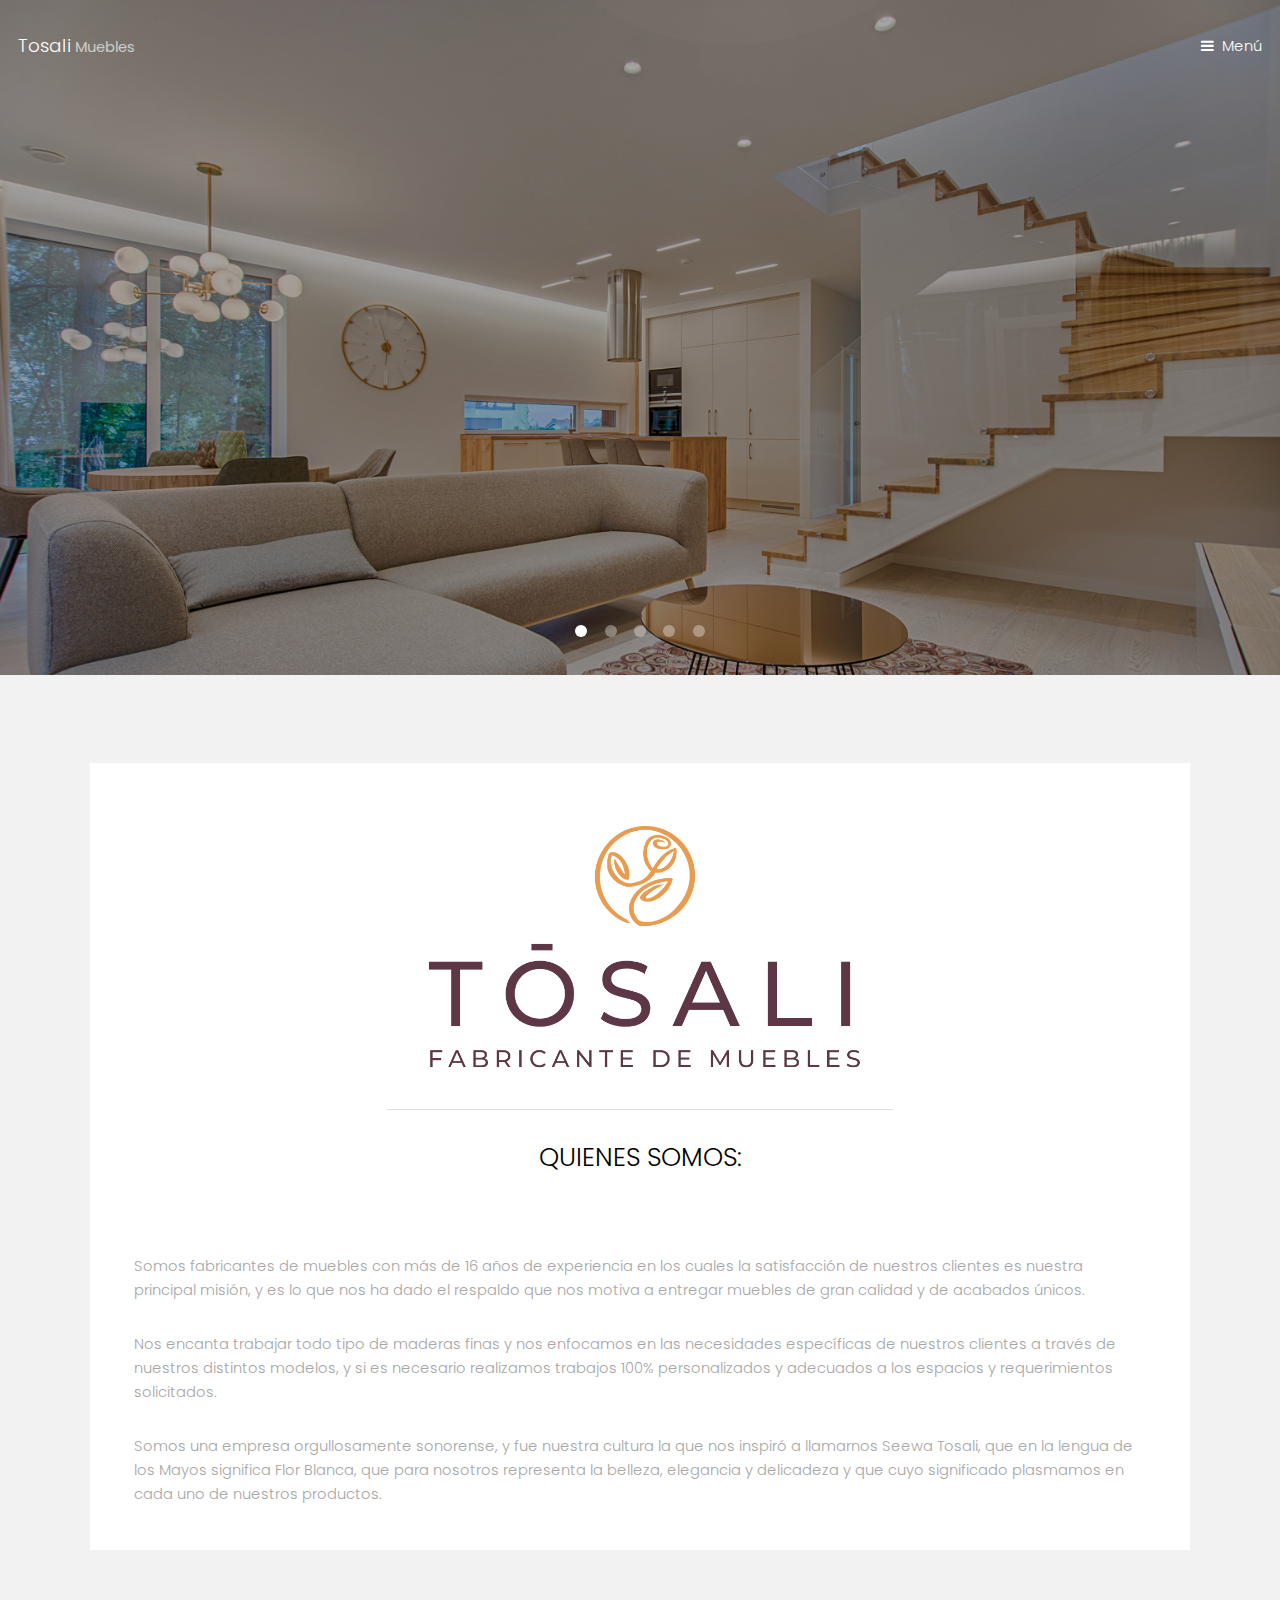
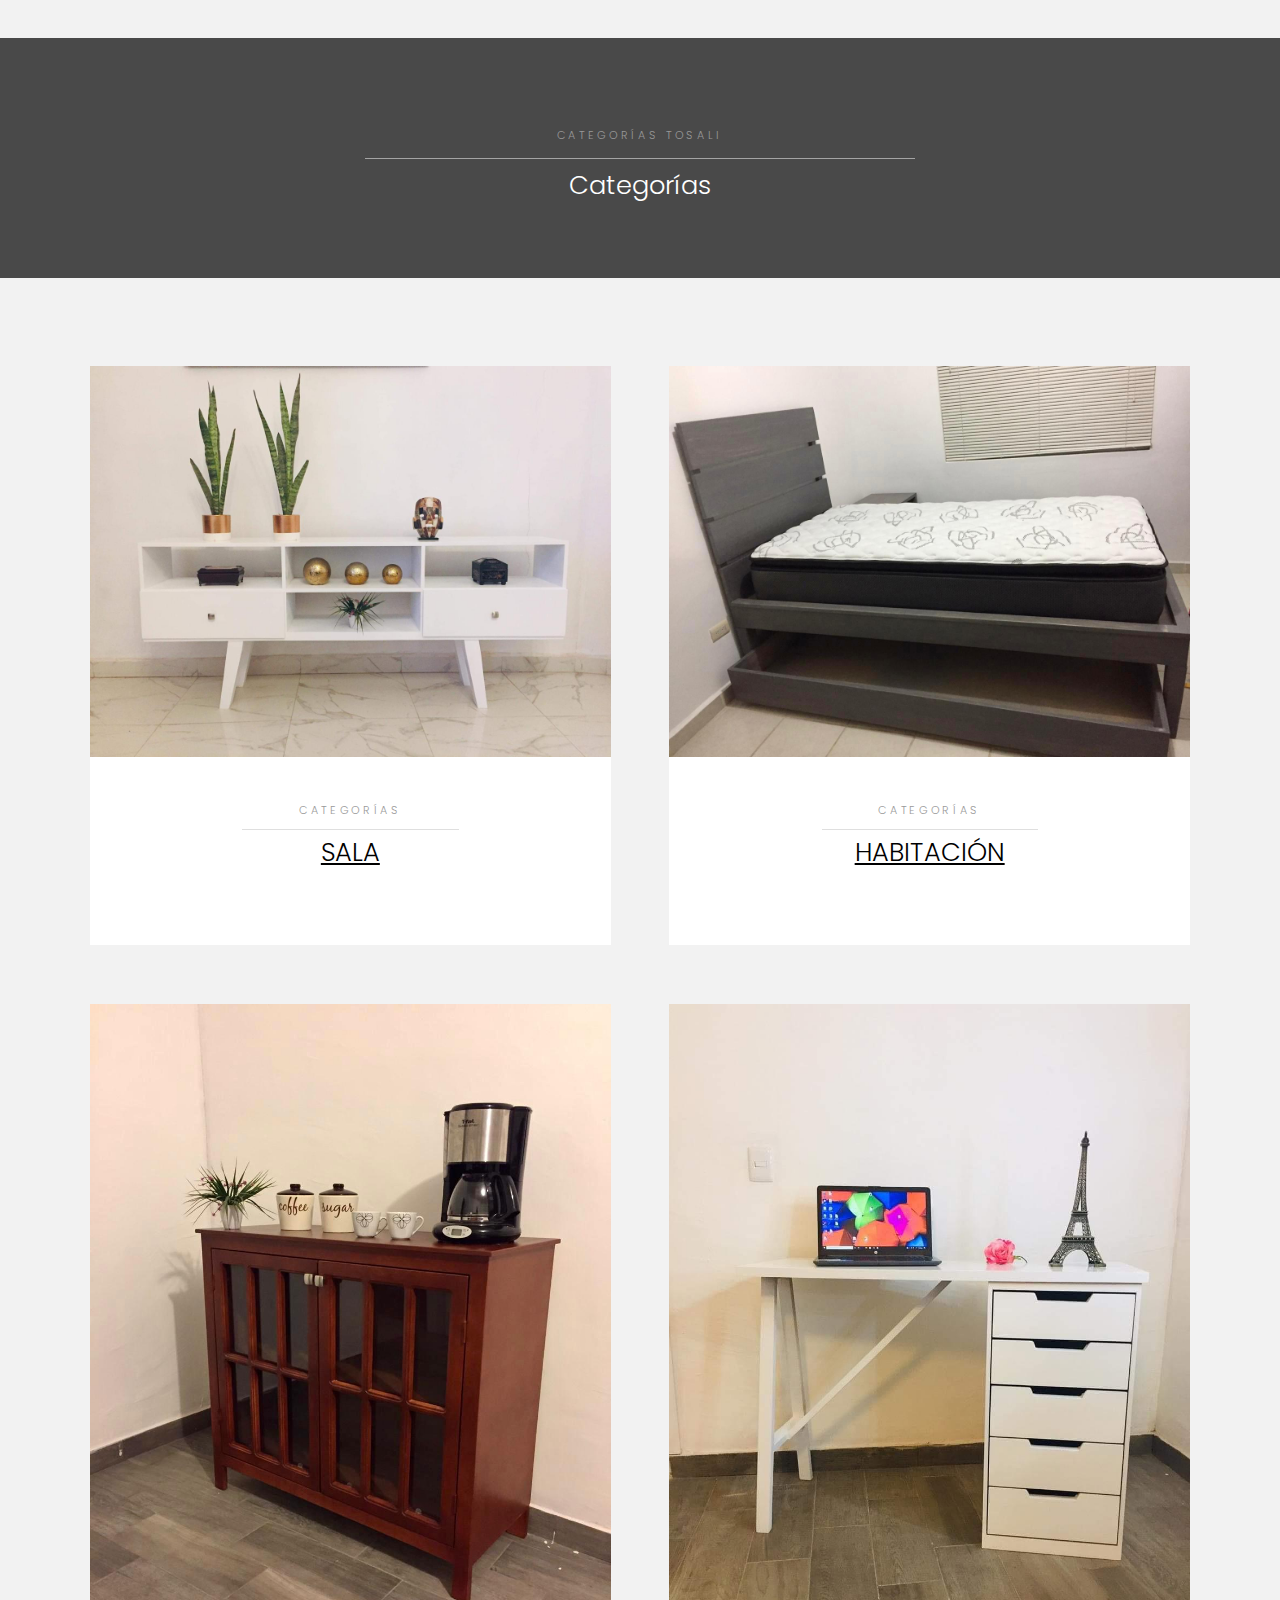
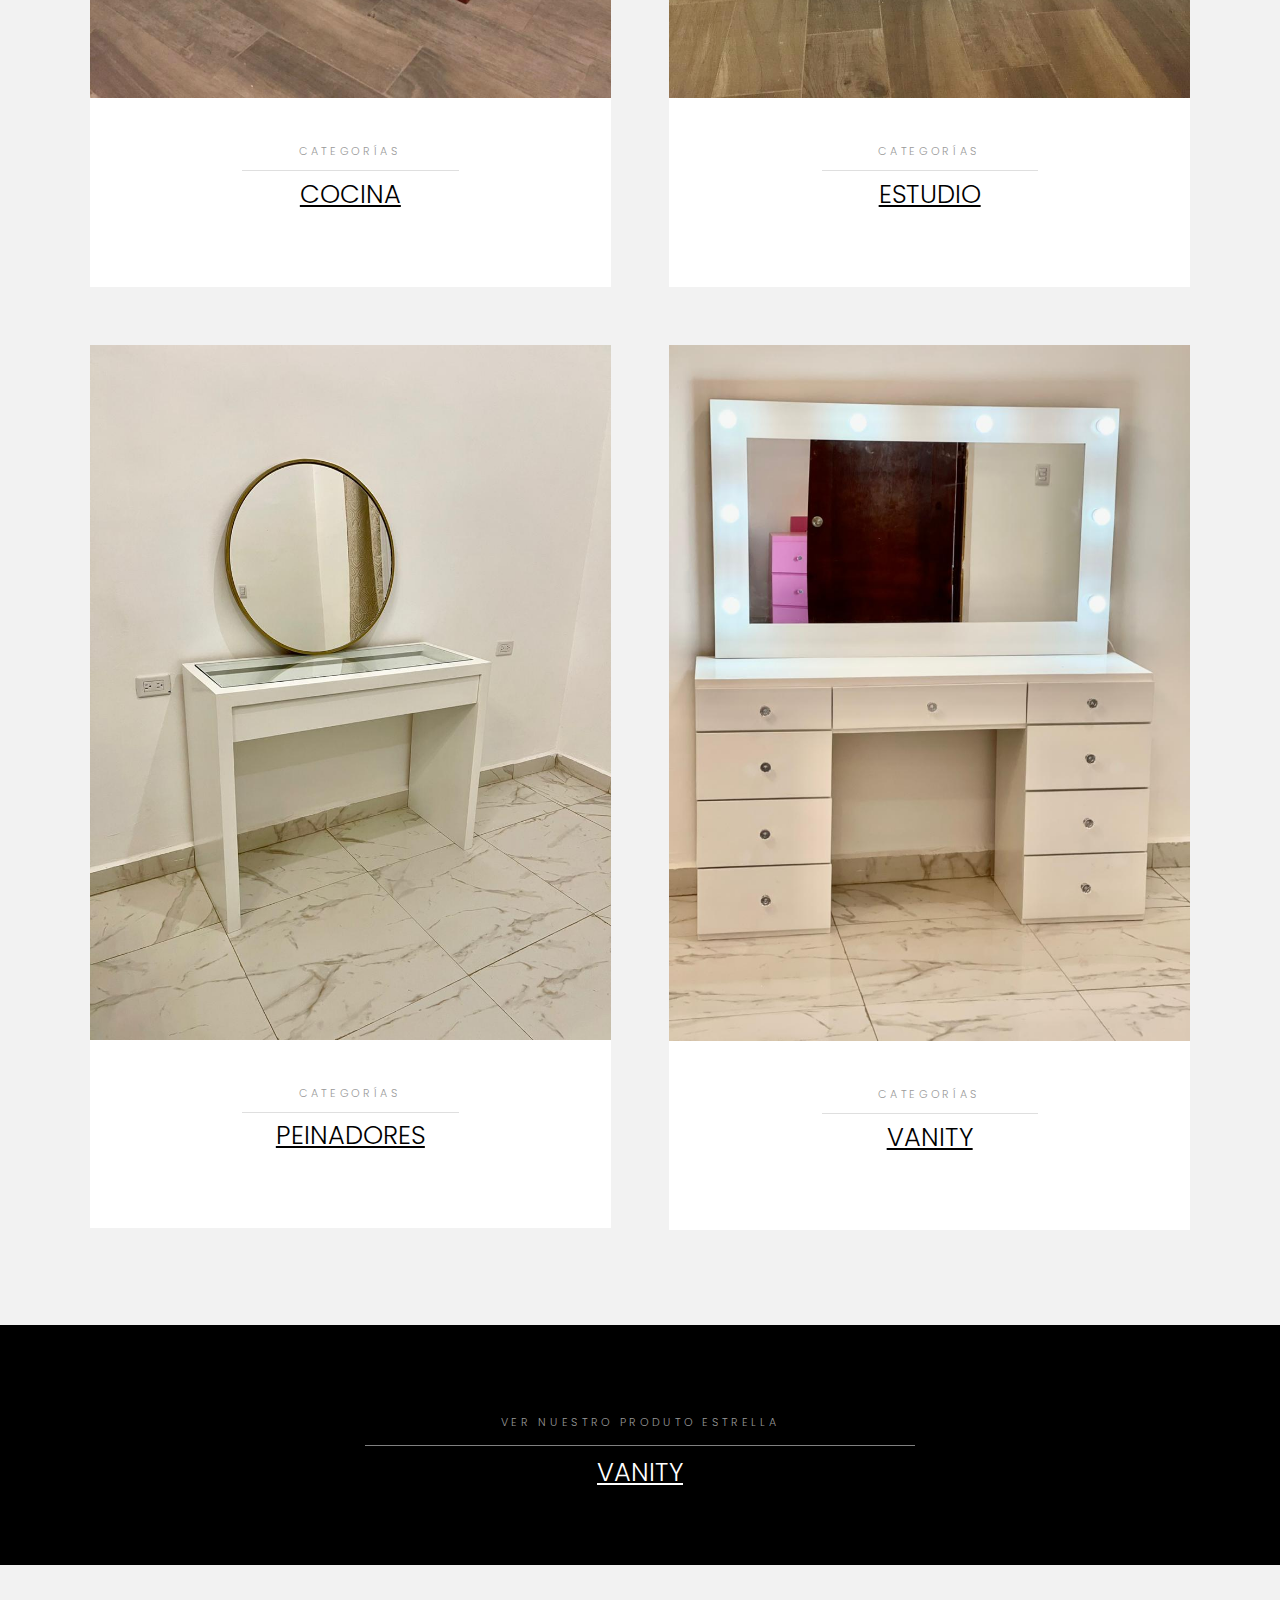
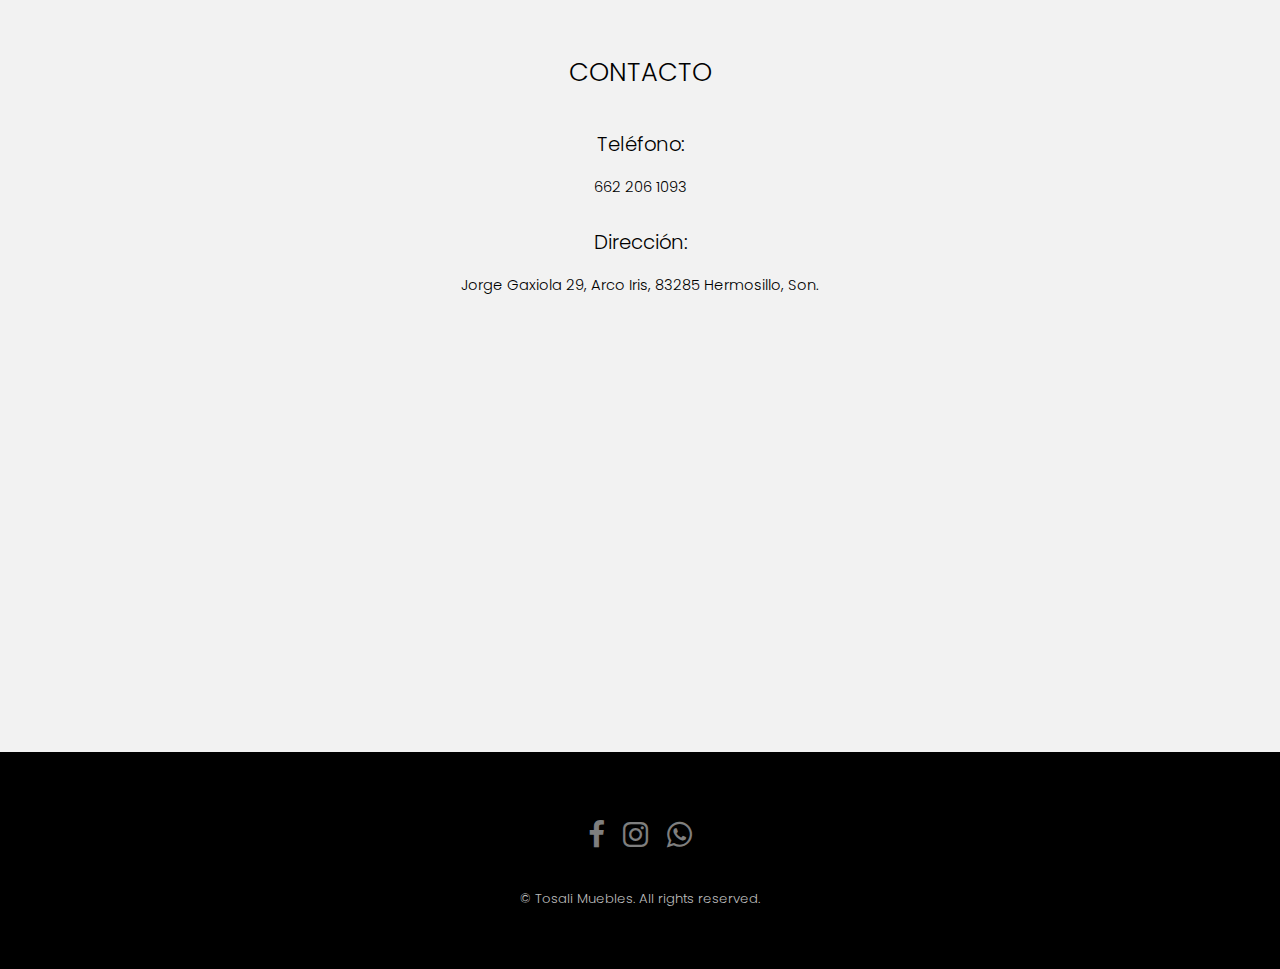
<file: index.html>
<!DOCTYPE HTML>
<html>
	<head>
		<title>Tosali Muebles</title>
		<meta charset="utf-8" />
		<meta name="viewport" content="width=device-width, initial-scale=1" />
		<link rel="stylesheet" href="assets/css/main.css" />
		<link rel="shortcut icon" href="./images/logos/1.png" type="image/x-icon">
	</head>
	<body>

		<!-- Header -->
			<header id="header" class="alt">
				<div class="logo"><a href="/">Tosali <span>Muebles</span></a></div>
				<a href="#menu">Menú</a>
			</header>

			
		<!-- Nav -->
			<nav id="menu">
				<ul class="links">
					<li><a href="index.html">Inicio</a></li>
					<li><a href="#us">Quienes Somos</a></li>
					<li><a href="#cat">Categorías</a></li>
					<li><a href="#van">Vanity</a></li>
					<!-- <li><a href="#">Descargar Catálogo</a></li> -->
					<li><a href="#contact">Contacto</a></li>
				</ul>
			</nav>


		<!-- Banner -->
			<section class="banner full">
				<!-- 1 -->
				<article>
					<img src="images/slide01.jpg" alt="" />
					<div class="inner">			
					</div>
				</article>
				<!-- 2 -->
				<article>
					<img src="images/slide02.jpg" alt="" />
					<div class="inner">
						
					</div>
				</article>
				<!-- 3 -->
				<article>
					<img src="images/slide03.jpg"  alt="" />
					<div class="inner">
						
					</div>
				</article>
				<!-- 4 -->
				<article>
					<img src="images/slide04.jpg"  alt="" />
					<div class="inner">
						
					</div>
				</article>
				<!-- 5 -->
				<article>
					<img src="images/slide05.jpg"  alt="" />
					<div class="inner">
						
					</div>
				</article>
			</section>
		
		
		<!-- US -->
			<section id="us" class="wrapper style2">
				<div class="inner">
					<div class="box">
						<div class="content">
							<header class="align-center">
								<div style="text-align: center;"><img src="./images/logos/1.png" alt="" style="width: 50%;"></div>
								<p></p>
								<br>
								<h2>QUIENES SOMOS:</h2>
							</header>
							<br><br>
							<p>
								Somos fabricantes de muebles con más de 16 años de experiencia en los cuales la satisfacción de nuestros clientes es nuestra principal misión, y es lo que nos ha dado el respaldo que nos motiva a entregar muebles de gran calidad y de acabados únicos.
							</p>

							<p>
								Nos encanta trabajar todo tipo de maderas finas y nos enfocamos en las necesidades específicas de nuestros clientes a través de nuestros distintos modelos, y si es necesario realizamos trabajos 100% personalizados y adecuados a los espacios y requerimientos solicitados.
							</p>

							<p>
								Somos una empresa orgullosamente sonorense, y fue nuestra cultura la que nos inspiró a llamarnos Seewa Tosali, que en la lengua de los Mayos significa Flor Blanca, que para nosotros representa la belleza, elegancia y delicadeza y que cuyo significado plasmamos en cada uno de nuestros productos.
							</p>
						</div>
					</div>
				</div>
			</section>
		
			

		<!-- CAT -->
			<section id="cat" class="wrapper style3" style="background-image: url(../../images/slide01.jpg);">
				<div class="inner">
					<header class="align-center">
						<p>Categorías TOSALI</p>
						<h2>Categorías</h2>
					</header>
				</div>
			</section>
		

	 	<!-- CAT-CARDS -->
			<section id="cat-cards" class="wrapper style2">
				<div class="inner">
					<div class="grid-style">

						<div>
							<div class="box">
								<div class="image fit">
									<a href="sala.html"><img src="images/fotos/sala/8.jpeg" alt="" /></a>
								</div>
								<div class="content">
									<header class="align-center">
										<p>CATEGORÍAS</p>
										<a href="sala.html"><h2>SALA</h2></a>
									</header>
								</div>
							</div>
						</div>

						<div>
							<div class="box">
								<div class="image fit">
									<a href="habitacion.html"><img src="images/fotos/recamara/3.jpeg" alt="" /></a>
								</div>
								<div class="content">
									<header class="align-center">
										<p>CATEGORÍAS</p>
										<a href="habitacion.html"><h2>HABITACIÓN</h2></a>
									</header>
								</div>
							</div>
						</div>

						<div>
							<div class="box">
								<div class="image fit">
									<a href="cocina.html"><img src="images/fotos/comedor/1.jpeg" alt="" /></a>
								</div>
								<div class="content">
									<header class="align-center">
										<p>CATEGORÍAS</p>
										<a href="cocina.html"><h2>COCINA</h2></a>
									</header>
								</div>
							</div>
						</div>

						<div>
							<div class="box">
								<div class="image fit">
									<a href="estudio.html"><img src="images/fotos/estudio/4.jpeg" alt="" /></a>
								</div>
								<div class="content">
									<header class="align-center">
										<p>CATEGORÍAS</p>
										<a href="estudio.html"><h2>ESTUDIO</h2></a>
									</header>
								</div>
							</div>
						</div>

						<div>
							<div class="box">
								<div class="image fit">
									<a href="peinadores.html"><img src="images/fotos/peinadores/2.jpeg" alt="" /></a>
								</div>
								<div class="content">
									<header class="align-center">
										<p>CATEGORÍAS</p>
										<a href="peinadores.html"><h2>PEINADORES</h2></a>
									</header>
								</div>
							</div>
						</div>

						<div>
							<div class="box">
								<div class="image fit">
									<a href="vanity.html"><img src="images/fotos/vanity/1.jpeg" alt="" /></a>
								</div>
								<div class="content">
									<header class="align-center">
										<p>CATEGORÍAS</p>
										<a href="vanity.html"><h2>VANITY</h2></a>
									</header>
								</div>
							</div>
						</div>

					</div>
				</div>
			</section>
		
		<!-- VAN -->
			<section id="van" class="wrapper style3" style="background-image: url(../../images/slide04.jpg);">
				<div class="inner">
					<header class="align-center">
						<p>VER NUESTRO PRODUTO ESTRELLA</p>
						<a href="vanity.html"><h2>VANITY</h2></a>
					</header>
				</div>
			</section>

			
		<!-- DOWNLOAD -->
			<!-- <section id="download" class="wrapper style3" style="background-image: url(../../images/slide03.jpg);">
				<div class="inner">
					<header class="align-center">
						<p>Catálogo de nuestros productos</p>
						<a href=""><h2>DESCARGA NUESTRO CATÁLOGO</h2></a>
					</header>
				</div>
			</section> -->
		

		<!-- CONTACT -->
			<section id="contact" class="wrapper style2" style="text-align: center;">
				<h2>CONTACTO</h2>
				<br>
				<h3>Teléfono:</h3>
				<p style="color: black;">662 206 1093</p>
				<h3>Dirección:</h3>
				<p style="color: black;">Jorge Gaxiola 29, Arco Iris, 83285 Hermosillo, Son.</p>
				<iframe src="https://www.google.com/maps/embed?pb=!1m18!1m12!1m3!1d974.7297261788306!2d-110.98727827100737!3d29.033800675862363!2m3!1f0!2f0!3f0!3m2!1i1024!2i768!4f13.1!3m3!1m2!1s0x86ce84a2d738c6fd%3A0xd94eed9d6576f402!2sJorge%20Gaxiola%2029%2C%20Arco%20Iris%2C%2083285%20Hermosillo%2C%20Son.!5e0!3m2!1ses-419!2smx!4v1610141626599!5m2!1ses-419!2smx" width="360" height="360" frameborder="0" style="border:0;" allowfullscreen="" aria-hidden="false" tabindex="0"></iframe>
			</section>
		


		<!-- FOOTER -->
			<footer id="footer">
				<div class="container">
					<ul class="icons">
						<li><a href="https://www.facebook.com/tosali.muebles" class="icon fa-facebook" target="_blank"><span class="label">Facebook</span></a></li>
						<li><a href="https://www.instagram.com/tosali_vanitys_y_muebles/" class="icon fa-instagram" target="_blank"><span class="label">Instagram</span></a></li>
						<li><a href="https://api.whatsapp.com/send?phone=526622061093" class="icon fa-whatsapp" target="_blank"><span class="label">Whatsapp</span></a></li>
					</ul>
				</div>
				<div class="copyright">
					&copy; Tosali Muebles. All rights reserved.
				</div>
			</footer>

		<!-- Scripts -->
			<script src="assets/js/jquery.min.js"></script>
			<script src="assets/js/jquery.scrollex.min.js"></script>
			<script src="assets/js/skel.min.js"></script>
			<script src="assets/js/util.js"></script>
			<script src="assets/js/main.js"></script>

	</body>
</html>
</file>
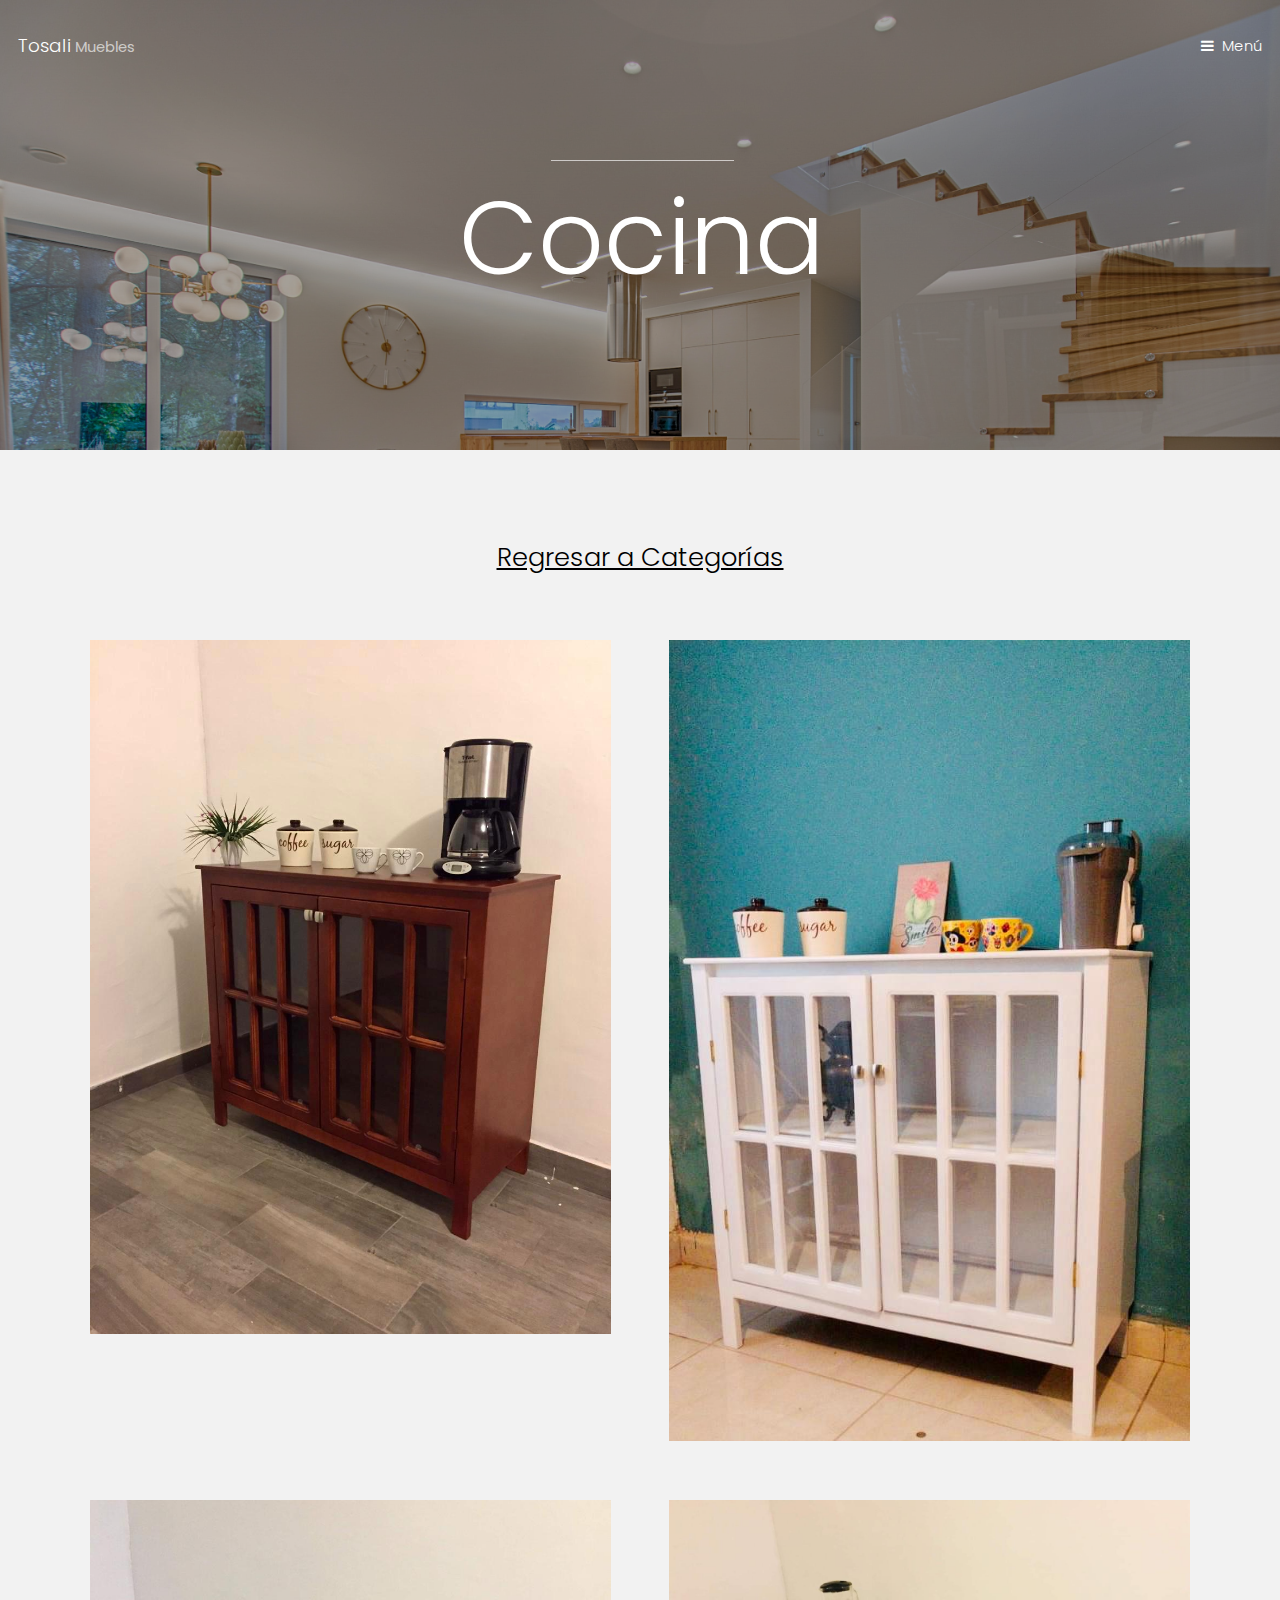
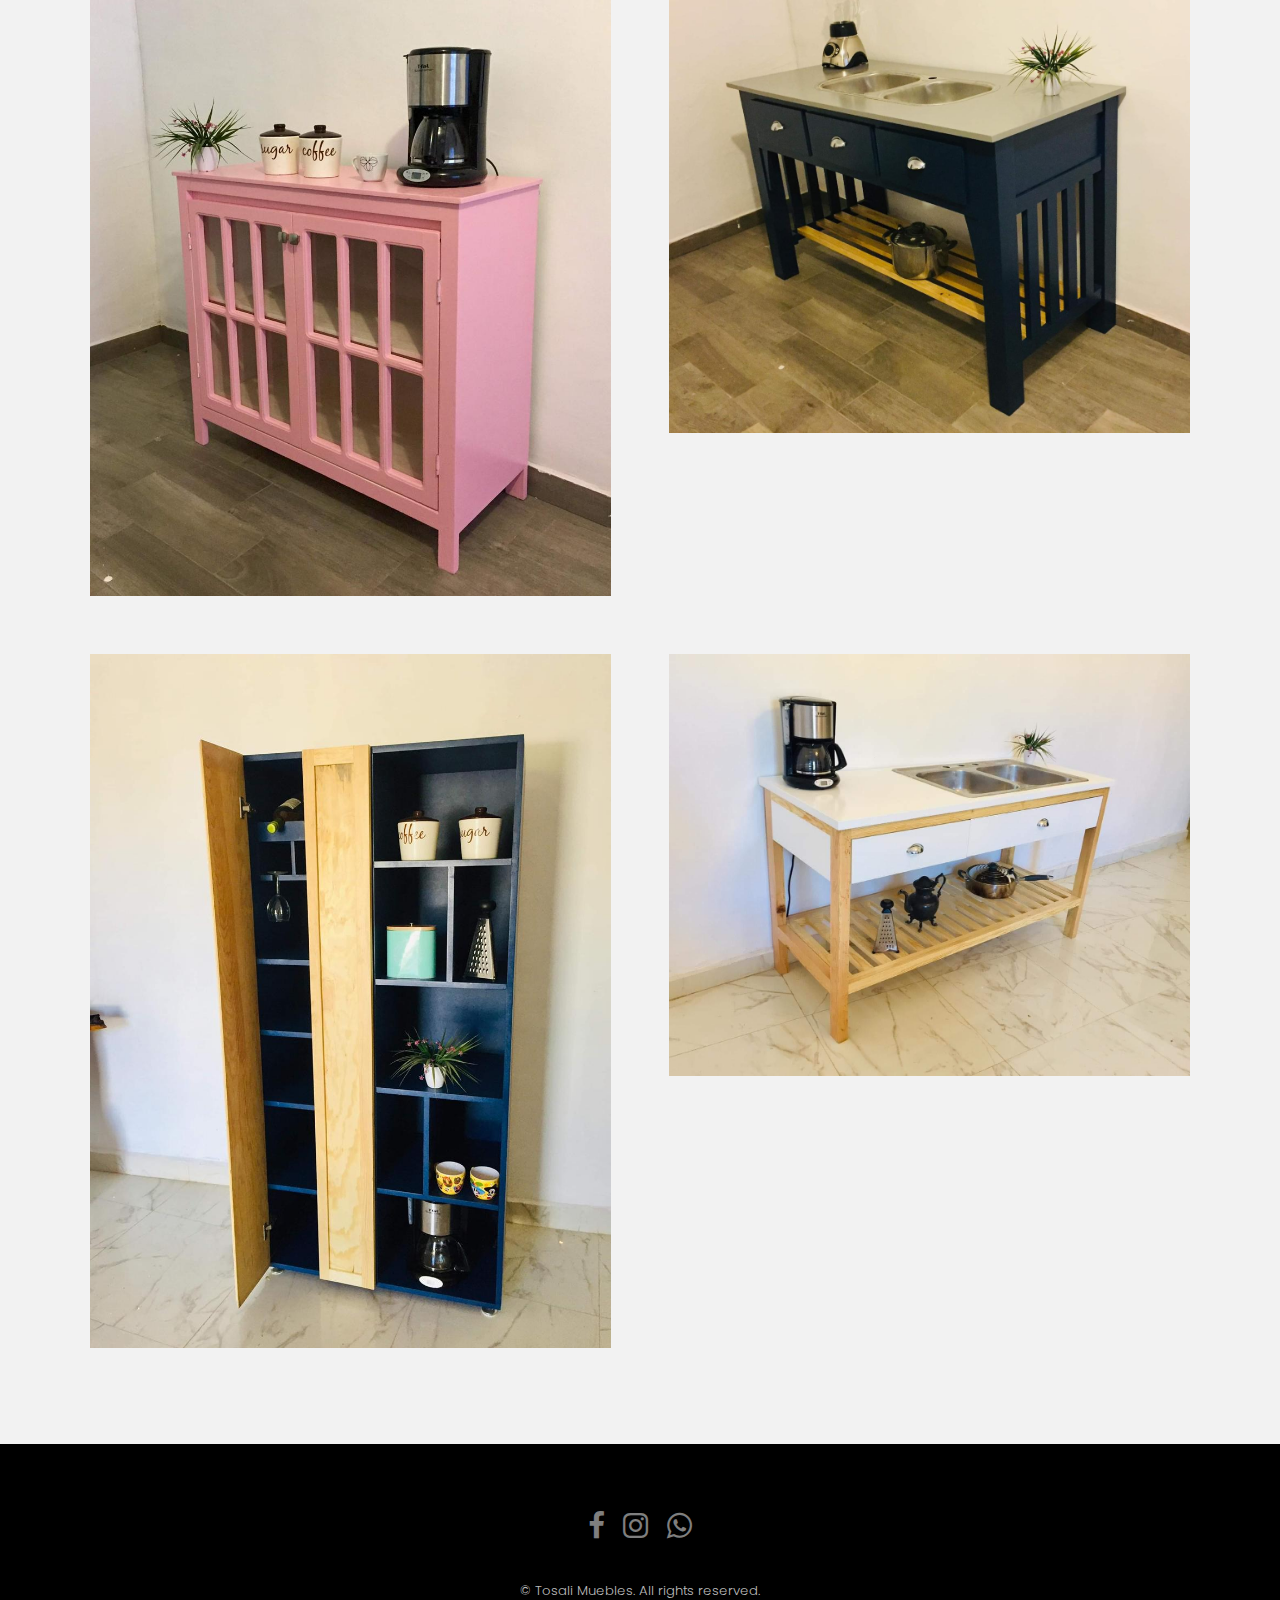
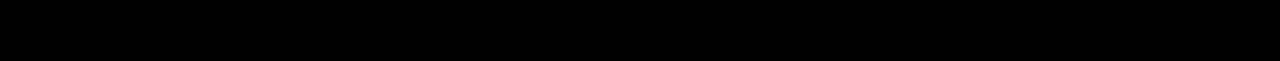
<file: cocina.html>
<!DOCTYPE HTML>
<html>
	<head>
		<title>Cocina</title>
		<link rel="shortcut icon" href="./images/logos/1.png" type="image/x-icon">
		<meta charset="utf-8" />
		<meta name="viewport" content="width=device-width, initial-scale=1" />
		<link rel="stylesheet" href="assets/css/main.css" />
	</head>
	<body>

		<!-- Header -->
			<header id="header" class="alt">
				<div class="logo"><a href="/">Tosali <span>Muebles</span></a></div>
				<a href="#menu">Menú</a>
			</header>

			
		<!-- Nav -->
			<nav id="menu">
				<ul class="links">
					<li><a href="/">Inicio</a></li>
					<li><a href="/#us">Quienes Somos</a></li>
					<li><a href="/#cat">Categorías</a></li>
					<li><a href="/#van">Vanity</a></li>
					<li><a href="/#contact">Contacto</a></li>
				</ul>
			</nav>
			
		
		<!-- Banner -->
			<section class="banner half" id="banner">
				<article>
					<img src="images/slide01.jpg" alt="" />
					<div class="inner">
						<header>
							<p></p>
							<h2>Cocina</h2>
						</header>
					</div>
				</article>
			
			</section>
		

	 	<!-- CARDS -->
			<section id="cat-cards" class="wrapper style2">
				<div class="inner">

					<a href="/#cat"><h2 style="text-align: center;">Regresar a Categorías</h2></a>
					<br><br>

					<div class="grid-style">

						<div>
							<div class="box">
								<div class="image fit">
									<img src="images/fotos/comedor/1.jpeg" alt="" />
								</div>
							</div>
						</div>

						<div>
							<div class="box">
								<div class="image fit">
									<img src="images/fotos/comedor/2.jpeg" alt="" />
								</div>
							</div>
						</div>

						<div>
							<div class="box">
								<div class="image fit">
									<img src="images/fotos/comedor/3.jpeg" alt="" />
								</div>
							</div>
						</div>

						<div>
							<div class="box">
								<div class="image fit">
									<img src="images/fotos/comedor/4.jpeg" alt="" />
								</div>
							</div>
						</div>

						<div>
							<div class="box">
								<div class="image fit">
									<img src="images/fotos/comedor/5.jpeg" alt="" />
								</div>
							</div>
						</div>

						<div>
							<div class="box">
								<div class="image fit">
									<img src="images/fotos/comedor/6.jpeg" alt="" />
								</div>
							</div>
						</div>

						

					</div>
				</div>
			</section>
		
		

		<!-- FOOTER -->
			<footer id="footer">
				<div class="container">
					<ul class="icons">
						<li><a href="https://www.facebook.com/tosali.muebles" class="icon fa-facebook" target="_blank"><span class="label">Facebook</span></a></li>
						<li><a href="https://www.instagram.com/tosali_vanitys_y_muebles/" class="icon fa-instagram" target="_blank"><span class="label">Instagram</span></a></li>
						<li><a href="https://api.whatsapp.com/send?phone=526622061093" class="icon fa-whatsapp" target="_blank"><span class="label">Whatsapp</span></a></li>
					</ul>
				</div>
				<div class="copyright">
					&copy; Tosali Muebles. All rights reserved.
				</div>
			</footer>

		<!-- Scripts -->
			<script src="assets/js/jquery.min.js"></script>
			<script src="assets/js/jquery.scrollex.min.js"></script>
			<script src="assets/js/skel.min.js"></script>
			<script src="assets/js/util.js"></script>
			<script src="assets/js/main.js"></script>

	</body>
</html>
</file>
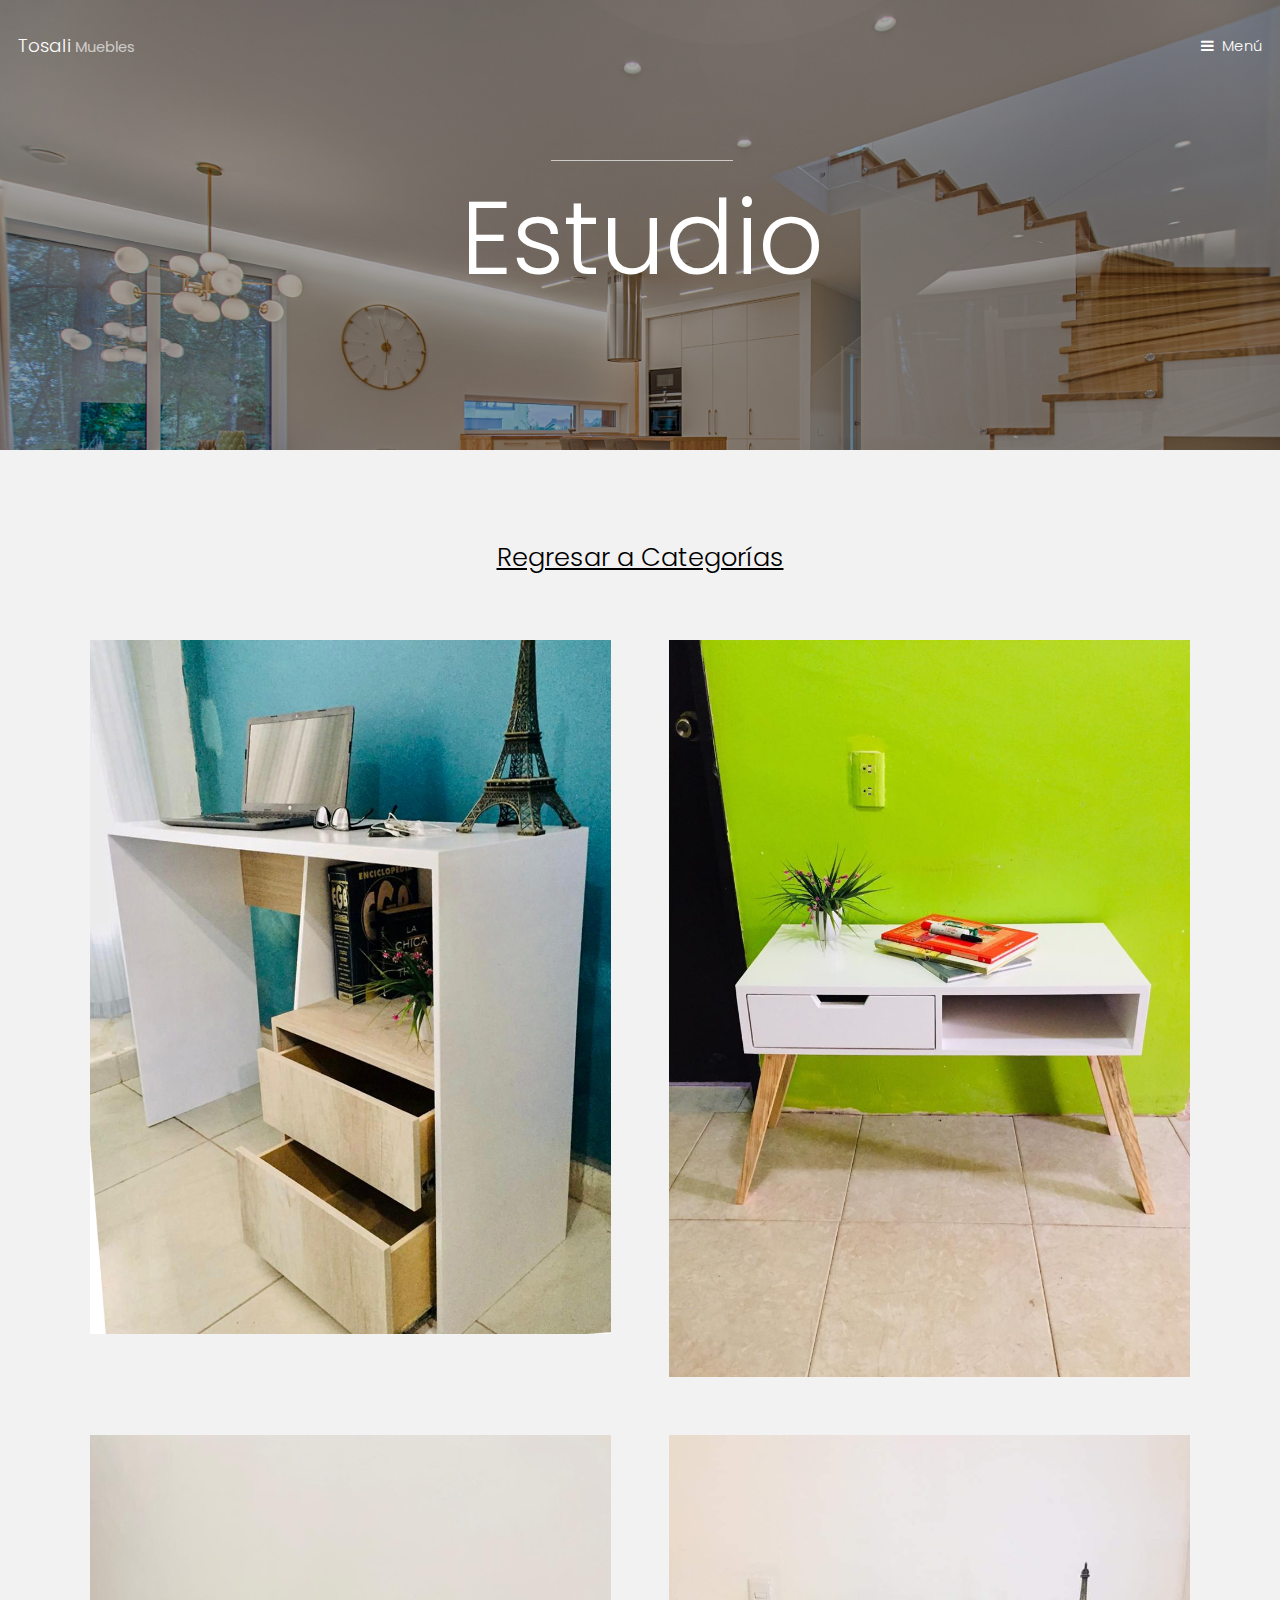
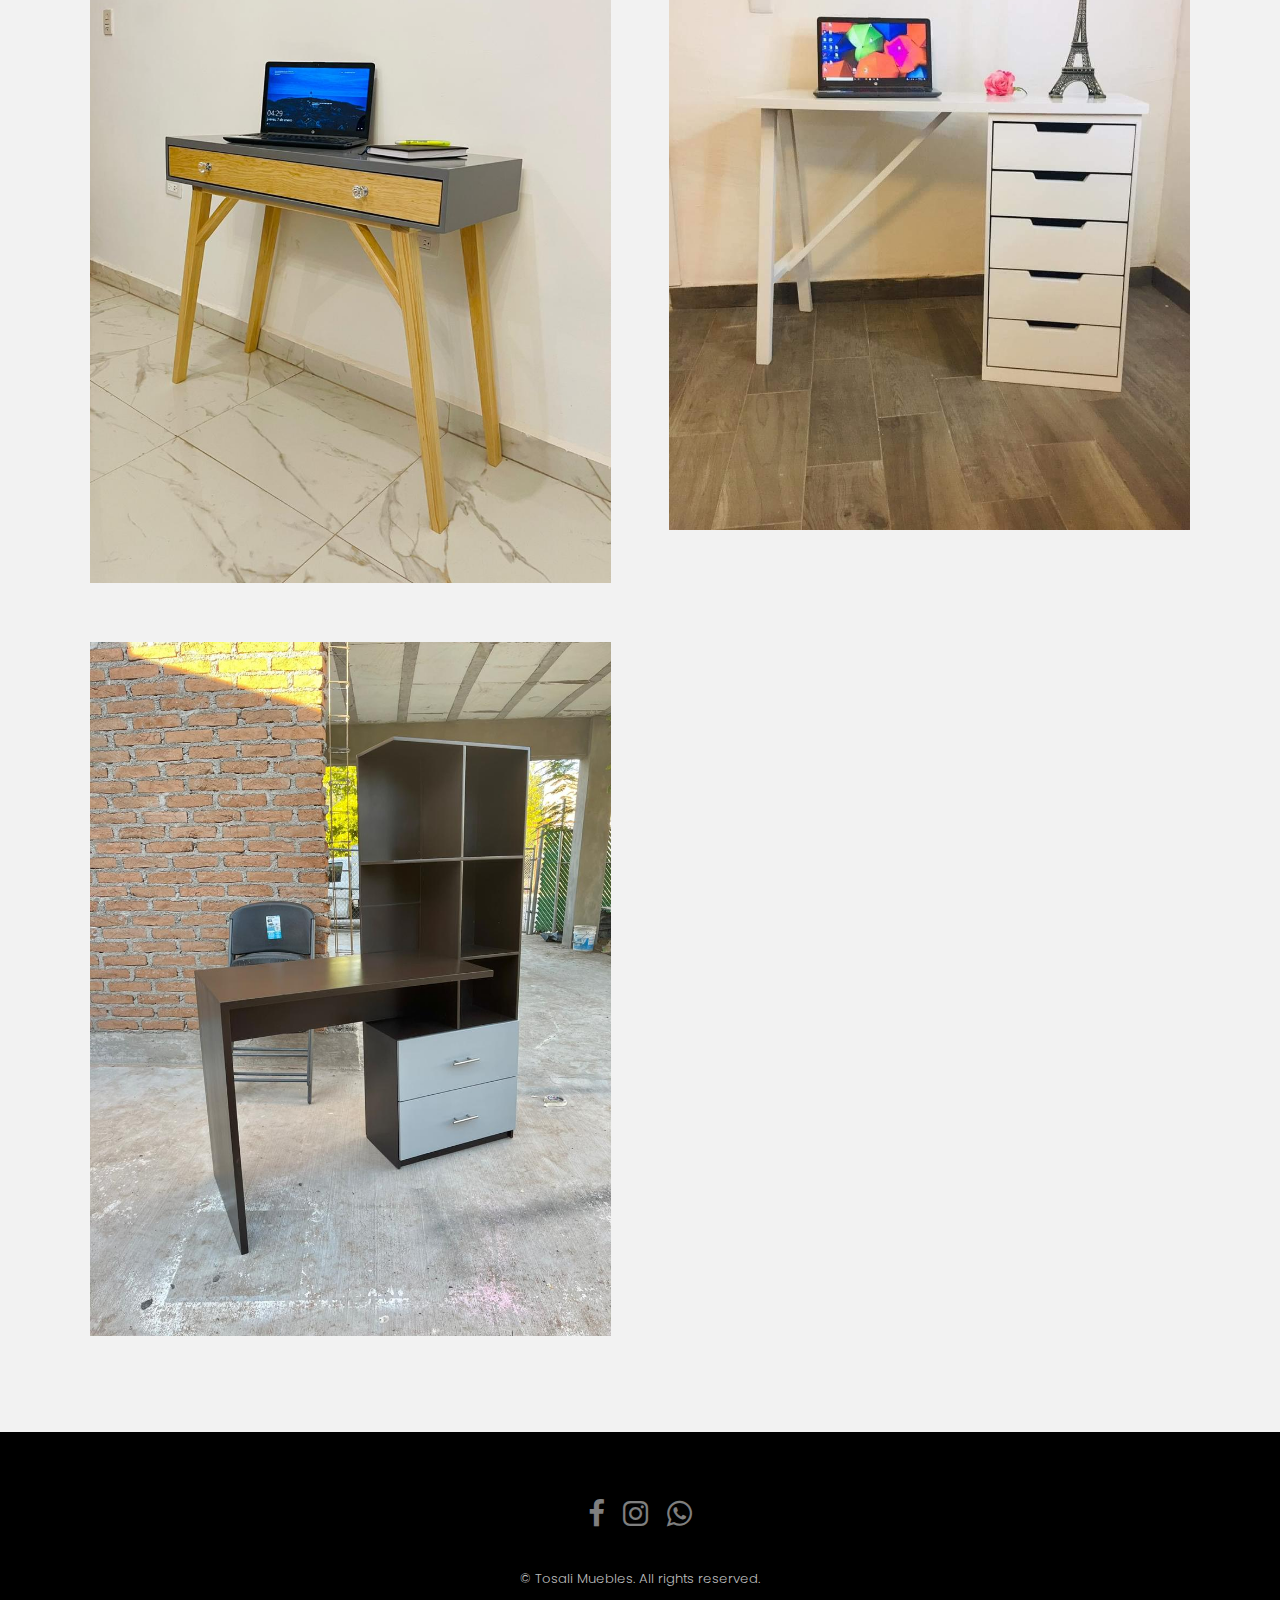
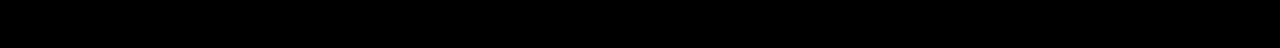
<file: estudio.html>
<!DOCTYPE HTML>
<html>
	<head>
		<title>Estudio</title>
		<meta charset="utf-8" />
		<link rel="shortcut icon" href="./images/logos/1.png" type="image/x-icon">

		<meta name="viewport" content="width=device-width, initial-scale=1" />
		<link rel="stylesheet" href="assets/css/main.css" />
	</head>
	<body>

		<!-- Header -->
			<header id="header" class="alt">
				<div class="logo"><a href="/">Tosali <span>Muebles</span></a></div>
				<a href="#menu">Menú</a>
			</header>

			
		<!-- Nav -->
			<nav id="menu">
				<ul class="links">
					<li><a href="/">Inicio</a></li>
					<li><a href="/#us">Quienes Somos</a></li>
					<li><a href="/#cat">Categorías</a></li>
					<li><a href="/#van">Vanity</a></li>
					<li><a href="/#contact">Contacto</a></li>
				</ul>
			</nav>
			
		
		<!-- Banner -->
			<section class="banner half" id="banner">
				<article>
					<img src="images/slide01.jpg" alt="" />
					<div class="inner">
						<header>
							<p></p>
							<h2>Estudio</h2>
						</header>
					</div>
				</article>
			
			</section>
		

	 	<!-- CARDS -->
			<section id="cat-cards" class="wrapper style2">
				<div class="inner">

					<a href="/#cat"><h2 style="text-align: center;">Regresar a Categorías</h2></a>
					<br><br>

					<div class="grid-style">

						<div>
							<div class="box">
								<div class="image fit">
									<img src="images/fotos/estudio/1.jpg" alt="" />
								</div>
							</div>
						</div>

						<div>
							<div class="box">
								<div class="image fit">
									<img src="images/fotos/estudio/2.jpeg" alt="" />
								</div>
							</div>
						</div>

						<div>
							<div class="box">
								<div class="image fit">
									<img src="images/fotos/estudio/3.jpeg" alt="" />
								</div>
							</div>
						</div>

						<div>
							<div class="box">
								<div class="image fit">
									<img src="images/fotos/estudio/4.jpeg" alt="" />
								</div>
							</div>
						</div>

						<div>
							<div class="box">
								<div class="image fit">
									<img src="images/fotos/estudio/5.jpeg" alt="" />
								</div>
							</div>
						</div>


					</div>
				</div>
			</section>
		
		

		<!-- FOOTER -->
			<footer id="footer">
				<div class="container">
					<ul class="icons">
						<li><a href="https://www.facebook.com/tosali.muebles" class="icon fa-facebook" target="_blank"><span class="label">Facebook</span></a></li>
						<li><a href="https://www.instagram.com/tosali_vanitys_y_muebles/" class="icon fa-instagram" target="_blank"><span class="label">Instagram</span></a></li>
						<li><a href="https://api.whatsapp.com/send?phone=526622061093" class="icon fa-whatsapp" target="_blank"><span class="label">Whatsapp</span></a></li>
					</ul>
				</div>
				<div class="copyright">
					&copy; Tosali Muebles. All rights reserved.
				</div>
			</footer>

		<!-- Scripts -->
			<script src="assets/js/jquery.min.js"></script>
			<script src="assets/js/jquery.scrollex.min.js"></script>
			<script src="assets/js/skel.min.js"></script>
			<script src="assets/js/util.js"></script>
			<script src="assets/js/main.js"></script>

	</body>
</html>
</file>
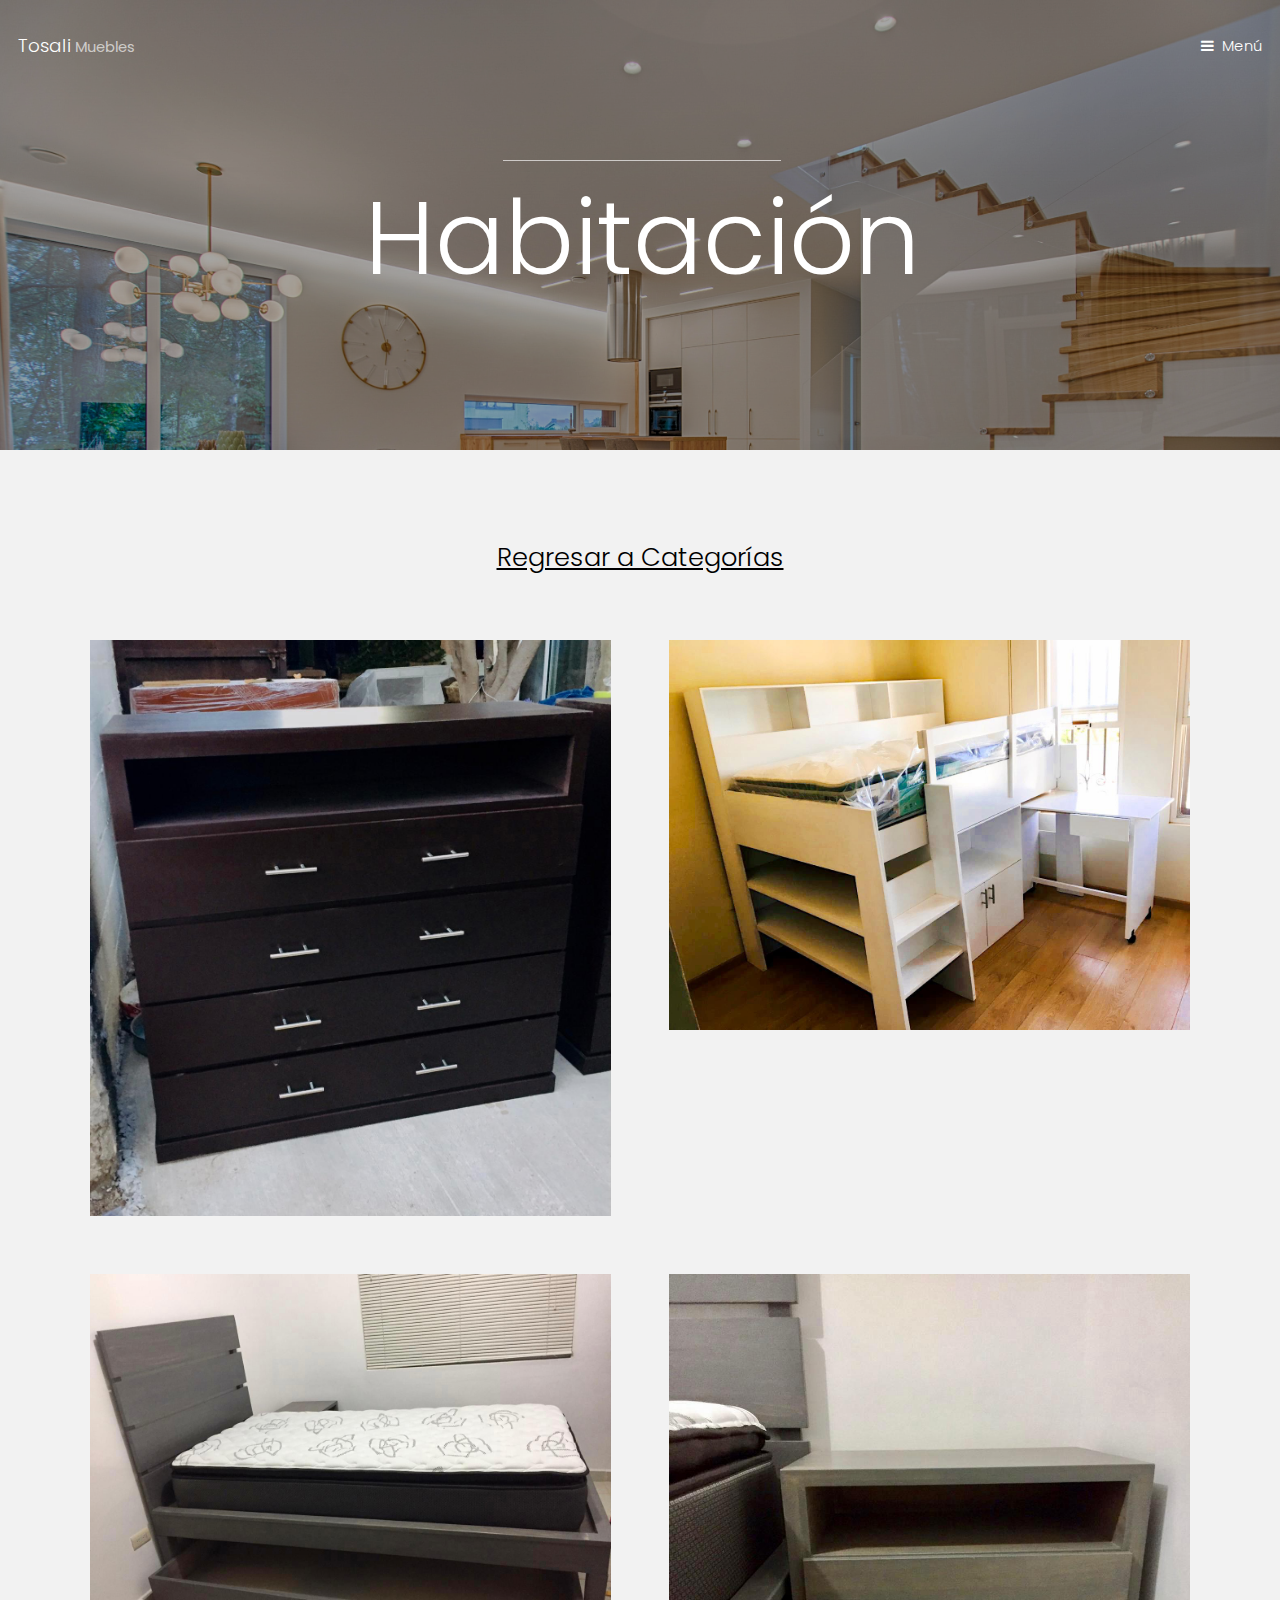
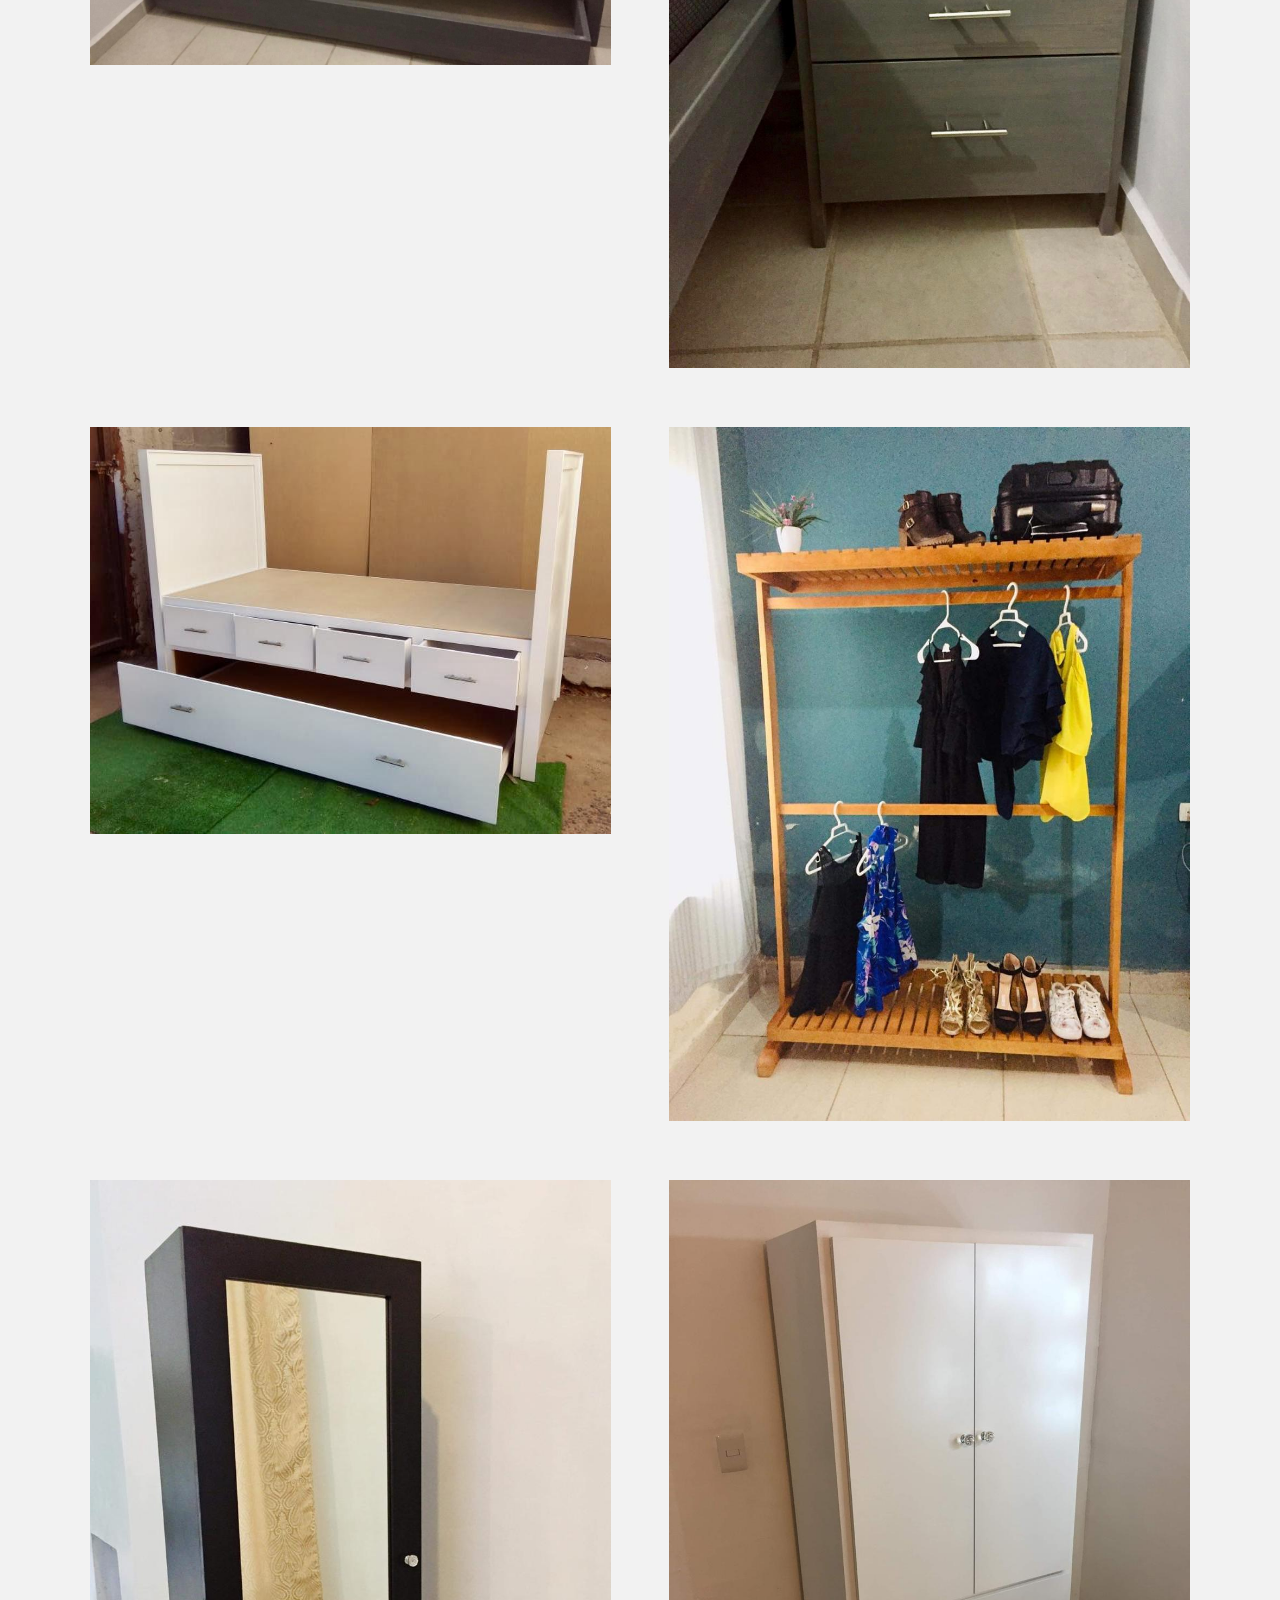
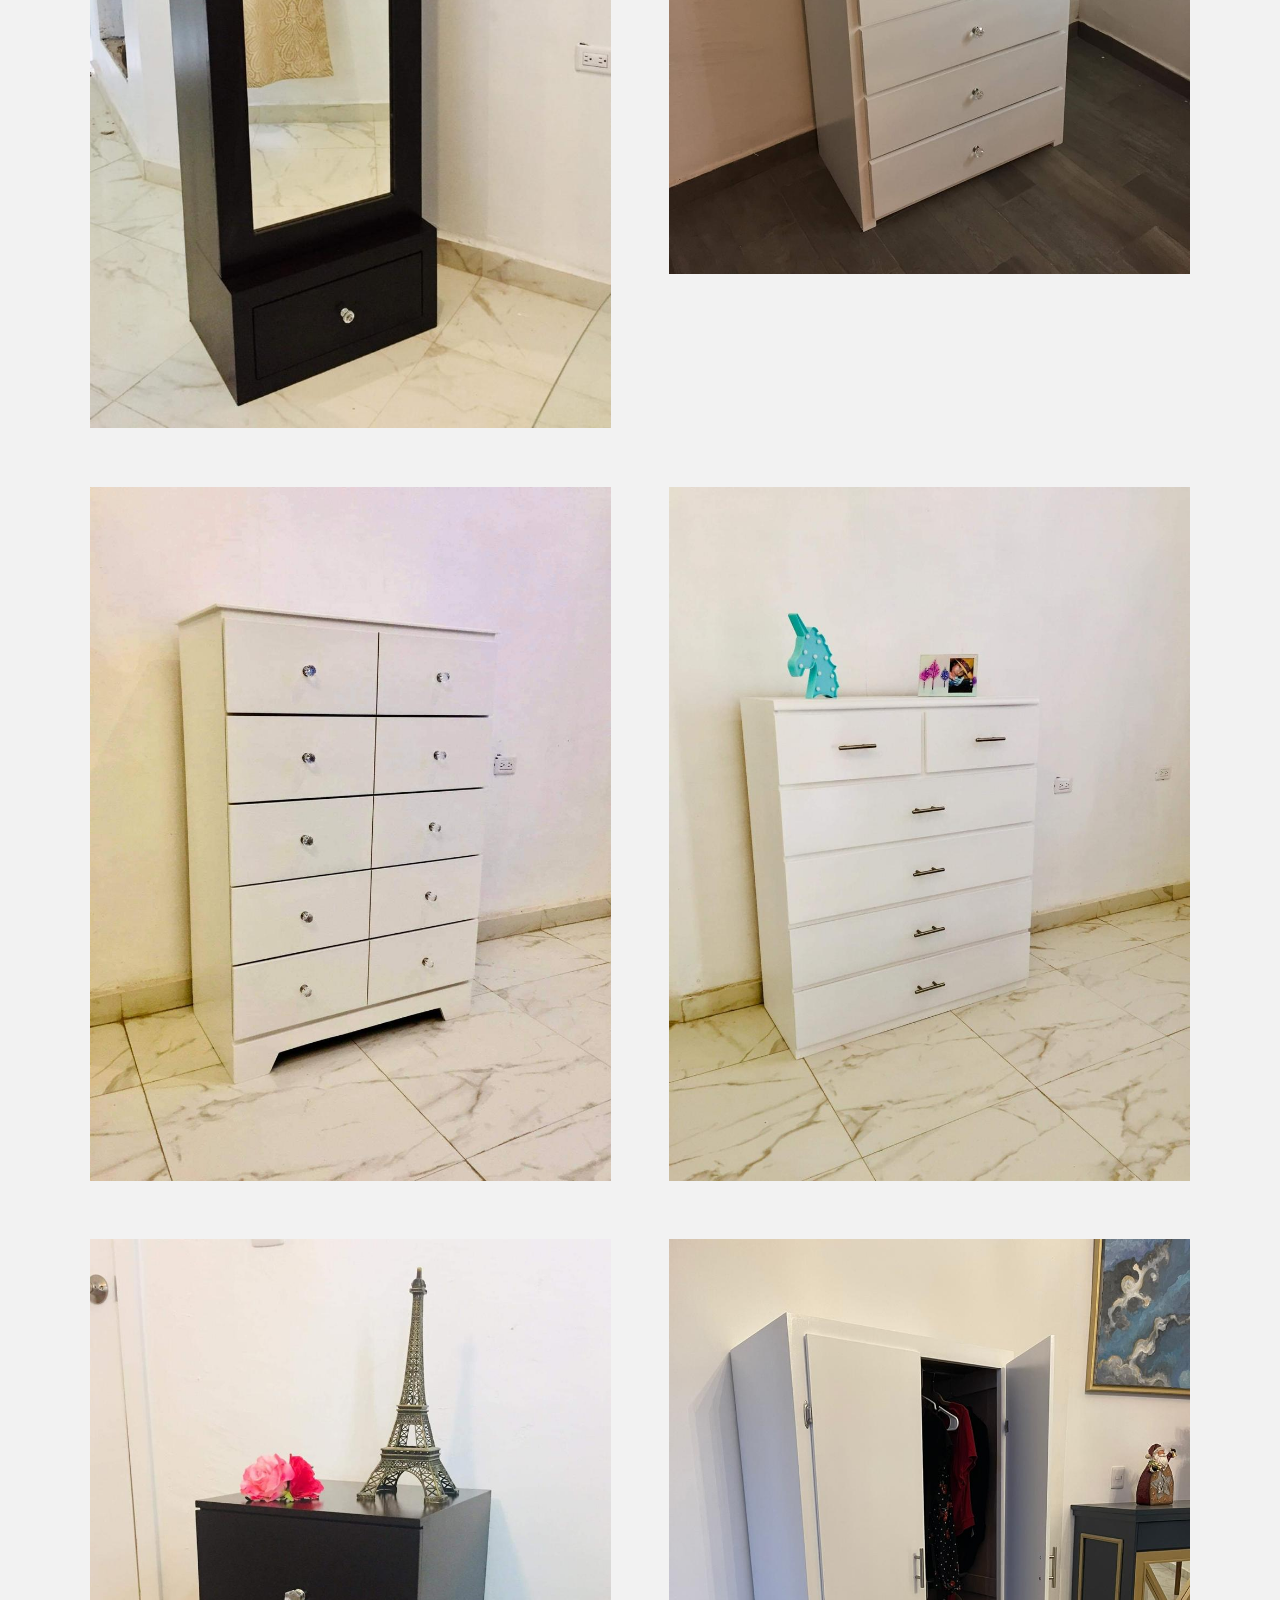
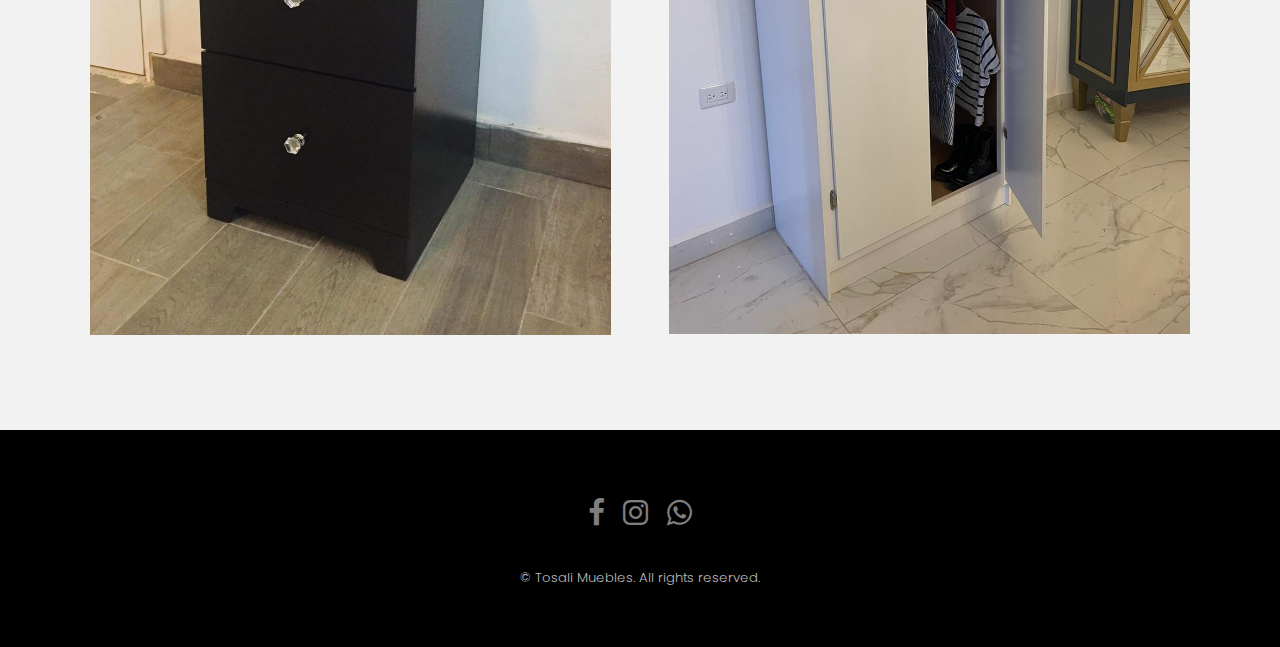
<file: habitacion.html>
<!DOCTYPE HTML>
<html>
	<head>
		<title>Habitación</title>
		<meta charset="utf-8" />
		<link rel="shortcut icon" href="./images/logos/1.png" type="image/x-icon">

		<meta name="viewport" content="width=device-width, initial-scale=1" />
		<link rel="stylesheet" href="assets/css/main.css" />
	</head>
	<body>

		<!-- Header -->
			<header id="header" class="alt">
				<div class="logo"><a href="/">Tosali <span>Muebles</span></a></div>
				<a href="#menu">Menú</a>
			</header>

			
		<!-- Nav -->
			<nav id="menu">
				<ul class="links">
					<li><a href="/">Inicio</a></li>
					<li><a href="/#us">Quienes Somos</a></li>
					<li><a href="/#cat">Categorías</a></li>
					<li><a href="/#van">Vanity</a></li>
					<li><a href="/#contact">Contacto</a></li>
				</ul>
			</nav>
			
		
		<!-- Banner -->
			<section class="banner half" id="banner">
				<article>
					<img src="images/slide01.jpg" alt="" />
					<div class="inner">
						<header>
							<p></p>
							<h2>Habitación</h2>
						</header>
					</div>
				</article>
			
			</section>
		

	 	<!-- CARDS -->
			<section id="cat-cards" class="wrapper style2">
				<div class="inner">

					<a href="/#cat"><h2 style="text-align: center;">Regresar a Categorías</h2></a>
					<br><br>

					<div class="grid-style">

						<div>
							<div class="box">
								<div class="image fit">
									<img src="images/fotos/recamara/1.jpeg" alt="" />
								</div>
							</div>
						</div>

						<div>
							<div class="box">
								<div class="image fit">
									<img src="images/fotos/recamara/2.jpeg" alt="" />
								</div>
							</div>
						</div>

						<div>
							<div class="box">
								<div class="image fit">
									<img src="images/fotos/recamara/3.jpeg" alt="" />
								</div>
							</div>
						</div>

						<div>
							<div class="box">
								<div class="image fit">
									<img src="images/fotos/recamara/4.jpeg" alt="" />
								</div>
							</div>
						</div>

						<div>
							<div class="box">
								<div class="image fit">
									<img src="images/fotos/recamara/5.jpeg" alt="" />
								</div>
							</div>
						</div>

						<div>
							<div class="box">
								<div class="image fit">
									<img src="images/fotos/recamara/6.jpeg" alt="" />
								</div>
							</div>
						</div>

						<div>
							<div class="box">
								<div class="image fit">
									<img src="images/fotos/recamara/7.jpeg" alt="" />
								</div>
							</div>
						</div>

						<div>
							<div class="box">
								<div class="image fit">
									<img src="images/fotos/recamara/8.jpeg" alt="" />
								</div>
							</div>
						</div>

						<div>
							<div class="box">
								<div class="image fit">
									<img src="images/fotos/recamara/9.jpeg" alt="" />
								</div>
							</div>
						</div>

						<div>
							<div class="box">
								<div class="image fit">
									<img src="images/fotos/recamara/10.jpeg" alt="" />
								</div>
							</div>
						</div>

						<div>
							<div class="box">
								<div class="image fit">
									<img src="images/fotos/recamara/11.jpeg" alt="" />
								</div>
							</div>
						</div>

						<div>
							<div class="box">
								<div class="image fit">
									<img src="images/fotos/recamara/12.jpeg" alt="" />
								</div>
							</div>
						</div>

					</div>
				</div>
			</section>
		
		

		<!-- FOOTER -->
			<footer id="footer">
				<div class="container">
					<ul class="icons">
						<li><a href="https://www.facebook.com/tosali.muebles" class="icon fa-facebook" target="_blank"><span class="label">Facebook</span></a></li>
						<li><a href="https://www.instagram.com/tosali_vanitys_y_muebles/" class="icon fa-instagram" target="_blank"><span class="label">Instagram</span></a></li>
						<li><a href="https://api.whatsapp.com/send?phone=526622061093" class="icon fa-whatsapp" target="_blank"><span class="label">Whatsapp</span></a></li>
					</ul>
				</div>
				<div class="copyright">
					&copy; Tosali Muebles. All rights reserved.
				</div>
			</footer>

		<!-- Scripts -->
			<script src="assets/js/jquery.min.js"></script>
			<script src="assets/js/jquery.scrollex.min.js"></script>
			<script src="assets/js/skel.min.js"></script>
			<script src="assets/js/util.js"></script>
			<script src="assets/js/main.js"></script>

	</body>
</html>
</file>
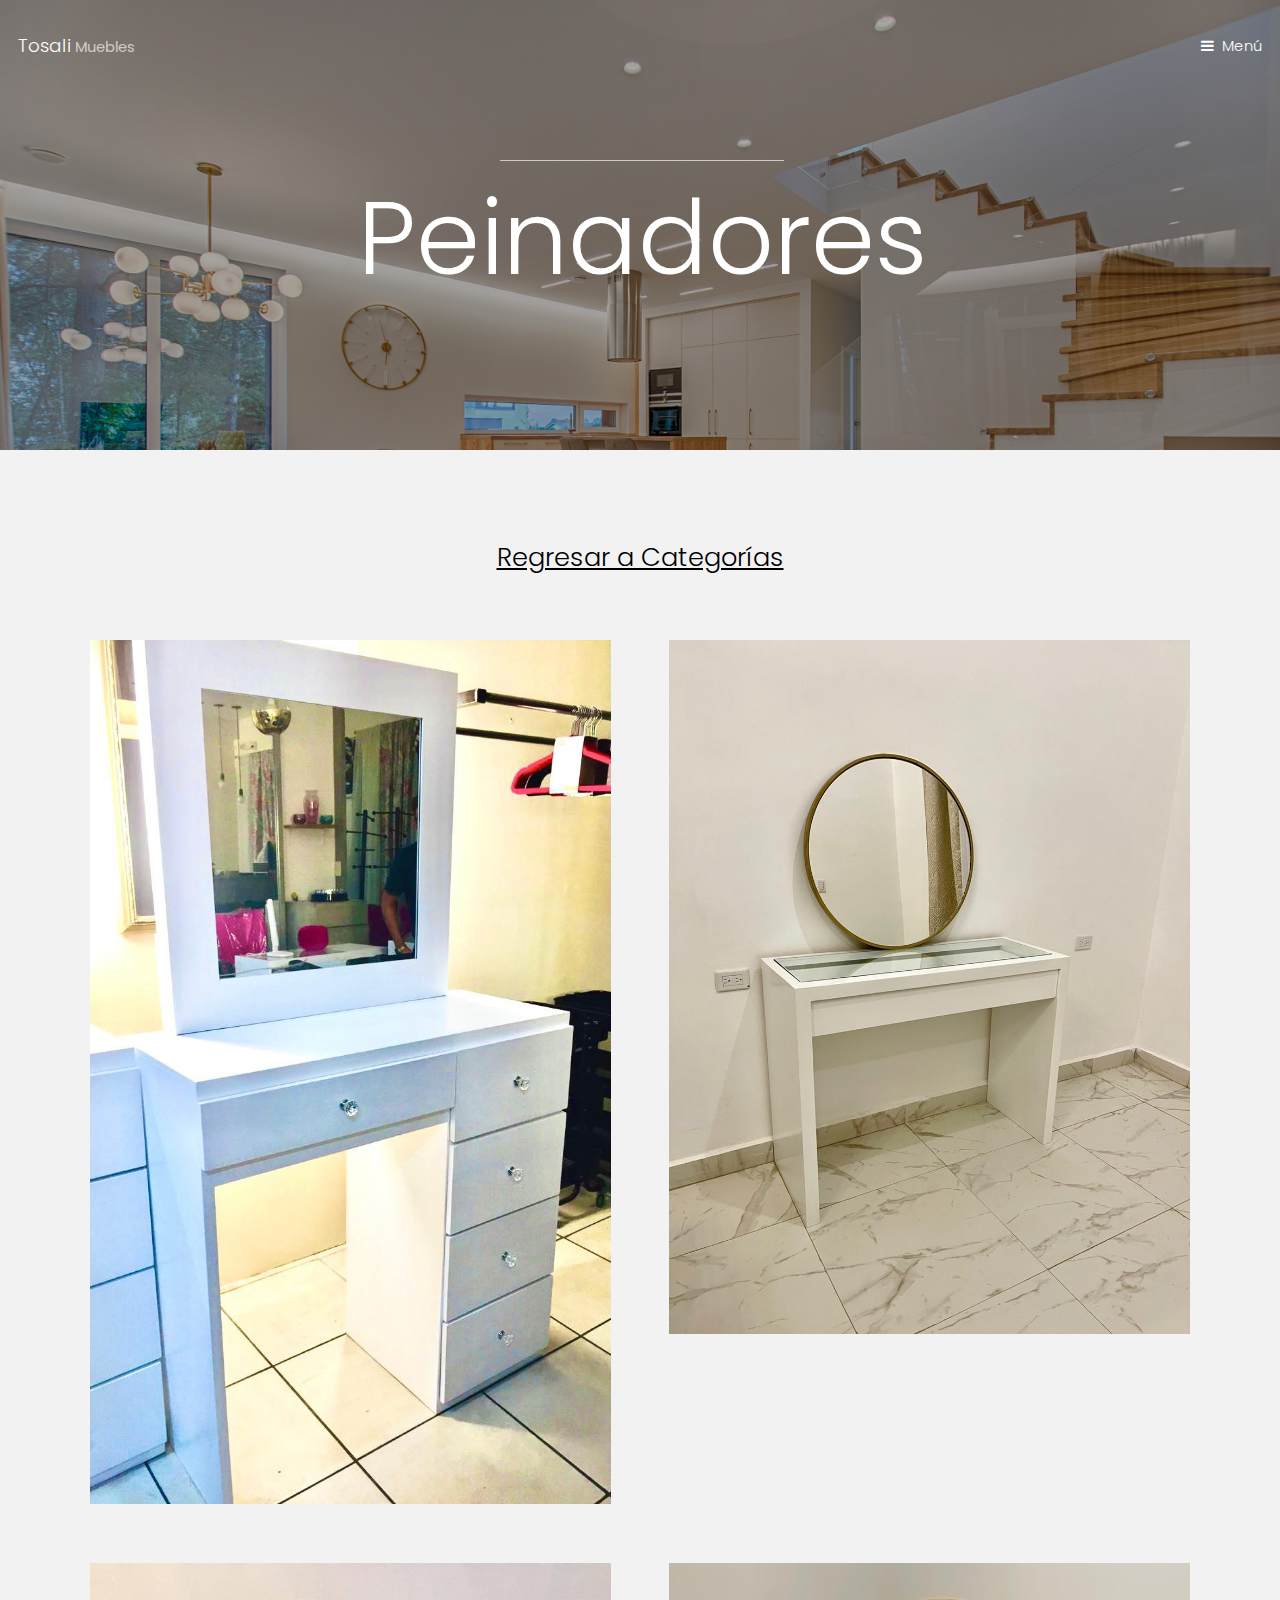
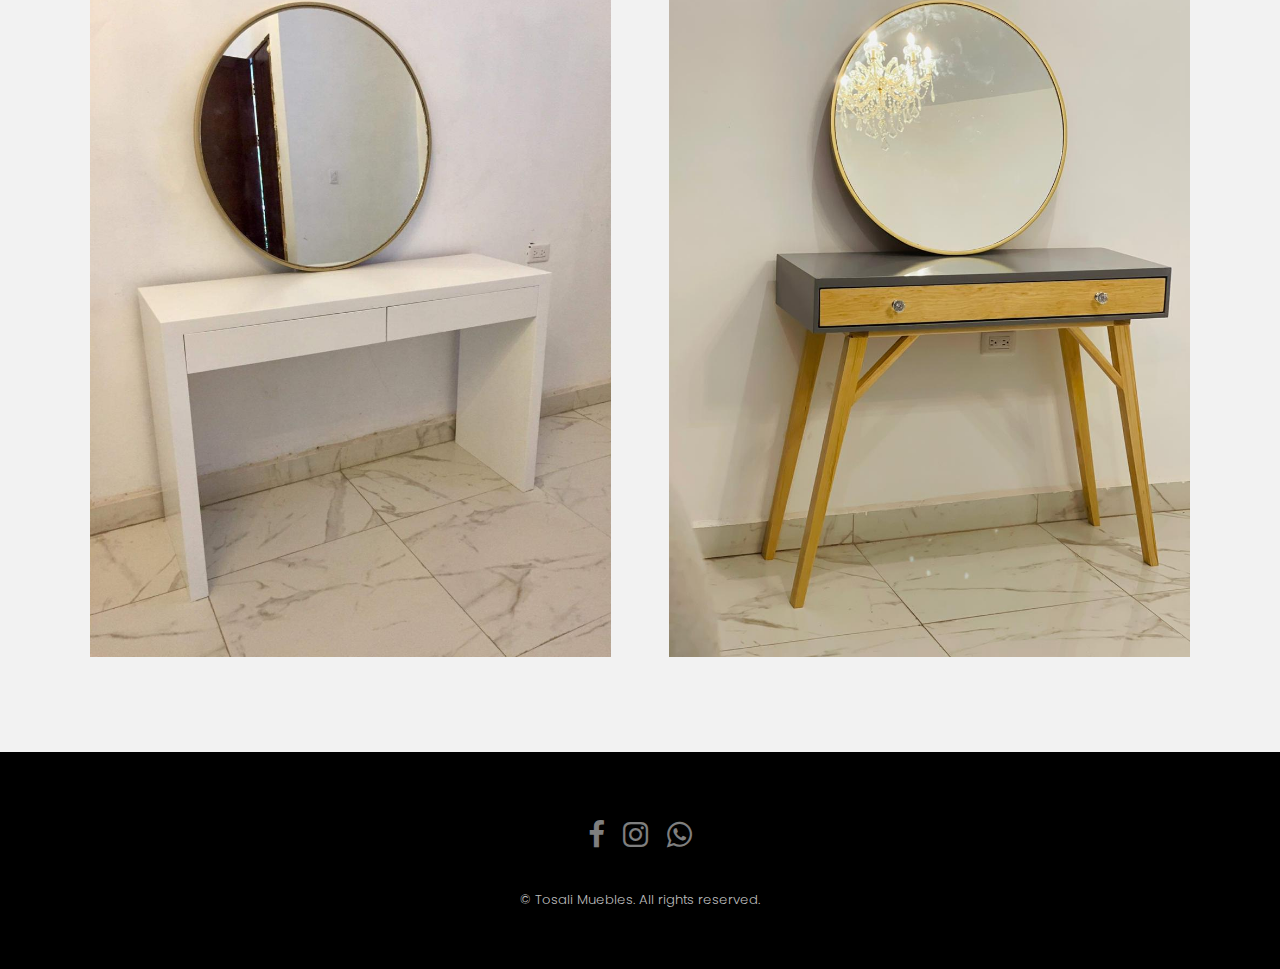
<file: peinadores.html>
<!DOCTYPE HTML>
<html>
	<head>
		<title>Peinadores</title>
		<meta charset="utf-8" />
		<link rel="shortcut icon" href="./images/logos/1.png" type="image/x-icon">

		<meta name="viewport" content="width=device-width, initial-scale=1" />
		<link rel="stylesheet" href="assets/css/main.css" />
	</head>
	<body>

		<!-- Header -->
			<header id="header" class="alt">
				<div class="logo"><a href="/">Tosali <span>Muebles</span></a></div>
				<a href="#menu">Menú</a>
			</header>

			
		<!-- Nav -->
			<nav id="menu">
				<ul class="links">
					<li><a href="/">Inicio</a></li>
					<li><a href="/#us">Quienes Somos</a></li>
					<li><a href="/#cat">Categorías</a></li>
					<li><a href="/#van">Vanity</a></li>
					<li><a href="/#contact">Contacto</a></li>
				</ul>
			</nav>
			
		
		<!-- Banner -->
			<section class="banner half" id="banner">
				<article>
					<img src="images/slide01.jpg" alt="" />
					<div class="inner">
						<header>
							<p></p>
							<h2>Peinadores</h2>
						</header>
					</div>
				</article>
			
			</section>
		

	 	<!-- CARDS -->
			<section id="cat-cards" class="wrapper style2">
				<div class="inner">

					<a href="/#cat"><h2 style="text-align: center;">Regresar a Categorías</h2></a>
					<br><br>

					<div class="grid-style">

						<div>
							<div class="box">
								<div class="image fit">
									<img src="images/fotos/peinadores/1.jpeg" alt="" />
								</div>
							</div>
						</div>

						<div>
							<div class="box">
								<div class="image fit">
									<img src="images/fotos/peinadores/2.jpeg" alt="" />
								</div>
							</div>
						</div>

						<div>
							<div class="box">
								<div class="image fit">
									<img src="images/fotos/peinadores/3.jpeg" alt="" />
								</div>
							</div>
						</div>

						<div>
							<div class="box">
								<div class="image fit">
									<img src="images/fotos/peinadores/4.jpeg" alt="" />
								</div>
							</div>
						</div>

					</div>
				</div>
			</section>
		
		

		<!-- FOOTER -->
			<footer id="footer">
				<div class="container">
					<ul class="icons">
						<li><a href="https://www.facebook.com/tosali.muebles" class="icon fa-facebook" target="_blank"><span class="label">Facebook</span></a></li>
						<li><a href="https://www.instagram.com/tosali_vanitys_y_muebles/" class="icon fa-instagram" target="_blank"><span class="label">Instagram</span></a></li>
						<li><a href="https://api.whatsapp.com/send?phone=526622061093" class="icon fa-whatsapp" target="_blank"><span class="label">Whatsapp</span></a></li>
					</ul>
				</div>
				<div class="copyright">
					&copy; Tosali Muebles. All rights reserved.
				</div>
			</footer>

		<!-- Scripts -->
			<script src="assets/js/jquery.min.js"></script>
			<script src="assets/js/jquery.scrollex.min.js"></script>
			<script src="assets/js/skel.min.js"></script>
			<script src="assets/js/util.js"></script>
			<script src="assets/js/main.js"></script>

	</body>
</html>
</file>
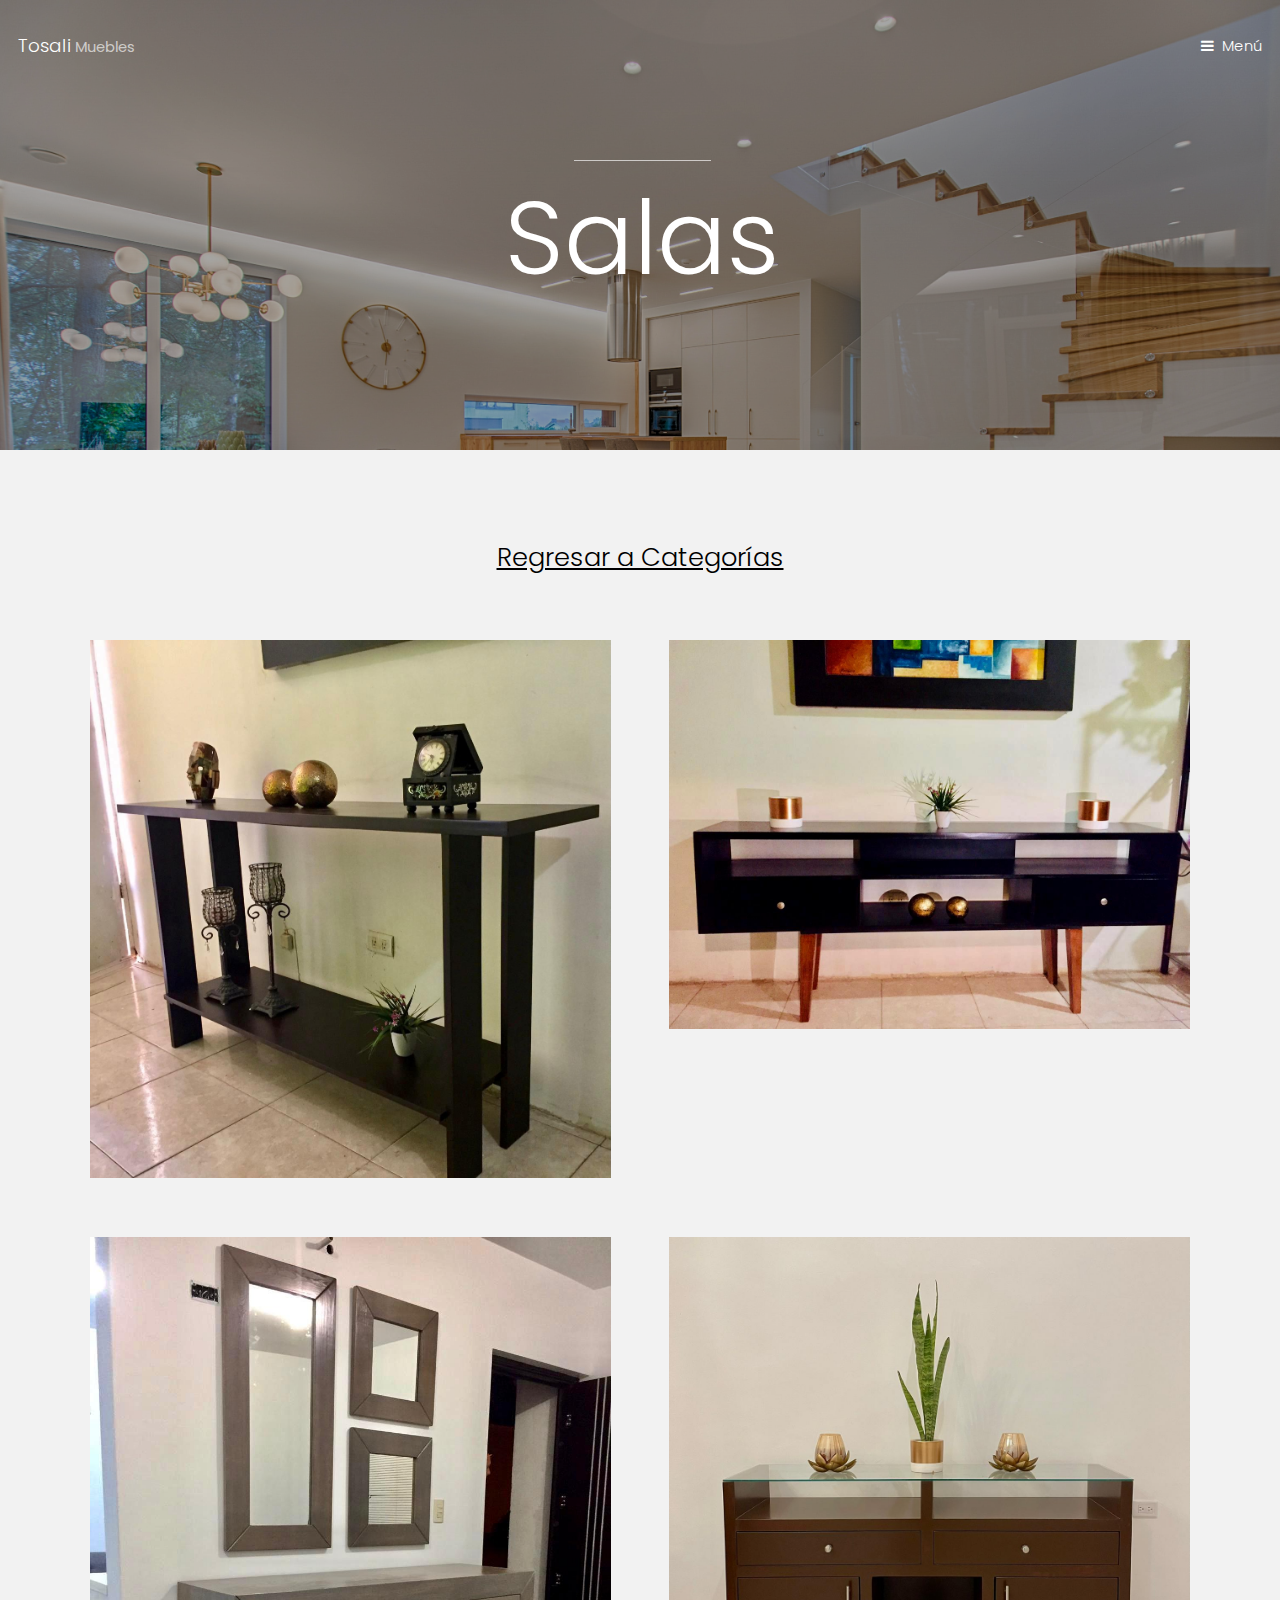
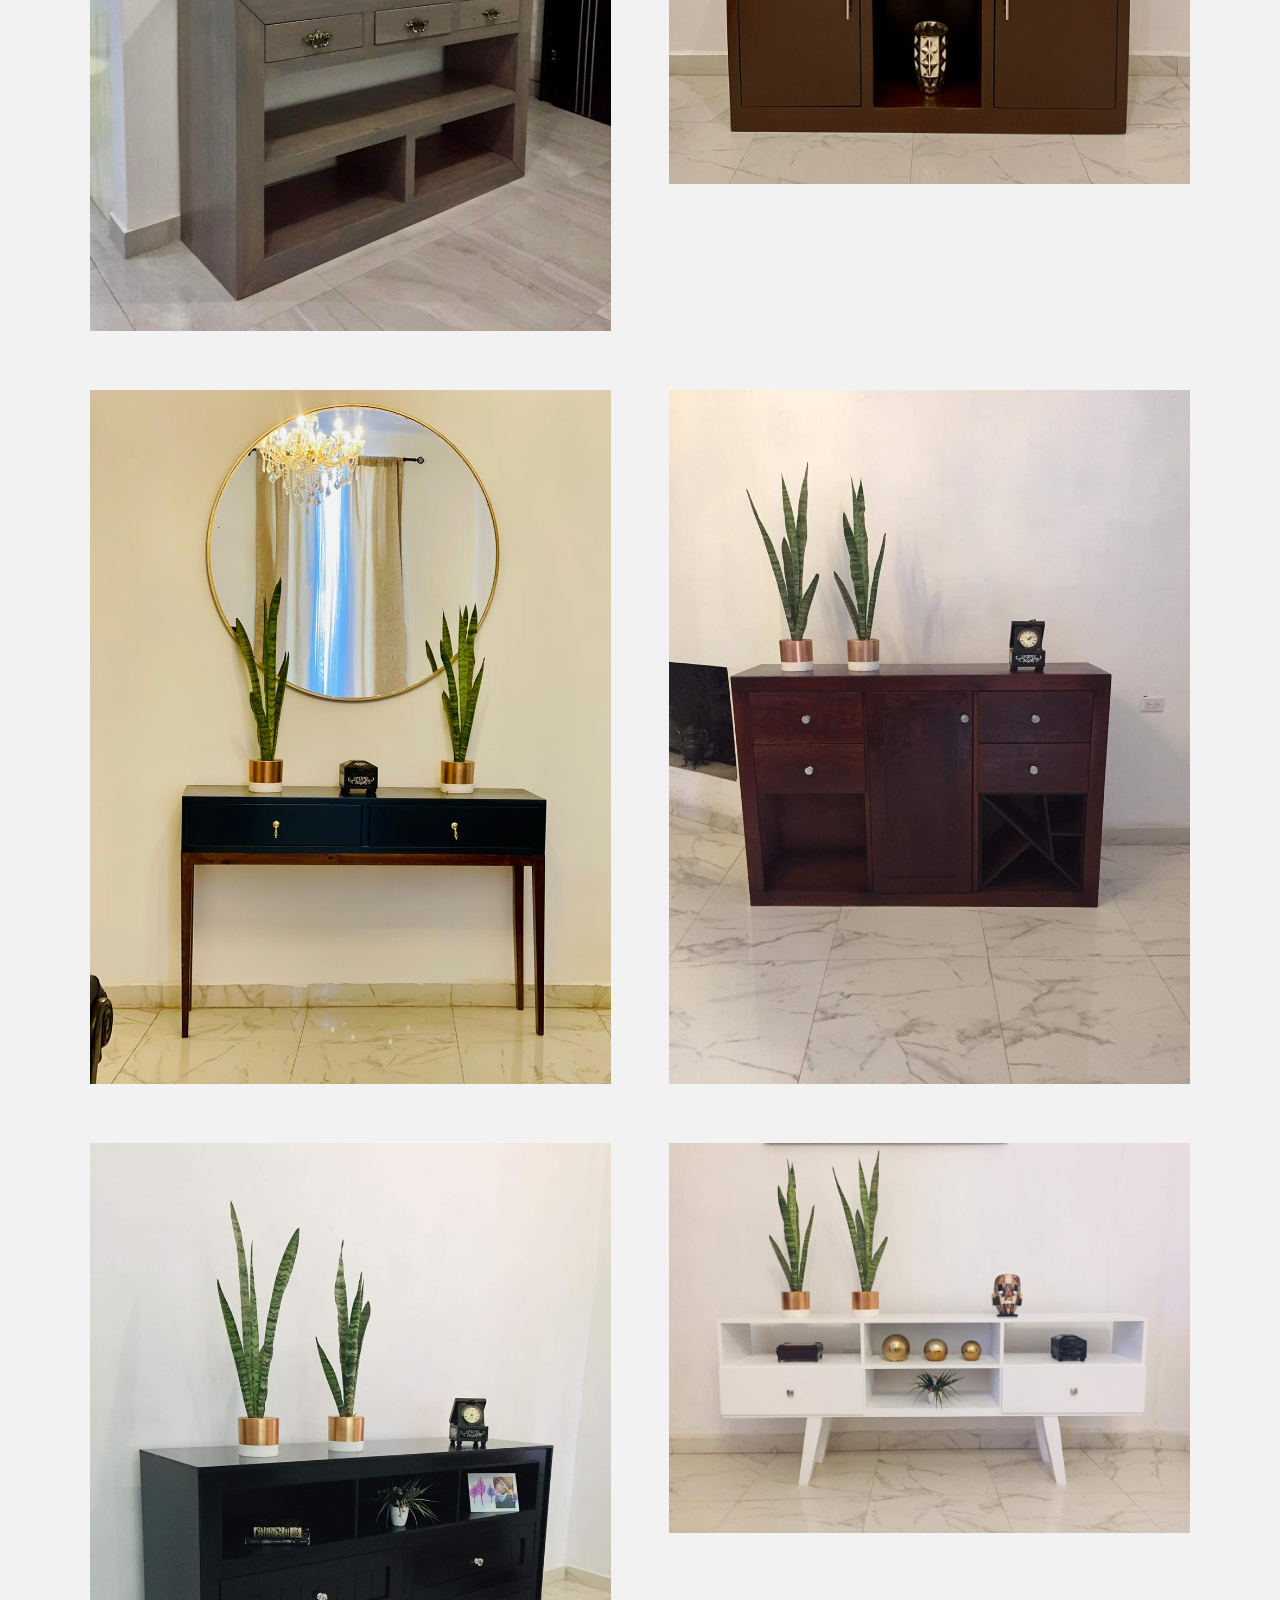
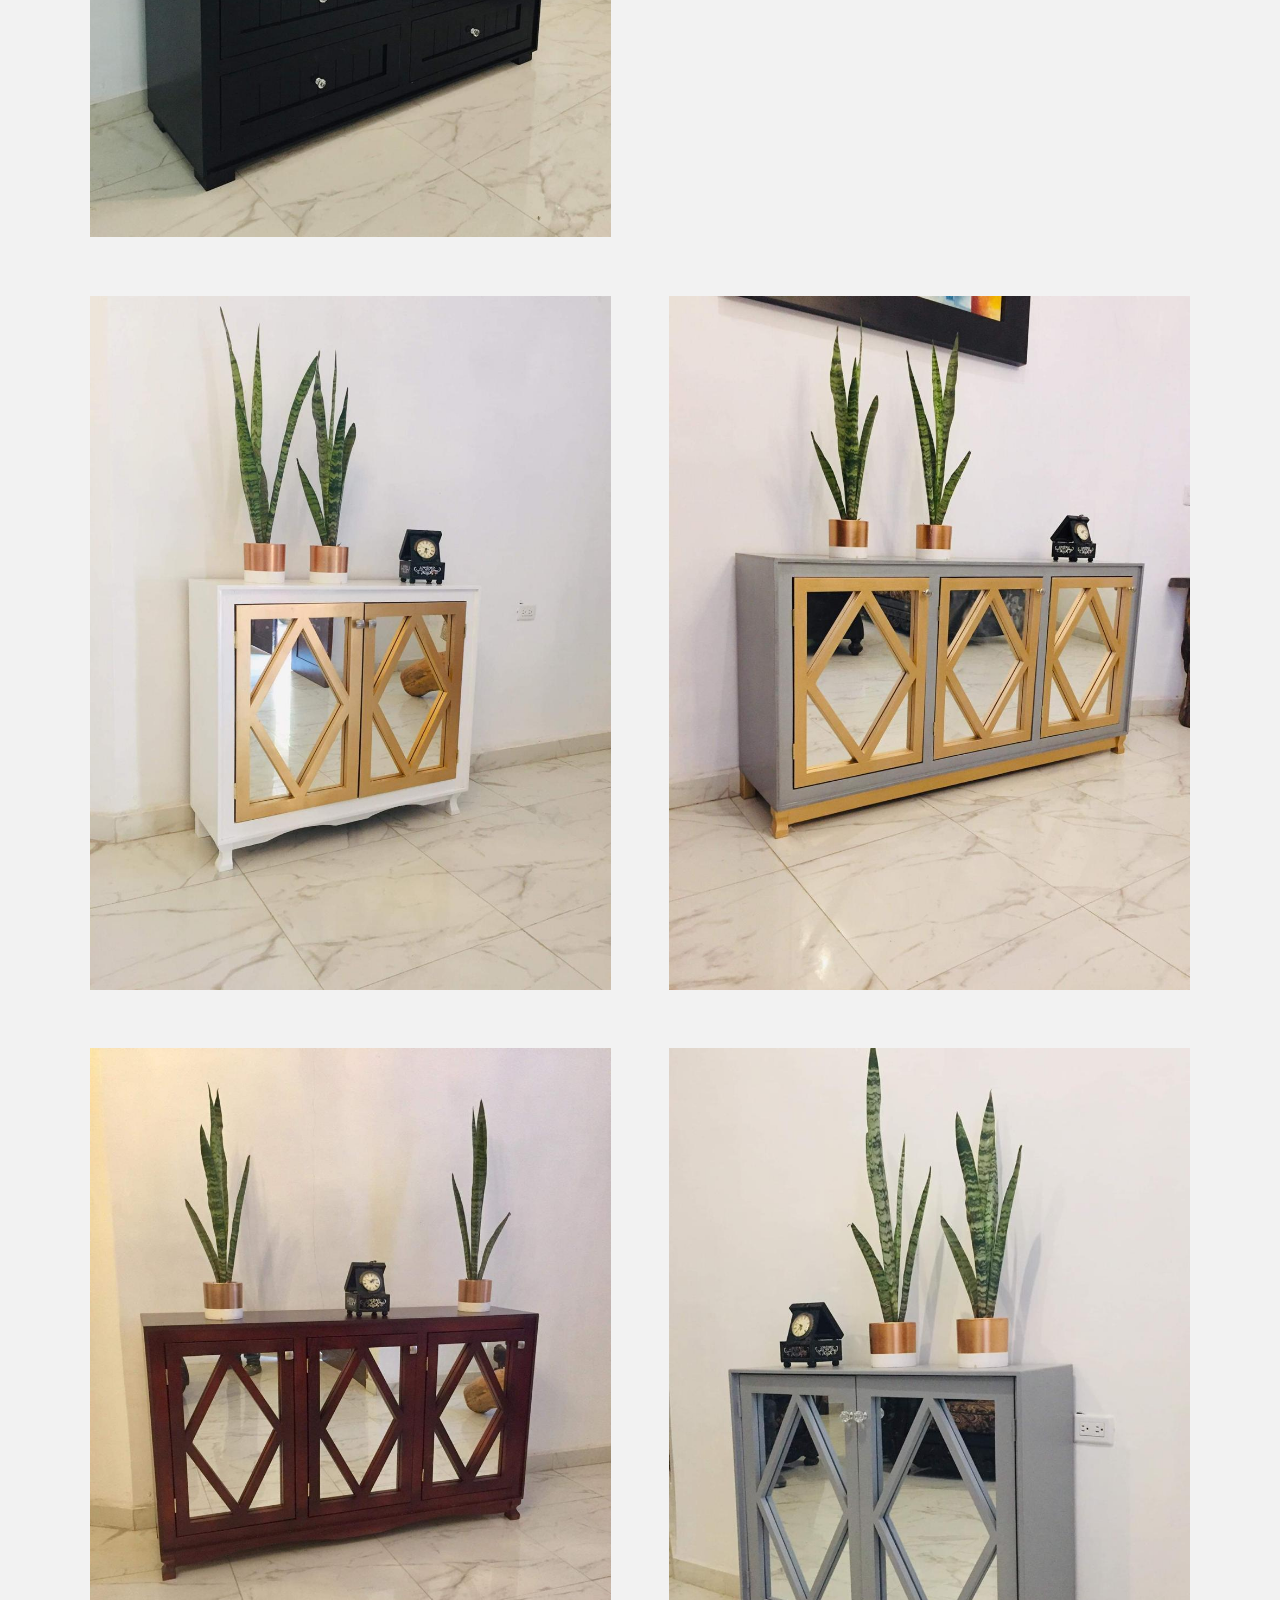
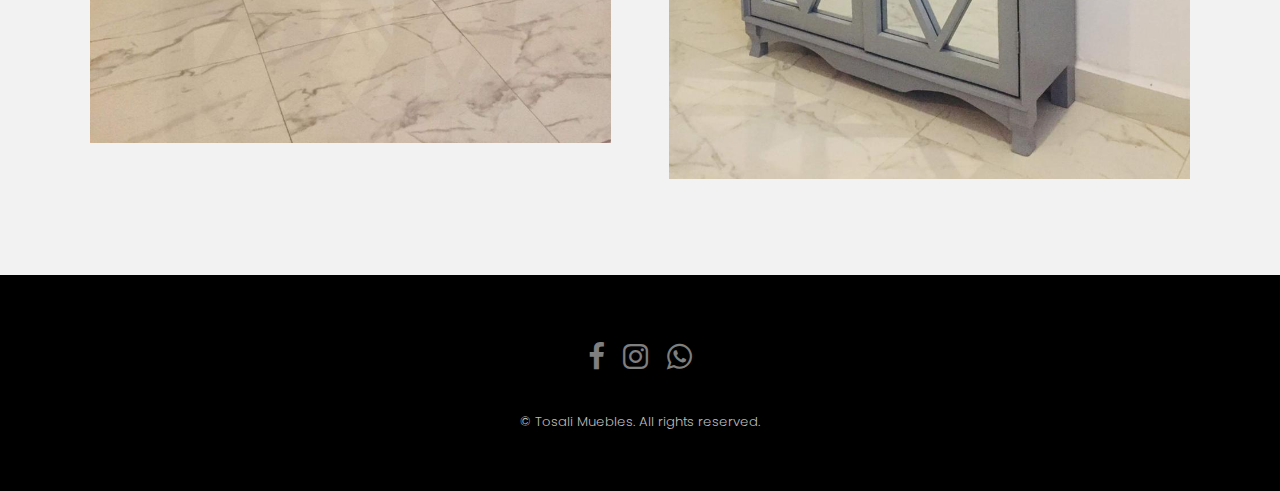
<file: sala.html>
<!DOCTYPE HTML>
<html>
	<head>
		<title>Salas</title>
		<meta charset="utf-8" />
		<link rel="shortcut icon" href="./images/logos/1.png" type="image/x-icon">

		<meta name="viewport" content="width=device-width, initial-scale=1" />
		<link rel="stylesheet" href="assets/css/main.css" />
	</head>
	<body>

		<!-- Header -->
			<header id="header" class="alt">
				<div class="logo"><a href="/">Tosali <span>Muebles</span></a></div>
				<a href="#menu">Menú</a>
			</header>

			
		<!-- Nav -->
			<nav id="menu">
				<ul class="links">
					<li><a href="/">Inicio</a></li>
					<li><a href="/#us">Quienes Somos</a></li>
					<li><a href="/#cat">Categorías</a></li>
					<li><a href="/#van">Vanity</a></li>
					<li><a href="/#contact">Contacto</a></li>
				</ul>
			</nav>
			
		
		<!-- Banner -->
			<section class="banner half" id="banner">
				<article>
					<img src="images/slide01.jpg" alt="" />
					<div class="inner">
						<header>
							<p></p>
							<h2>Salas</h2>
						</header>
					</div>
				</article>
			
			</section>
		

	 	<!-- CARDS -->
			<section id="cat-cards" class="wrapper style2">
				<div class="inner">

					<a href="/#cat"><h2 style="text-align: center;">Regresar a Categorías</h2></a>
					<br><br>

					<div class="grid-style">

						<div>
							<div class="box">
								<div class="image fit">
									<img src="images/fotos/sala/1.jpeg" alt="" />
								</div>
							</div>
						</div>

						<div>
							<div class="box">
								<div class="image fit">
									<img src="images/fotos/sala/2.jpeg" alt="" />
								</div>
							</div>
						</div>

						<div>
							<div class="box">
								<div class="image fit">
									<img src="images/fotos/sala/3.jpeg" alt="" />
								</div>
							</div>
						</div>

						<div>
							<div class="box">
								<div class="image fit">
									<img src="images/fotos/sala/4.jpeg" alt="" />
								</div>
							</div>
						</div>

						<div>
							<div class="box">
								<div class="image fit">
									<img src="images/fotos/sala/5.jpeg" alt="" />
								</div>
							</div>
						</div>

						<div>
							<div class="box">
								<div class="image fit">
									<img src="images/fotos/sala/6.jpeg" alt="" />
								</div>
							</div>
						</div>

						<div>
							<div class="box">
								<div class="image fit">
									<img src="images/fotos/sala/7.jpeg" alt="" />
								</div>
							</div>
						</div>

						<div>
							<div class="box">
								<div class="image fit">
									<img src="images/fotos/sala/8.jpeg" alt="" />
								</div>
							</div>
						</div>

						<div>
							<div class="box">
								<div class="image fit">
									<img src="images/fotos/sala/9.jpeg" alt="" />
								</div>
							</div>
						</div>

						<div>
							<div class="box">
								<div class="image fit">
									<img src="images/fotos/sala/10.jpeg" alt="" />
								</div>
							</div>
						</div>

						<div>
							<div class="box">
								<div class="image fit">
									<img src="images/fotos/sala/11.jpeg" alt="" />
								</div>
							</div>
						</div>

						<div>
							<div class="box">
								<div class="image fit">
									<img src="images/fotos/sala/12.jpeg" alt="" />
								</div>
							</div>
						</div>

					</div>
				</div>
			</section>
		
		

		<!-- FOOTER -->
			<footer id="footer">
				<div class="container">
					<ul class="icons">
						<li><a href="https://www.facebook.com/tosali.muebles" class="icon fa-facebook" target="_blank"><span class="label">Facebook</span></a></li>
						<li><a href="https://www.instagram.com/tosali_vanitys_y_muebles/" class="icon fa-instagram" target="_blank"><span class="label">Instagram</span></a></li>
						<li><a href="https://api.whatsapp.com/send?phone=526622061093" class="icon fa-whatsapp" target="_blank"><span class="label">Whatsapp</span></a></li>
					</ul>
				</div>
				<div class="copyright">
					&copy; Tosali Muebles. All rights reserved.
				</div>
			</footer>

		<!-- Scripts -->
			<script src="assets/js/jquery.min.js"></script>
			<script src="assets/js/jquery.scrollex.min.js"></script>
			<script src="assets/js/skel.min.js"></script>
			<script src="assets/js/util.js"></script>
			<script src="assets/js/main.js"></script>

	</body>
</html>
</file>
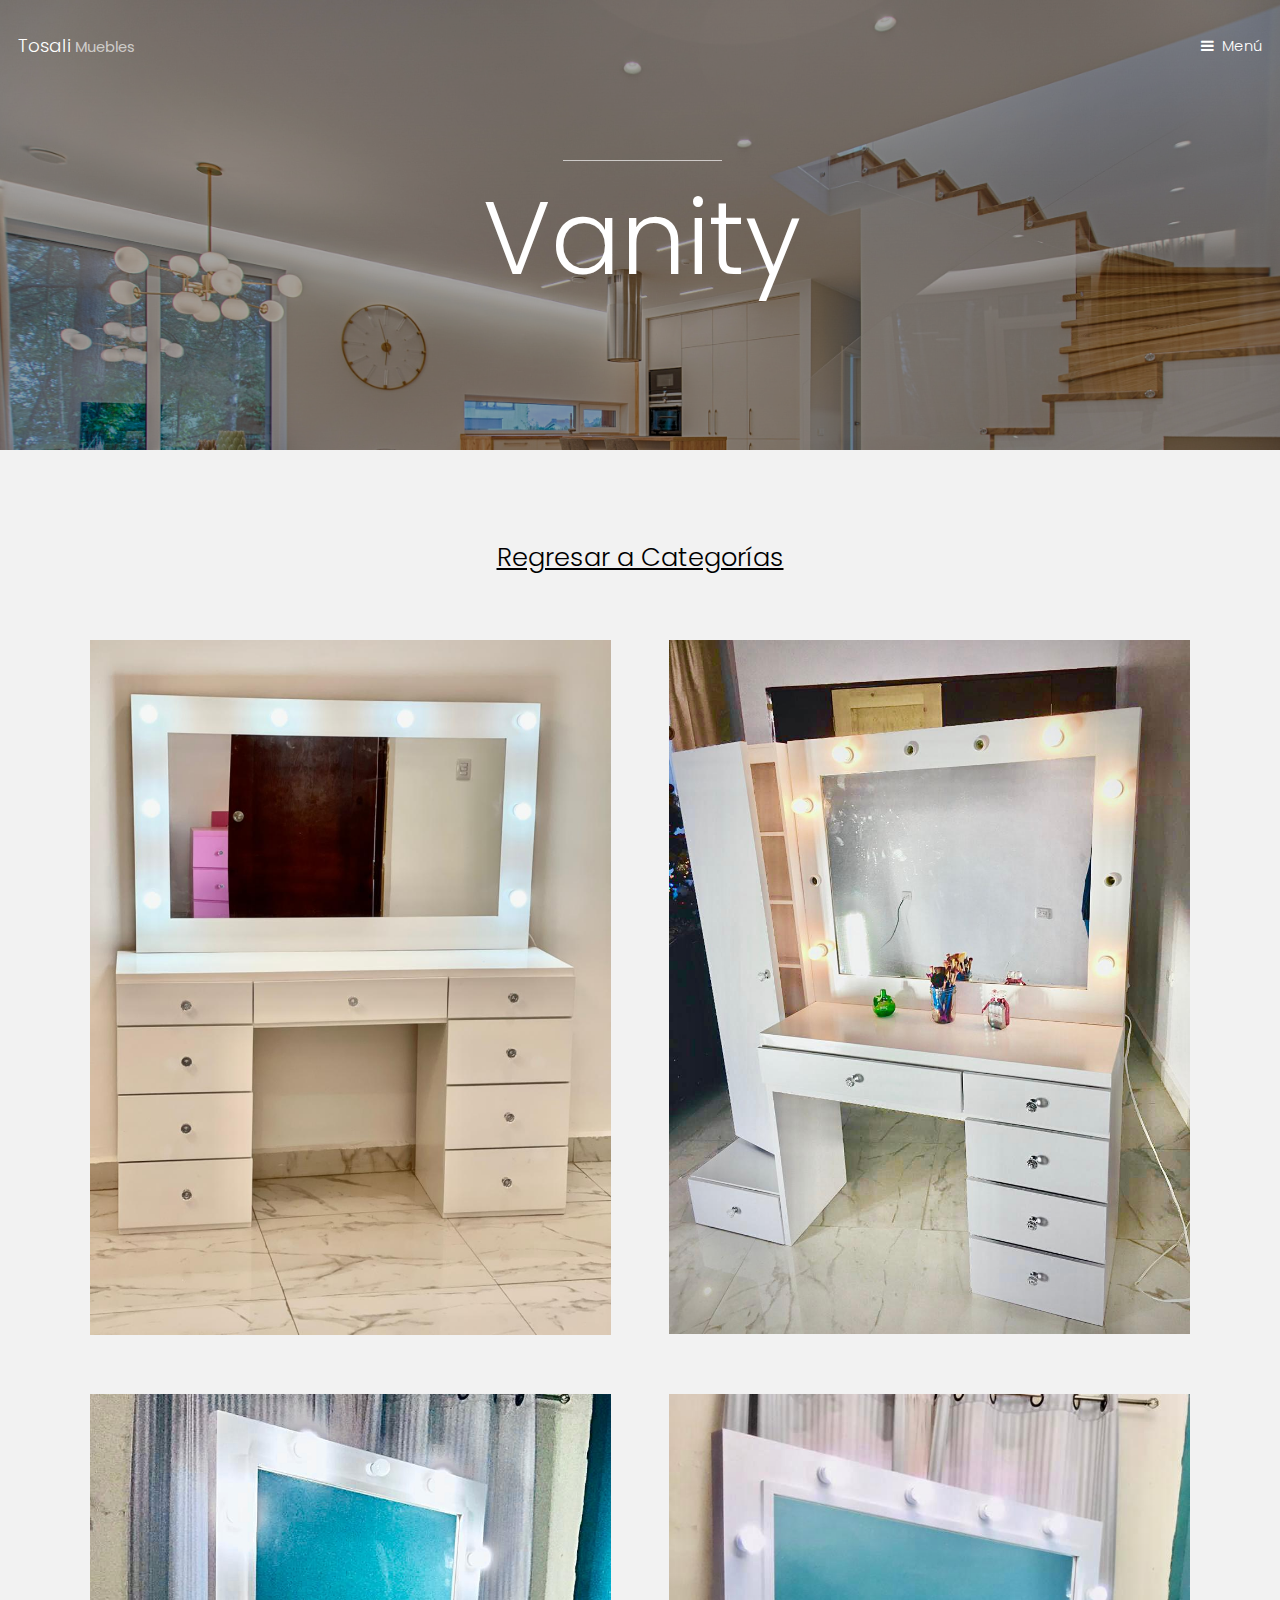
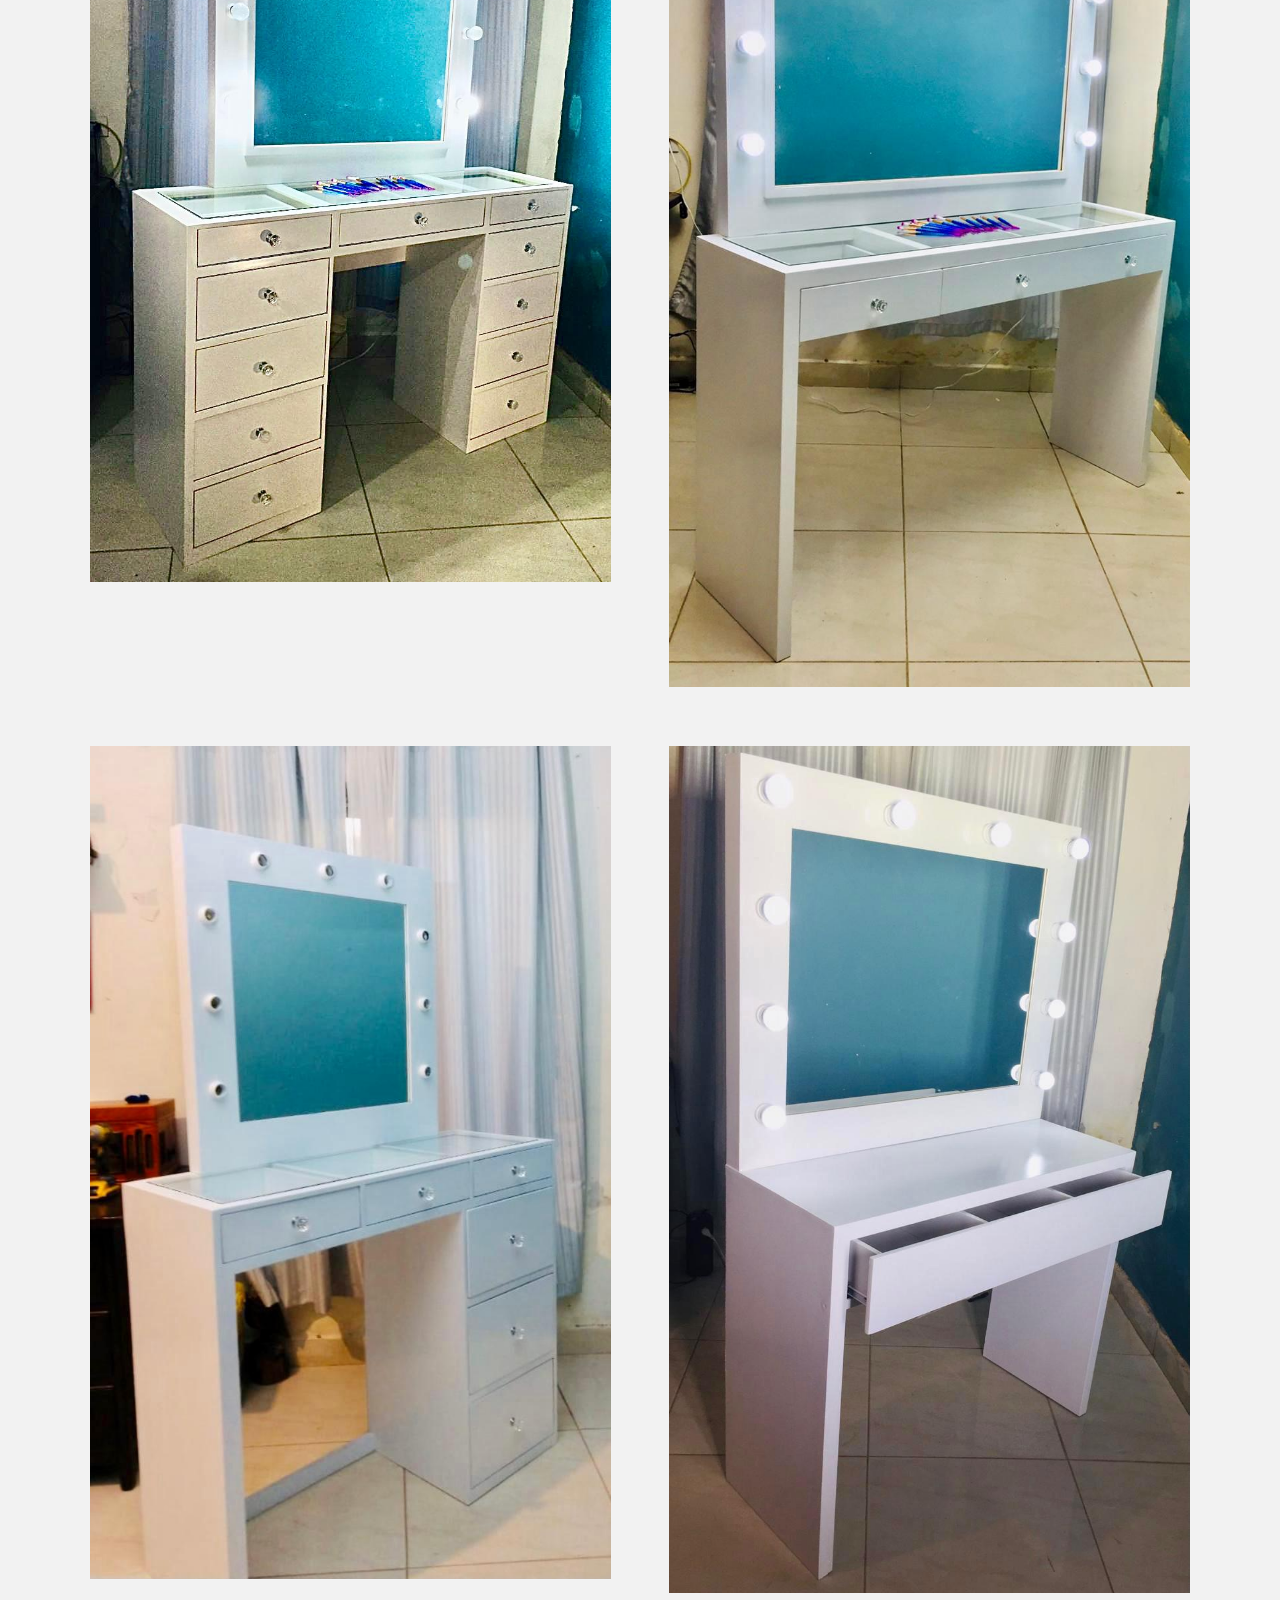
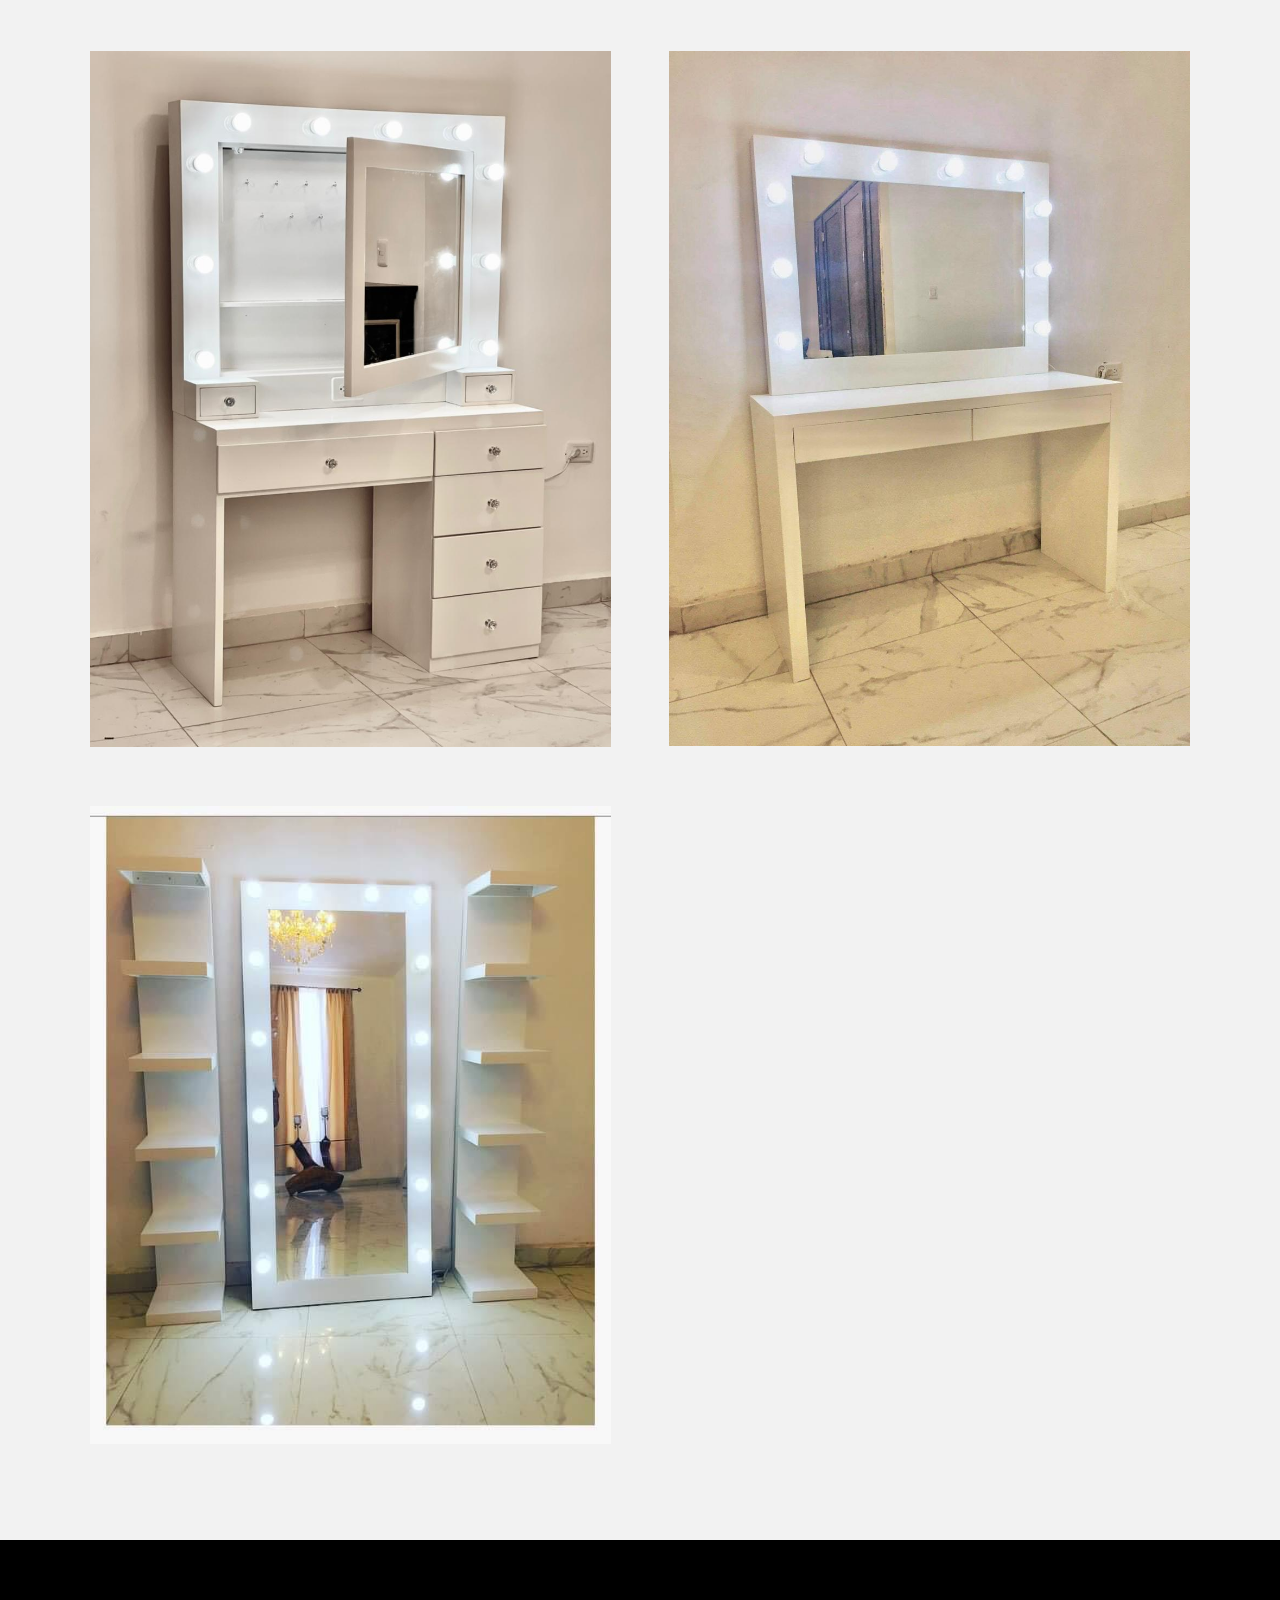
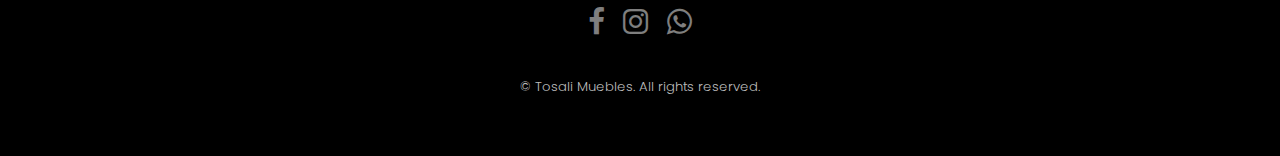
<file: vanity.html>
<!DOCTYPE HTML>
<html>
	<head>
		<title>Vanity</title>
		<meta charset="utf-8" />
		<link rel="shortcut icon" href="./images/logos/1.png" type="image/x-icon">

		<meta name="viewport" content="width=device-width, initial-scale=1" />
		<link rel="stylesheet" href="assets/css/main.css" />
	</head>
	<body>

		<!-- Header -->
			<header id="header" class="alt">
				<div class="logo"><a href="/">Tosali <span>Muebles</span></a></div>
				<a href="#menu">Menú</a>
			</header>

			
		<!-- Nav -->
			<nav id="menu">
				<ul class="links">
					<li><a href="/">Inicio</a></li>
					<li><a href="/#us">Quienes Somos</a></li>
					<li><a href="/#cat">Categorías</a></li>
					<li><a href="/#van">Vanity</a></li>
					<li><a href="/#contact">Contacto</a></li>
				</ul>
			</nav>
			
		
		<!-- Banner -->
			<section class="banner half" id="banner">
				<article>
					<img src="images/slide01.jpg" alt="" />
					<div class="inner">
						<header>
							<p></p>
							<h2>Vanity</h2>
						</header>
					</div>
				</article>
			
			</section>
		

	 	<!-- CARDS -->
			<section id="cat-cards" class="wrapper style2">
				<div class="inner">

					<a href="/#cat"><h2 style="text-align: center;">Regresar a Categorías</h2></a>
					<br><br>

					<div class="grid-style">

						<div>
							<div class="box">
								<div class="image fit">
									<img src="images/fotos/vanity/1.jpeg" alt="" />
								</div>
							</div>
						</div>

						<div>
							<div class="box">
								<div class="image fit">
									<img src="images/fotos/vanity/2.jpeg" alt="" />
								</div>
							</div>
						</div>

						<div>
							<div class="box">
								<div class="image fit">
									<img src="images/fotos/vanity/3.jpeg" alt="" />
								</div>
							</div>
						</div>

						<div>
							<div class="box">
								<div class="image fit">
									<img src="images/fotos/vanity/4.jpeg" alt="" />
								</div>
							</div>
						</div>

						<div>
							<div class="box">
								<div class="image fit">
									<img src="images/fotos/vanity/5.jpeg" alt="" />
								</div>
							</div>
						</div>

						<div>
							<div class="box">
								<div class="image fit">
									<img src="images/fotos/vanity/6.jpeg" alt="" />
								</div>
							</div>
						</div>

						<div>
							<div class="box">
								<div class="image fit">
									<img src="images/fotos/vanity/7.jpeg" alt="" />
								</div>
							</div>
						</div>

						<div>
							<div class="box">
								<div class="image fit">
									<img src="images/fotos/vanity/8.jpeg" alt="" />
								</div>
							</div>
						</div>

						<div>
							<div class="box">
								<div class="image fit">
									<img src="images/fotos/vanity/9.jpeg" alt="" />
								</div>
							</div>
						</div>

					</div>
				</div>
			</section>
		
		

		<!-- FOOTER -->
			<footer id="footer">
				<div class="container">
					<ul class="icons">
						<li><a href="https://www.facebook.com/tosali.muebles" class="icon fa-facebook" target="_blank"><span class="label">Facebook</span></a></li>
						<li><a href="https://www.instagram.com/tosali_vanitys_y_muebles/" class="icon fa-instagram" target="_blank"><span class="label">Instagram</span></a></li>
						<li><a href="https://api.whatsapp.com/send?phone=526622061093" class="icon fa-whatsapp" target="_blank"><span class="label">Whatsapp</span></a></li>
					</ul>
				</div>
				<div class="copyright">
					&copy; Tosali Muebles. All rights reserved.
				</div>
			</footer>

		<!-- Scripts -->
			<script src="assets/js/jquery.min.js"></script>
			<script src="assets/js/jquery.scrollex.min.js"></script>
			<script src="assets/js/skel.min.js"></script>
			<script src="assets/js/util.js"></script>
			<script src="assets/js/main.js"></script>

	</body>
</html>
</file>
<file: assets/css/main.css>
@charset "UTF-8";
@import url(font-awesome.min.css);
@import url("https://fonts.googleapis.com/css?family=Poppins:300,400,500,600,700");

/*
	Hielo by TEMPLATED
	templated.co @templatedco
	Released for free under the Creative Commons Attribution 3.0 license (templated.co/license)
*/

/* Reset */

	html, body, div, span, applet, object, iframe, h1, h2, h3, h4, h5, h6, p, blockquote, pre, a, abbr, acronym, address, big, cite, code, del, dfn, em, img, ins, kbd, q, s, samp, small, strike, strong, sub, sup, tt, var, b, u, i, center, dl, dt, dd, ol, ul, li, fieldset, form, label, legend, table, caption, tbody, tfoot, thead, tr, th, td, article, aside, canvas, details, embed, figure, figcaption, footer, header, hgroup, menu, nav, output, ruby, section, summary, time, mark, audio, video {
		margin: 0;
		padding: 0;
		border: 0;
		font-size: 100%;
		font: inherit;
		vertical-align: baseline;
	}

	article, aside, details, figcaption, figure, footer, header, hgroup, menu, nav, section {
		display: block;
	}

	body {
		line-height: 1;
	}

	ol, ul {
		list-style: none;
	}

	blockquote, q {
		quotes: none;
	}

	blockquote:before, blockquote:after, q:before, q:after {
		content: '';
		content: none;
	}

	table {
		border-collapse: collapse;
		border-spacing: 0;
	}

	body {
		-webkit-text-size-adjust: none;
	}

/* Box Model */

	*, *:before, *:after {
		-moz-box-sizing: border-box;
		-webkit-box-sizing: border-box;
		box-sizing: border-box;
	}

/* Containers */

	.container {
		margin-left: auto;
		margin-right: auto;
	}

	.container.\31 25\25 {
		width: 100%;
		max-width: 100rem;
		min-width: 80rem;
	}

	.container.\37 5\25 {
		width: 60rem;
	}

	.container.\35 0\25 {
		width: 40rem;
	}

	.container.\32 5\25 {
		width: 20rem;
	}

	.container {
		width: 80rem;
	}

	@media screen and (max-width: 1680px) {

		.container.\31 25\25 {
			width: 100%;
			max-width: 100rem;
			min-width: 80rem;
		}

		.container.\37 5\25 {
			width: 60rem;
		}

		.container.\35 0\25 {
			width: 40rem;
		}

		.container.\32 5\25 {
			width: 20rem;
		}

		.container {
			width: 80rem;
		}

	}

	@media screen and (max-width: 1280px) {

		.container.\31 25\25 {
			width: 100%;
			max-width: 81.25rem;
			min-width: 65rem;
		}

		.container.\37 5\25 {
			width: 48.75rem;
		}

		.container.\35 0\25 {
			width: 32.5rem;
		}

		.container.\32 5\25 {
			width: 16.25rem;
		}

		.container {
			width: 65rem;
		}

	}

	@media screen and (max-width: 980px) {

		.container.\31 25\25 {
			width: 100%;
			max-width: 112.5%;
			min-width: 90%;
		}

		.container.\37 5\25 {
			width: 67.5%;
		}

		.container.\35 0\25 {
			width: 45%;
		}

		.container.\32 5\25 {
			width: 22.5%;
		}

		.container {
			width: 90%;
		}

	}

	@media screen and (max-width: 736px) {

		.container.\31 25\25 {
			width: 100%;
			max-width: 112.5%;
			min-width: 90%;
		}

		.container.\37 5\25 {
			width: 67.5%;
		}

		.container.\35 0\25 {
			width: 45%;
		}

		.container.\32 5\25 {
			width: 22.5%;
		}

		.container {
			width: 90% !important;
		}

	}

	@media screen and (max-width: 480px) {

		.container.\31 25\25 {
			width: 100%;
			max-width: 112.5%;
			min-width: 90%;
		}

		.container.\37 5\25 {
			width: 67.5%;
		}

		.container.\35 0\25 {
			width: 45%;
		}

		.container.\32 5\25 {
			width: 22.5%;
		}

		.container {
			width: 90% !important;
		}

	}

/* Grid */

	.row {
		border-bottom: solid 1px transparent;
		-moz-box-sizing: border-box;
		-webkit-box-sizing: border-box;
		box-sizing: border-box;
	}

	.row > * {
		float: left;
		-moz-box-sizing: border-box;
		-webkit-box-sizing: border-box;
		box-sizing: border-box;
	}

	.row:after, .row:before {
		content: '';
		display: block;
		clear: both;
		height: 0;
	}

	.row.uniform > * > :first-child {
		margin-top: 0;
	}

	.row.uniform > * > :last-child {
		margin-bottom: 0;
	}

	.row.\30 \25 > * {
		padding: 0 0 0 0rem;
	}

	.row.\30 \25 {
		margin: 0 0 -1px 0rem;
	}

	.row.uniform.\30 \25 > * {
		padding: 0rem 0 0 0rem;
	}

	.row.uniform.\30 \25 {
		margin: 0rem 0 -1px 0rem;
	}

	.row > * {
		padding: 0 0 0 2rem;
	}

	.row {
		margin: 0 0 -1px -2rem;
	}

	.row.uniform > * {
		padding: 2rem 0 0 2rem;
	}

	.row.uniform {
		margin: -2rem 0 -1px -2rem;
	}

	.row.\32 00\25 > * {
		padding: 0 0 0 4rem;
	}

	.row.\32 00\25 {
		margin: 0 0 -1px -4rem;
	}

	.row.uniform.\32 00\25 > * {
		padding: 4rem 0 0 4rem;
	}

	.row.uniform.\32 00\25 {
		margin: -4rem 0 -1px -4rem;
	}

	.row.\31 50\25 > * {
		padding: 0 0 0 3rem;
	}

	.row.\31 50\25 {
		margin: 0 0 -1px -3rem;
	}

	.row.uniform.\31 50\25 > * {
		padding: 3rem 0 0 3rem;
	}

	.row.uniform.\31 50\25 {
		margin: -3rem 0 -1px -3rem;
	}

	.row.\35 0\25 > * {
		padding: 0 0 0 1rem;
	}

	.row.\35 0\25 {
		margin: 0 0 -1px -1rem;
	}

	.row.uniform.\35 0\25 > * {
		padding: 1rem 0 0 1rem;
	}

	.row.uniform.\35 0\25 {
		margin: -1rem 0 -1px -1rem;
	}

	.row.\32 5\25 > * {
		padding: 0 0 0 0.5rem;
	}

	.row.\32 5\25 {
		margin: 0 0 -1px -0.5rem;
	}

	.row.uniform.\32 5\25 > * {
		padding: 0.5rem 0 0 0.5rem;
	}

	.row.uniform.\32 5\25 {
		margin: -0.5rem 0 -1px -0.5rem;
	}

	.\31 2u, .\31 2u\24 {
		width: 100%;
		clear: none;
		margin-left: 0;
	}

	.\31 1u, .\31 1u\24 {
		width: 91.6666666667%;
		clear: none;
		margin-left: 0;
	}

	.\31 0u, .\31 0u\24 {
		width: 83.3333333333%;
		clear: none;
		margin-left: 0;
	}

	.\39 u, .\39 u\24 {
		width: 75%;
		clear: none;
		margin-left: 0;
	}

	.\38 u, .\38 u\24 {
		width: 66.6666666667%;
		clear: none;
		margin-left: 0;
	}

	.\37 u, .\37 u\24 {
		width: 58.3333333333%;
		clear: none;
		margin-left: 0;
	}

	.\36 u, .\36 u\24 {
		width: 50%;
		clear: none;
		margin-left: 0;
	}

	.\35 u, .\35 u\24 {
		width: 41.6666666667%;
		clear: none;
		margin-left: 0;
	}

	.\34 u, .\34 u\24 {
		width: 33.3333333333%;
		clear: none;
		margin-left: 0;
	}

	.\33 u, .\33 u\24 {
		width: 25%;
		clear: none;
		margin-left: 0;
	}

	.\32 u, .\32 u\24 {
		width: 16.6666666667%;
		clear: none;
		margin-left: 0;
	}

	.\31 u, .\31 u\24 {
		width: 8.3333333333%;
		clear: none;
		margin-left: 0;
	}

	.\31 2u\24 + *,
	.\31 1u\24 + *,
	.\31 0u\24 + *,
	.\39 u\24 + *,
	.\38 u\24 + *,
	.\37 u\24 + *,
	.\36 u\24 + *,
	.\35 u\24 + *,
	.\34 u\24 + *,
	.\33 u\24 + *,
	.\32 u\24 + *,
	.\31 u\24 + * {
		clear: left;
	}

	.\-11u {
		margin-left: 91.66667%;
	}

	.\-10u {
		margin-left: 83.33333%;
	}

	.\-9u {
		margin-left: 75%;
	}

	.\-8u {
		margin-left: 66.66667%;
	}

	.\-7u {
		margin-left: 58.33333%;
	}

	.\-6u {
		margin-left: 50%;
	}

	.\-5u {
		margin-left: 41.66667%;
	}

	.\-4u {
		margin-left: 33.33333%;
	}

	.\-3u {
		margin-left: 25%;
	}

	.\-2u {
		margin-left: 16.66667%;
	}

	.\-1u {
		margin-left: 8.33333%;
	}

	@media screen and (max-width: 1680px) {

		.row > * {
			padding: 0 0 0 2rem;
		}

		.row {
			margin: 0 0 -1px -2rem;
		}

		.row.uniform > * {
			padding: 2rem 0 0 2rem;
		}

		.row.uniform {
			margin: -2rem 0 -1px -2rem;
		}

		.row.\32 00\25 > * {
			padding: 0 0 0 4rem;
		}

		.row.\32 00\25 {
			margin: 0 0 -1px -4rem;
		}

		.row.uniform.\32 00\25 > * {
			padding: 4rem 0 0 4rem;
		}

		.row.uniform.\32 00\25 {
			margin: -4rem 0 -1px -4rem;
		}

		.row.\31 50\25 > * {
			padding: 0 0 0 3rem;
		}

		.row.\31 50\25 {
			margin: 0 0 -1px -3rem;
		}

		.row.uniform.\31 50\25 > * {
			padding: 3rem 0 0 3rem;
		}

		.row.uniform.\31 50\25 {
			margin: -3rem 0 -1px -3rem;
		}

		.row.\35 0\25 > * {
			padding: 0 0 0 1rem;
		}

		.row.\35 0\25 {
			margin: 0 0 -1px -1rem;
		}

		.row.uniform.\35 0\25 > * {
			padding: 1rem 0 0 1rem;
		}

		.row.uniform.\35 0\25 {
			margin: -1rem 0 -1px -1rem;
		}

		.row.\32 5\25 > * {
			padding: 0 0 0 0.5rem;
		}

		.row.\32 5\25 {
			margin: 0 0 -1px -0.5rem;
		}

		.row.uniform.\32 5\25 > * {
			padding: 0.5rem 0 0 0.5rem;
		}

		.row.uniform.\32 5\25 {
			margin: -0.5rem 0 -1px -0.5rem;
		}

		.\31 2u\28xlarge\29, .\31 2u\24\28xlarge\29 {
			width: 100%;
			clear: none;
			margin-left: 0;
		}

		.\31 1u\28xlarge\29, .\31 1u\24\28xlarge\29 {
			width: 91.6666666667%;
			clear: none;
			margin-left: 0;
		}

		.\31 0u\28xlarge\29, .\31 0u\24\28xlarge\29 {
			width: 83.3333333333%;
			clear: none;
			margin-left: 0;
		}

		.\39 u\28xlarge\29, .\39 u\24\28xlarge\29 {
			width: 75%;
			clear: none;
			margin-left: 0;
		}

		.\38 u\28xlarge\29, .\38 u\24\28xlarge\29 {
			width: 66.6666666667%;
			clear: none;
			margin-left: 0;
		}

		.\37 u\28xlarge\29, .\37 u\24\28xlarge\29 {
			width: 58.3333333333%;
			clear: none;
			margin-left: 0;
		}

		.\36 u\28xlarge\29, .\36 u\24\28xlarge\29 {
			width: 50%;
			clear: none;
			margin-left: 0;
		}

		.\35 u\28xlarge\29, .\35 u\24\28xlarge\29 {
			width: 41.6666666667%;
			clear: none;
			margin-left: 0;
		}

		.\34 u\28xlarge\29, .\34 u\24\28xlarge\29 {
			width: 33.3333333333%;
			clear: none;
			margin-left: 0;
		}

		.\33 u\28xlarge\29, .\33 u\24\28xlarge\29 {
			width: 25%;
			clear: none;
			margin-left: 0;
		}

		.\32 u\28xlarge\29, .\32 u\24\28xlarge\29 {
			width: 16.6666666667%;
			clear: none;
			margin-left: 0;
		}

		.\31 u\28xlarge\29, .\31 u\24\28xlarge\29 {
			width: 8.3333333333%;
			clear: none;
			margin-left: 0;
		}

		.\31 2u\24\28xlarge\29 + *,
		.\31 1u\24\28xlarge\29 + *,
		.\31 0u\24\28xlarge\29 + *,
		.\39 u\24\28xlarge\29 + *,
		.\38 u\24\28xlarge\29 + *,
		.\37 u\24\28xlarge\29 + *,
		.\36 u\24\28xlarge\29 + *,
		.\35 u\24\28xlarge\29 + *,
		.\34 u\24\28xlarge\29 + *,
		.\33 u\24\28xlarge\29 + *,
		.\32 u\24\28xlarge\29 + *,
		.\31 u\24\28xlarge\29 + * {
			clear: left;
		}

		.\-11u\28xlarge\29 {
			margin-left: 91.66667%;
		}

		.\-10u\28xlarge\29 {
			margin-left: 83.33333%;
		}

		.\-9u\28xlarge\29 {
			margin-left: 75%;
		}

		.\-8u\28xlarge\29 {
			margin-left: 66.66667%;
		}

		.\-7u\28xlarge\29 {
			margin-left: 58.33333%;
		}

		.\-6u\28xlarge\29 {
			margin-left: 50%;
		}

		.\-5u\28xlarge\29 {
			margin-left: 41.66667%;
		}

		.\-4u\28xlarge\29 {
			margin-left: 33.33333%;
		}

		.\-3u\28xlarge\29 {
			margin-left: 25%;
		}

		.\-2u\28xlarge\29 {
			margin-left: 16.66667%;
		}

		.\-1u\28xlarge\29 {
			margin-left: 8.33333%;
		}

	}

	@media screen and (max-width: 1280px) {

		.row > * {
			padding: 0 0 0 1.5rem;
		}

		.row {
			margin: 0 0 -1px -1.5rem;
		}

		.row.uniform > * {
			padding: 1.5rem 0 0 1.5rem;
		}

		.row.uniform {
			margin: -1.5rem 0 -1px -1.5rem;
		}

		.row.\32 00\25 > * {
			padding: 0 0 0 3rem;
		}

		.row.\32 00\25 {
			margin: 0 0 -1px -3rem;
		}

		.row.uniform.\32 00\25 > * {
			padding: 3rem 0 0 3rem;
		}

		.row.uniform.\32 00\25 {
			margin: -3rem 0 -1px -3rem;
		}

		.row.\31 50\25 > * {
			padding: 0 0 0 2.25rem;
		}

		.row.\31 50\25 {
			margin: 0 0 -1px -2.25rem;
		}

		.row.uniform.\31 50\25 > * {
			padding: 2.25rem 0 0 2.25rem;
		}

		.row.uniform.\31 50\25 {
			margin: -2.25rem 0 -1px -2.25rem;
		}

		.row.\35 0\25 > * {
			padding: 0 0 0 0.75rem;
		}

		.row.\35 0\25 {
			margin: 0 0 -1px -0.75rem;
		}

		.row.uniform.\35 0\25 > * {
			padding: 0.75rem 0 0 0.75rem;
		}

		.row.uniform.\35 0\25 {
			margin: -0.75rem 0 -1px -0.75rem;
		}

		.row.\32 5\25 > * {
			padding: 0 0 0 0.375rem;
		}

		.row.\32 5\25 {
			margin: 0 0 -1px -0.375rem;
		}

		.row.uniform.\32 5\25 > * {
			padding: 0.375rem 0 0 0.375rem;
		}

		.row.uniform.\32 5\25 {
			margin: -0.375rem 0 -1px -0.375rem;
		}

		.\31 2u\28large\29, .\31 2u\24\28large\29 {
			width: 100%;
			clear: none;
			margin-left: 0;
		}

		.\31 1u\28large\29, .\31 1u\24\28large\29 {
			width: 91.6666666667%;
			clear: none;
			margin-left: 0;
		}

		.\31 0u\28large\29, .\31 0u\24\28large\29 {
			width: 83.3333333333%;
			clear: none;
			margin-left: 0;
		}

		.\39 u\28large\29, .\39 u\24\28large\29 {
			width: 75%;
			clear: none;
			margin-left: 0;
		}

		.\38 u\28large\29, .\38 u\24\28large\29 {
			width: 66.6666666667%;
			clear: none;
			margin-left: 0;
		}

		.\37 u\28large\29, .\37 u\24\28large\29 {
			width: 58.3333333333%;
			clear: none;
			margin-left: 0;
		}

		.\36 u\28large\29, .\36 u\24\28large\29 {
			width: 50%;
			clear: none;
			margin-left: 0;
		}

		.\35 u\28large\29, .\35 u\24\28large\29 {
			width: 41.6666666667%;
			clear: none;
			margin-left: 0;
		}

		.\34 u\28large\29, .\34 u\24\28large\29 {
			width: 33.3333333333%;
			clear: none;
			margin-left: 0;
		}

		.\33 u\28large\29, .\33 u\24\28large\29 {
			width: 25%;
			clear: none;
			margin-left: 0;
		}

		.\32 u\28large\29, .\32 u\24\28large\29 {
			width: 16.6666666667%;
			clear: none;
			margin-left: 0;
		}

		.\31 u\28large\29, .\31 u\24\28large\29 {
			width: 8.3333333333%;
			clear: none;
			margin-left: 0;
		}

		.\31 2u\24\28large\29 + *,
		.\31 1u\24\28large\29 + *,
		.\31 0u\24\28large\29 + *,
		.\39 u\24\28large\29 + *,
		.\38 u\24\28large\29 + *,
		.\37 u\24\28large\29 + *,
		.\36 u\24\28large\29 + *,
		.\35 u\24\28large\29 + *,
		.\34 u\24\28large\29 + *,
		.\33 u\24\28large\29 + *,
		.\32 u\24\28large\29 + *,
		.\31 u\24\28large\29 + * {
			clear: left;
		}

		.\-11u\28large\29 {
			margin-left: 91.66667%;
		}

		.\-10u\28large\29 {
			margin-left: 83.33333%;
		}

		.\-9u\28large\29 {
			margin-left: 75%;
		}

		.\-8u\28large\29 {
			margin-left: 66.66667%;
		}

		.\-7u\28large\29 {
			margin-left: 58.33333%;
		}

		.\-6u\28large\29 {
			margin-left: 50%;
		}

		.\-5u\28large\29 {
			margin-left: 41.66667%;
		}

		.\-4u\28large\29 {
			margin-left: 33.33333%;
		}

		.\-3u\28large\29 {
			margin-left: 25%;
		}

		.\-2u\28large\29 {
			margin-left: 16.66667%;
		}

		.\-1u\28large\29 {
			margin-left: 8.33333%;
		}

	}

	@media screen and (max-width: 980px) {

		.row > * {
			padding: 0 0 0 1.5rem;
		}

		.row {
			margin: 0 0 -1px -1.5rem;
		}

		.row.uniform > * {
			padding: 1.5rem 0 0 1.5rem;
		}

		.row.uniform {
			margin: -1.5rem 0 -1px -1.5rem;
		}

		.row.\32 00\25 > * {
			padding: 0 0 0 3rem;
		}

		.row.\32 00\25 {
			margin: 0 0 -1px -3rem;
		}

		.row.uniform.\32 00\25 > * {
			padding: 3rem 0 0 3rem;
		}

		.row.uniform.\32 00\25 {
			margin: -3rem 0 -1px -3rem;
		}

		.row.\31 50\25 > * {
			padding: 0 0 0 2.25rem;
		}

		.row.\31 50\25 {
			margin: 0 0 -1px -2.25rem;
		}

		.row.uniform.\31 50\25 > * {
			padding: 2.25rem 0 0 2.25rem;
		}

		.row.uniform.\31 50\25 {
			margin: -2.25rem 0 -1px -2.25rem;
		}

		.row.\35 0\25 > * {
			padding: 0 0 0 0.75rem;
		}

		.row.\35 0\25 {
			margin: 0 0 -1px -0.75rem;
		}

		.row.uniform.\35 0\25 > * {
			padding: 0.75rem 0 0 0.75rem;
		}

		.row.uniform.\35 0\25 {
			margin: -0.75rem 0 -1px -0.75rem;
		}

		.row.\32 5\25 > * {
			padding: 0 0 0 0.375rem;
		}

		.row.\32 5\25 {
			margin: 0 0 -1px -0.375rem;
		}

		.row.uniform.\32 5\25 > * {
			padding: 0.375rem 0 0 0.375rem;
		}

		.row.uniform.\32 5\25 {
			margin: -0.375rem 0 -1px -0.375rem;
		}

		.\31 2u\28medium\29, .\31 2u\24\28medium\29 {
			width: 100%;
			clear: none;
			margin-left: 0;
		}

		.\31 1u\28medium\29, .\31 1u\24\28medium\29 {
			width: 91.6666666667%;
			clear: none;
			margin-left: 0;
		}

		.\31 0u\28medium\29, .\31 0u\24\28medium\29 {
			width: 83.3333333333%;
			clear: none;
			margin-left: 0;
		}

		.\39 u\28medium\29, .\39 u\24\28medium\29 {
			width: 75%;
			clear: none;
			margin-left: 0;
		}

		.\38 u\28medium\29, .\38 u\24\28medium\29 {
			width: 66.6666666667%;
			clear: none;
			margin-left: 0;
		}

		.\37 u\28medium\29, .\37 u\24\28medium\29 {
			width: 58.3333333333%;
			clear: none;
			margin-left: 0;
		}

		.\36 u\28medium\29, .\36 u\24\28medium\29 {
			width: 50%;
			clear: none;
			margin-left: 0;
		}

		.\35 u\28medium\29, .\35 u\24\28medium\29 {
			width: 41.6666666667%;
			clear: none;
			margin-left: 0;
		}

		.\34 u\28medium\29, .\34 u\24\28medium\29 {
			width: 33.3333333333%;
			clear: none;
			margin-left: 0;
		}

		.\33 u\28medium\29, .\33 u\24\28medium\29 {
			width: 25%;
			clear: none;
			margin-left: 0;
		}

		.\32 u\28medium\29, .\32 u\24\28medium\29 {
			width: 16.6666666667%;
			clear: none;
			margin-left: 0;
		}

		.\31 u\28medium\29, .\31 u\24\28medium\29 {
			width: 8.3333333333%;
			clear: none;
			margin-left: 0;
		}

		.\31 2u\24\28medium\29 + *,
		.\31 1u\24\28medium\29 + *,
		.\31 0u\24\28medium\29 + *,
		.\39 u\24\28medium\29 + *,
		.\38 u\24\28medium\29 + *,
		.\37 u\24\28medium\29 + *,
		.\36 u\24\28medium\29 + *,
		.\35 u\24\28medium\29 + *,
		.\34 u\24\28medium\29 + *,
		.\33 u\24\28medium\29 + *,
		.\32 u\24\28medium\29 + *,
		.\31 u\24\28medium\29 + * {
			clear: left;
		}

		.\-11u\28medium\29 {
			margin-left: 91.66667%;
		}

		.\-10u\28medium\29 {
			margin-left: 83.33333%;
		}

		.\-9u\28medium\29 {
			margin-left: 75%;
		}

		.\-8u\28medium\29 {
			margin-left: 66.66667%;
		}

		.\-7u\28medium\29 {
			margin-left: 58.33333%;
		}

		.\-6u\28medium\29 {
			margin-left: 50%;
		}

		.\-5u\28medium\29 {
			margin-left: 41.66667%;
		}

		.\-4u\28medium\29 {
			margin-left: 33.33333%;
		}

		.\-3u\28medium\29 {
			margin-left: 25%;
		}

		.\-2u\28medium\29 {
			margin-left: 16.66667%;
		}

		.\-1u\28medium\29 {
			margin-left: 8.33333%;
		}

	}

	@media screen and (max-width: 736px) {

		.row > * {
			padding: 0 0 0 1.25rem;
		}

		.row {
			margin: 0 0 -1px -1.25rem;
		}

		.row.uniform > * {
			padding: 1.25rem 0 0 1.25rem;
		}

		.row.uniform {
			margin: -1.25rem 0 -1px -1.25rem;
		}

		.row.\32 00\25 > * {
			padding: 0 0 0 2.5rem;
		}

		.row.\32 00\25 {
			margin: 0 0 -1px -2.5rem;
		}

		.row.uniform.\32 00\25 > * {
			padding: 2.5rem 0 0 2.5rem;
		}

		.row.uniform.\32 00\25 {
			margin: -2.5rem 0 -1px -2.5rem;
		}

		.row.\31 50\25 > * {
			padding: 0 0 0 1.875rem;
		}

		.row.\31 50\25 {
			margin: 0 0 -1px -1.875rem;
		}

		.row.uniform.\31 50\25 > * {
			padding: 1.875rem 0 0 1.875rem;
		}

		.row.uniform.\31 50\25 {
			margin: -1.875rem 0 -1px -1.875rem;
		}

		.row.\35 0\25 > * {
			padding: 0 0 0 0.625rem;
		}

		.row.\35 0\25 {
			margin: 0 0 -1px -0.625rem;
		}

		.row.uniform.\35 0\25 > * {
			padding: 0.625rem 0 0 0.625rem;
		}

		.row.uniform.\35 0\25 {
			margin: -0.625rem 0 -1px -0.625rem;
		}

		.row.\32 5\25 > * {
			padding: 0 0 0 0.3125rem;
		}

		.row.\32 5\25 {
			margin: 0 0 -1px -0.3125rem;
		}

		.row.uniform.\32 5\25 > * {
			padding: 0.3125rem 0 0 0.3125rem;
		}

		.row.uniform.\32 5\25 {
			margin: -0.3125rem 0 -1px -0.3125rem;
		}

		.\31 2u\28small\29, .\31 2u\24\28small\29 {
			width: 100%;
			clear: none;
			margin-left: 0;
		}

		.\31 1u\28small\29, .\31 1u\24\28small\29 {
			width: 91.6666666667%;
			clear: none;
			margin-left: 0;
		}

		.\31 0u\28small\29, .\31 0u\24\28small\29 {
			width: 83.3333333333%;
			clear: none;
			margin-left: 0;
		}

		.\39 u\28small\29, .\39 u\24\28small\29 {
			width: 75%;
			clear: none;
			margin-left: 0;
		}

		.\38 u\28small\29, .\38 u\24\28small\29 {
			width: 66.6666666667%;
			clear: none;
			margin-left: 0;
		}

		.\37 u\28small\29, .\37 u\24\28small\29 {
			width: 58.3333333333%;
			clear: none;
			margin-left: 0;
		}

		.\36 u\28small\29, .\36 u\24\28small\29 {
			width: 50%;
			clear: none;
			margin-left: 0;
		}

		.\35 u\28small\29, .\35 u\24\28small\29 {
			width: 41.6666666667%;
			clear: none;
			margin-left: 0;
		}

		.\34 u\28small\29, .\34 u\24\28small\29 {
			width: 33.3333333333%;
			clear: none;
			margin-left: 0;
		}

		.\33 u\28small\29, .\33 u\24\28small\29 {
			width: 25%;
			clear: none;
			margin-left: 0;
		}

		.\32 u\28small\29, .\32 u\24\28small\29 {
			width: 16.6666666667%;
			clear: none;
			margin-left: 0;
		}

		.\31 u\28small\29, .\31 u\24\28small\29 {
			width: 8.3333333333%;
			clear: none;
			margin-left: 0;
		}

		.\31 2u\24\28small\29 + *,
		.\31 1u\24\28small\29 + *,
		.\31 0u\24\28small\29 + *,
		.\39 u\24\28small\29 + *,
		.\38 u\24\28small\29 + *,
		.\37 u\24\28small\29 + *,
		.\36 u\24\28small\29 + *,
		.\35 u\24\28small\29 + *,
		.\34 u\24\28small\29 + *,
		.\33 u\24\28small\29 + *,
		.\32 u\24\28small\29 + *,
		.\31 u\24\28small\29 + * {
			clear: left;
		}

		.\-11u\28small\29 {
			margin-left: 91.66667%;
		}

		.\-10u\28small\29 {
			margin-left: 83.33333%;
		}

		.\-9u\28small\29 {
			margin-left: 75%;
		}

		.\-8u\28small\29 {
			margin-left: 66.66667%;
		}

		.\-7u\28small\29 {
			margin-left: 58.33333%;
		}

		.\-6u\28small\29 {
			margin-left: 50%;
		}

		.\-5u\28small\29 {
			margin-left: 41.66667%;
		}

		.\-4u\28small\29 {
			margin-left: 33.33333%;
		}

		.\-3u\28small\29 {
			margin-left: 25%;
		}

		.\-2u\28small\29 {
			margin-left: 16.66667%;
		}

		.\-1u\28small\29 {
			margin-left: 8.33333%;
		}

	}

	@media screen and (max-width: 480px) {

		.row > * {
			padding: 0 0 0 1.25rem;
		}

		.row {
			margin: 0 0 -1px -1.25rem;
		}

		.row.uniform > * {
			padding: 1.25rem 0 0 1.25rem;
		}

		.row.uniform {
			margin: -1.25rem 0 -1px -1.25rem;
		}

		.row.\32 00\25 > * {
			padding: 0 0 0 2.5rem;
		}

		.row.\32 00\25 {
			margin: 0 0 -1px -2.5rem;
		}

		.row.uniform.\32 00\25 > * {
			padding: 2.5rem 0 0 2.5rem;
		}

		.row.uniform.\32 00\25 {
			margin: -2.5rem 0 -1px -2.5rem;
		}

		.row.\31 50\25 > * {
			padding: 0 0 0 1.875rem;
		}

		.row.\31 50\25 {
			margin: 0 0 -1px -1.875rem;
		}

		.row.uniform.\31 50\25 > * {
			padding: 1.875rem 0 0 1.875rem;
		}

		.row.uniform.\31 50\25 {
			margin: -1.875rem 0 -1px -1.875rem;
		}

		.row.\35 0\25 > * {
			padding: 0 0 0 0.625rem;
		}

		.row.\35 0\25 {
			margin: 0 0 -1px -0.625rem;
		}

		.row.uniform.\35 0\25 > * {
			padding: 0.625rem 0 0 0.625rem;
		}

		.row.uniform.\35 0\25 {
			margin: -0.625rem 0 -1px -0.625rem;
		}

		.row.\32 5\25 > * {
			padding: 0 0 0 0.3125rem;
		}

		.row.\32 5\25 {
			margin: 0 0 -1px -0.3125rem;
		}

		.row.uniform.\32 5\25 > * {
			padding: 0.3125rem 0 0 0.3125rem;
		}

		.row.uniform.\32 5\25 {
			margin: -0.3125rem 0 -1px -0.3125rem;
		}

		.\31 2u\28xsmall\29, .\31 2u\24\28xsmall\29 {
			width: 100%;
			clear: none;
			margin-left: 0;
		}

		.\31 1u\28xsmall\29, .\31 1u\24\28xsmall\29 {
			width: 91.6666666667%;
			clear: none;
			margin-left: 0;
		}

		.\31 0u\28xsmall\29, .\31 0u\24\28xsmall\29 {
			width: 83.3333333333%;
			clear: none;
			margin-left: 0;
		}

		.\39 u\28xsmall\29, .\39 u\24\28xsmall\29 {
			width: 75%;
			clear: none;
			margin-left: 0;
		}

		.\38 u\28xsmall\29, .\38 u\24\28xsmall\29 {
			width: 66.6666666667%;
			clear: none;
			margin-left: 0;
		}

		.\37 u\28xsmall\29, .\37 u\24\28xsmall\29 {
			width: 58.3333333333%;
			clear: none;
			margin-left: 0;
		}

		.\36 u\28xsmall\29, .\36 u\24\28xsmall\29 {
			width: 50%;
			clear: none;
			margin-left: 0;
		}

		.\35 u\28xsmall\29, .\35 u\24\28xsmall\29 {
			width: 41.6666666667%;
			clear: none;
			margin-left: 0;
		}

		.\34 u\28xsmall\29, .\34 u\24\28xsmall\29 {
			width: 33.3333333333%;
			clear: none;
			margin-left: 0;
		}

		.\33 u\28xsmall\29, .\33 u\24\28xsmall\29 {
			width: 25%;
			clear: none;
			margin-left: 0;
		}

		.\32 u\28xsmall\29, .\32 u\24\28xsmall\29 {
			width: 16.6666666667%;
			clear: none;
			margin-left: 0;
		}

		.\31 u\28xsmall\29, .\31 u\24\28xsmall\29 {
			width: 8.3333333333%;
			clear: none;
			margin-left: 0;
		}

		.\31 2u\24\28xsmall\29 + *,
		.\31 1u\24\28xsmall\29 + *,
		.\31 0u\24\28xsmall\29 + *,
		.\39 u\24\28xsmall\29 + *,
		.\38 u\24\28xsmall\29 + *,
		.\37 u\24\28xsmall\29 + *,
		.\36 u\24\28xsmall\29 + *,
		.\35 u\24\28xsmall\29 + *,
		.\34 u\24\28xsmall\29 + *,
		.\33 u\24\28xsmall\29 + *,
		.\32 u\24\28xsmall\29 + *,
		.\31 u\24\28xsmall\29 + * {
			clear: left;
		}

		.\-11u\28xsmall\29 {
			margin-left: 91.66667%;
		}

		.\-10u\28xsmall\29 {
			margin-left: 83.33333%;
		}

		.\-9u\28xsmall\29 {
			margin-left: 75%;
		}

		.\-8u\28xsmall\29 {
			margin-left: 66.66667%;
		}

		.\-7u\28xsmall\29 {
			margin-left: 58.33333%;
		}

		.\-6u\28xsmall\29 {
			margin-left: 50%;
		}

		.\-5u\28xsmall\29 {
			margin-left: 41.66667%;
		}

		.\-4u\28xsmall\29 {
			margin-left: 33.33333%;
		}

		.\-3u\28xsmall\29 {
			margin-left: 25%;
		}

		.\-2u\28xsmall\29 {
			margin-left: 16.66667%;
		}

		.\-1u\28xsmall\29 {
			margin-left: 8.33333%;
		}

	}

/* Basic */

	@-ms-viewport {
		width: device-width;
	}

	body {
		-ms-overflow-style: scrollbar;
	}

	@media screen and (max-width: 480px) {

		html, body {
			min-width: 320px;
		}

	}

	body {
		background: #fff;
	}

		body.is-loading *, body.is-loading *:before, body.is-loading *:after {
			-moz-animation: none !important;
			-webkit-animation: none !important;
			-ms-animation: none !important;
			animation: none !important;
			-moz-transition: none !important;
			-webkit-transition: none !important;
			-ms-transition: none !important;
			transition: none !important;
		}

/* Type */

	html {
		font-size: 13pt;
	}

		@media screen and (max-width: 1680px) {

			html {
				font-size: 11pt;
			}

		}

		@media screen and (max-width: 1280px) {

			html {
				font-size: 11pt;
			}

		}

		@media screen and (max-width: 980px) {

			html {
				font-size: 12pt;
			}

		}

		@media screen and (max-width: 736px) {

			html {
				font-size: 12pt;
			}

		}

		@media screen and (max-width: 480px) {

			html {
				font-size: 12pt;
			}

		}

	body {
		background-color: #fff;
		color: #444;
	}

	body, input, select, textarea {
		font-family: "Poppins", sans-serif;
		font-weight: 300;
		font-size: 1rem;
		line-height: 1.65;
	}

	a {
		text-decoration: underline;
	}

		a:hover {
			text-decoration: none;
		}

	strong, b {
		font-weight: 600;
	}

	em, i {
		font-style: italic;
	}

	p {
		margin: 0 0 2rem 0;
	}

		p.special {
			text-transform: uppercase;
			font-size: .75rem;
			font-weight: 300;
			margin: 0 0 .5rem 0;
			padding: 0 0 1rem 0;
			letter-spacing: .25rem;
		}

			p.special:after {
				content: '';
				position: absolute;
				margin: auto;
				right: 0;
				bottom: 0;
				left: 0;
				width: 50%;
				height: 1px;
				background-color: rgba(0, 0, 0, 0.125);
			}

	h1, h2, h3, h4, h5, h6 {
		font-weight: 300;
		line-height: 1.5;
		margin: 0 0 1rem 0;
	}

		h1 a, h2 a, h3 a, h4 a, h5 a, h6 a {
			color: inherit;
			text-decoration: none;
		}

	h2 {
		font-size: 1.75rem;
	}

	h3 {
		font-size: 1.35rem;
	}

	h4 {
		font-size: 1.1rem;
	}

	h5 {
		font-size: 0.9rem;
	}

	h6 {
		font-size: 0.7rem;
	}

	sub {
		font-size: 0.8rem;
		position: relative;
		top: 0.5rem;
	}

	sup {
		font-size: 0.8rem;
		position: relative;
		top: -0.5rem;
	}

	blockquote {
		border-left: solid 4px;
		font-style: italic;
		margin: 0 0 2rem 0;
		padding: 0.5rem 0 0.5rem 2rem;
	}

	code {
		border-radius: 2px;
		border: solid 1px;
		font-family: "Courier New", monospace;
		font-size: 0.9rem;
		margin: 0 0.25rem;
		padding: 0.25rem 0.65rem;
	}

	pre {
		-webkit-overflow-scrolling: touch;
		font-family: "Courier New", monospace;
		font-size: 0.9rem;
		margin: 0 0 2rem 0;
	}

		pre code {
			display: block;
			line-height: 1.75;
			padding: 1rem 1.5rem;
			overflow-x: auto;
		}

	hr {
		border: 0;
		border-bottom: solid 1px;
		margin: 2rem 0;
	}

		hr.major {
			margin: 3rem 0;
		}

	.align-left {
		text-align: left;
	}

	.align-center {
		text-align: center;
	}

	.align-right {
		text-align: right;
	}

	input, select, textarea {
		color: #555;
	}

	a {
		color: #ffffff;
	}

	strong, b {
		color: #555;
	}

	h1, h2, h3, h4, h5, h6 {
		color: #555;
	}

	blockquote {
		border-left-color: rgba(144, 144, 144, 0.25);
	}

	code {
		background: rgba(144, 144, 144, 0.075);
		border-color: rgba(144, 144, 144, 0.25);
	}

	hr {
		border-bottom-color: rgba(144, 144, 144, 0.25);
	}

/* Box */

	.box {
		margin-bottom: 2rem;
		background: #FFF;
	}

		.box .image.fit {
			margin: 0;
			border-radius: 0;
		}

			.box .image.fit img {
				border-radius: 0;
			}

		.box header h2 {
			margin-bottom: 2rem;
		}

		.box header p {
			text-transform: uppercase;
			font-size: .75rem;
			font-weight: 300;
			margin: 0 0 .25rem 0;
			padding: 0 0 .75rem 0;
			letter-spacing: .25rem;
		}

			.box header p:after {
				content: '';
				position: absolute;
				margin: auto;
				right: 0;
				bottom: 0;
				left: 0;
				width: 50%;
				height: 1px;
				background-color: rgba(0, 0, 0, 0.125);
			}

		.box .content {
			padding: 3rem;
		}

		.box > :last-child,
		.box > :last-child > :last-child,
		.box > :last-child > :last-child > :last-child {
			margin-bottom: 0;
		}

		.box.alt {
			border: 0;
			border-radius: 0;
			padding: 0;
		}

		@media screen and (max-width: 736px) {

			.box .content {
				padding: 2rem;
			}

		}

	.box {
		border-color: rgba(144, 144, 144, 0.25);
	}

/* Button */

	input[type="submit"],
	input[type="reset"],
	input[type="button"],
	button,
	.button {
		-moz-appearance: none;
		-webkit-appearance: none;
		-ms-appearance: none;
		appearance: none;
		-moz-transition: background-color 0.2s ease-in-out, color 0.2s ease-in-out;
		-webkit-transition: background-color 0.2s ease-in-out, color 0.2s ease-in-out;
		-ms-transition: background-color 0.2s ease-in-out, color 0.2s ease-in-out;
		transition: background-color 0.2s ease-in-out, color 0.2s ease-in-out;
		border-radius: 2px;
		border: 0;
		cursor: pointer;
		display: inline-block;
		font-weight: 300;
		height: 2.85rem;
		line-height: 2.95rem;
		padding: 0 1.5rem;
		text-align: center;
		text-decoration: none;
		text-transform: uppercase;
		white-space: nowrap;
	}

		input[type="submit"].icon,
		input[type="reset"].icon,
		input[type="button"].icon,
		button.icon,
		.button.icon {
			padding-left: 1.35rem;
		}

			input[type="submit"].icon:before,
			input[type="reset"].icon:before,
			input[type="button"].icon:before,
			button.icon:before,
			.button.icon:before {
				margin-right: 0.5rem;
			}

		input[type="submit"].fit,
		input[type="reset"].fit,
		input[type="button"].fit,
		button.fit,
		.button.fit {
			display: block;
			margin: 0 0 1rem 0;
			width: 100%;
		}

		input[type="submit"].small,
		input[type="reset"].small,
		input[type="button"].small,
		button.small,
		.button.small {
			font-size: 0.8rem;
		}

		input[type="submit"].big,
		input[type="reset"].big,
		input[type="button"].big,
		button.big,
		.button.big {
			font-size: 1.35rem;
		}

		input[type="submit"].disabled, input[type="submit"]:disabled,
		input[type="reset"].disabled,
		input[type="reset"]:disabled,
		input[type="button"].disabled,
		input[type="button"]:disabled,
		button.disabled,
		button:disabled,
		.button.disabled,
		.button:disabled {
			-moz-pointer-events: none;
			-webkit-pointer-events: none;
			-ms-pointer-events: none;
			pointer-events: none;
			opacity: 0.25;
		}

		@media screen and (max-width: 480px) {

			input[type="submit"],
			input[type="reset"],
			input[type="button"],
			button,
			.button {
				padding: 0;
				width: 100%;
			}

		}

	input[type="submit"],
	input[type="reset"],
	input[type="button"],
	button,
	.button {
		background-color: #f2f2f2;
		color: #000 !important;
	}

		input[type="submit"]:hover,
		input[type="reset"]:hover,
		input[type="button"]:hover,
		button:hover,
		.button:hover {
			background-color: white;
		}

		input[type="submit"]:active,
		input[type="reset"]:active,
		input[type="button"]:active,
		button:active,
		.button:active {
			background-color: #e5e5e5;
		}

		input[type="submit"].alt,
		input[type="reset"].alt,
		input[type="button"].alt,
		button.alt,
		.button.alt {
			background-color: transparent;
			box-shadow: inset 0 0 0 2px rgba(144, 144, 144, 0.25);
			color: #555 !important;
		}

			input[type="submit"].alt:hover,
			input[type="reset"].alt:hover,
			input[type="button"].alt:hover,
			button.alt:hover,
			.button.alt:hover {
				background-color: rgba(144, 144, 144, 0.075);
			}

			input[type="submit"].alt:active,
			input[type="reset"].alt:active,
			input[type="button"].alt:active,
			button.alt:active,
			.button.alt:active {
				background-color: rgba(144, 144, 144, 0.2);
			}

			input[type="submit"].alt.icon:before,
			input[type="reset"].alt.icon:before,
			input[type="button"].alt.icon:before,
			button.alt.icon:before,
			.button.alt.icon:before {
				color: #bbb;
			}

		input[type="submit"].special,
		input[type="reset"].special,
		input[type="button"].special,
		button.special,
		.button.special {
			background-color: #8a4680;
			color: #ffffff !important;
		}

			input[type="submit"].special:hover,
			input[type="reset"].special:hover,
			input[type="button"].special:hover,
			button.special:hover,
			.button.special:hover {
				background-color: #9b4f90;
			}

			input[type="submit"].special:active,
			input[type="reset"].special:active,
			input[type="button"].special:active,
			button.special:active,
			.button.special:active {
				background-color: #793d70;
			}

/* Form */

	form {
		margin: 0 0 2rem 0;
	}

	label {
		display: block;
		font-size: 0.9rem;
		font-weight: 700;
		margin: 0 0 1rem 0;
	}

	input[type="text"],
	input[type="password"],
	input[type="email"],
	select,
	textarea {
		-moz-appearance: none;
		-webkit-appearance: none;
		-ms-appearance: none;
		appearance: none;
		border-radius: 2px;
		border: none;
		border: solid 1px;
		color: inherit;
		display: block;
		outline: 0;
		padding: 0 1rem;
		text-decoration: none;
		width: 100%;
	}

		input[type="text"]:invalid,
		input[type="password"]:invalid,
		input[type="email"]:invalid,
		select:invalid,
		textarea:invalid {
			box-shadow: none;
		}

	.select-wrapper {
		text-decoration: none;
		display: block;
		position: relative;
	}

		.select-wrapper:before {
			-moz-osx-font-smoothing: grayscale;
			-webkit-font-smoothing: antialiased;
			font-family: FontAwesome;
			font-style: normal;
			font-weight: normal;
			text-transform: none !important;
		}

		.select-wrapper:before {
			content: '\f078';
			display: block;
			height: 2.75rem;
			line-height: 2.75rem;
			pointer-events: none;
			position: absolute;
			right: 0;
			text-align: center;
			top: 0;
			width: 2.75rem;
		}

		.select-wrapper select::-ms-expand {
			display: none;
		}

	input[type="text"],
	input[type="password"],
	input[type="email"],
	select {
		height: 2.75rem;
	}

	textarea {
		padding: 0.75rem 1rem;
	}

	input[type="checkbox"],
	input[type="radio"] {
		-moz-appearance: none;
		-webkit-appearance: none;
		-ms-appearance: none;
		appearance: none;
		display: block;
		float: left;
		margin-right: -2rem;
		opacity: 0;
		width: 1rem;
		z-index: -1;
	}

		input[type="checkbox"] + label,
		input[type="radio"] + label {
			text-decoration: none;
			cursor: pointer;
			display: inline-block;
			font-size: 1rem;
			font-weight: 400;
			padding-left: 2.4rem;
			padding-right: 0.75rem;
			position: relative;
		}

			input[type="checkbox"] + label:before,
			input[type="radio"] + label:before {
				-moz-osx-font-smoothing: grayscale;
				-webkit-font-smoothing: antialiased;
				font-family: FontAwesome;
				font-style: normal;
				font-weight: normal;
				text-transform: none !important;
			}

			input[type="checkbox"] + label:before,
			input[type="radio"] + label:before {
				border-radius: 2px;
				border: solid 1px;
				content: '';
				display: inline-block;
				height: 1.65rem;
				left: 0;
				line-height: 1.58125rem;
				position: absolute;
				text-align: center;
				top: 0;
				width: 1.65rem;
			}

		input[type="checkbox"]:checked + label:before,
		input[type="radio"]:checked + label:before {
			content: '\f00c';
		}

	input[type="checkbox"] + label:before {
		border-radius: 2px;
	}

	input[type="radio"] + label:before {
		border-radius: 100%;
	}

	::-webkit-input-placeholder {
		opacity: 1.0;
	}

	:-moz-placeholder {
		opacity: 1.0;
	}

	::-moz-placeholder {
		opacity: 1.0;
	}

	:-ms-input-placeholder {
		opacity: 1.0;
	}

	.formerize-placeholder {
		opacity: 1.0;
	}

	label {
		color: #555;
	}

	input[type="text"],
	input[type="password"],
	input[type="email"],
	select,
	textarea {
		background: rgba(144, 144, 144, 0.075);
		border-color: rgba(144, 144, 144, 0.25);
	}

		input[type="text"]:focus,
		input[type="password"]:focus,
		input[type="email"]:focus,
		select:focus,
		textarea:focus {
			border-color: #8a4680;
			box-shadow: 0 0 0 1px #8a4680;
		}

	.select-wrapper:before {
		color: rgba(144, 144, 144, 0.25);
	}

	input[type="checkbox"] + label,
	input[type="radio"] + label {
		color: #444;
	}

		input[type="checkbox"] + label:before,
		input[type="radio"] + label:before {
			background: rgba(144, 144, 144, 0.075);
			border-color: rgba(144, 144, 144, 0.25);
		}

	input[type="checkbox"]:checked + label:before,
	input[type="radio"]:checked + label:before {
		background-color: #8a4680;
		border-color: #8a4680;
		color: #ffffff;
	}

	input[type="checkbox"]:focus + label:before,
	input[type="radio"]:focus + label:before {
		border-color: #8a4680;
		box-shadow: 0 0 0 1px #8a4680;
	}

	::-webkit-input-placeholder {
		color: #bbb !important;
	}

	:-moz-placeholder {
		color: #bbb !important;
	}

	::-moz-placeholder {
		color: #bbb !important;
	}

	:-ms-input-placeholder {
		color: #bbb !important;
	}

	.formerize-placeholder {
		color: #bbb !important;
	}

/* Icon */

	.icon {
		text-decoration: none;
		border-bottom: none;
		position: relative;
	}

		.icon:before {
			-moz-osx-font-smoothing: grayscale;
			-webkit-font-smoothing: antialiased;
			font-family: FontAwesome;
			font-style: normal;
			font-weight: normal;
			text-transform: none !important;
		}

		.icon > .label {
			display: none;
		}

/* Image */

	.image {
		border-radius: 2px;
		border: 0;
		display: inline-block;
		position: relative;
	}

		.image img {
			border-radius: 2px;
			display: block;
		}

		.image.left, .image.right {
			max-width: 40%;
		}

			.image.left img, .image.right img {
				width: 100%;
			}

		.image.left {
			float: left;
			margin: 0 1.5rem 1rem 0;
			top: 0.25rem;
		}

		.image.right {
			float: right;
			margin: 0 0 1rem 1.5rem;
			top: 0.25rem;
		}

		.image.fit {
			display: block;
			margin: 0 0 2rem 0;
			width: 100%;
		}

			.image.fit img {
				width: 100%;
			}

		.image.main {
			display: block;
			margin: 0 0 3rem 0;
			width: 100%;
		}

			.image.main img {
				width: 100%;
			}

/* List */

	ol {
		list-style: decimal;
		margin: 0 0 2rem 0;
		padding-left: 1.25rem;
	}

		ol li {
			padding-left: 0.25rem;
		}

	ul {
		list-style: disc;
		margin: 0 0 2rem 0;
		padding-left: 1rem;
	}

		ul li {
			padding-left: 0.5rem;
		}

		ul.alt {
			list-style: none;
			padding-left: 0;
		}

			ul.alt li {
				border-top: solid 1px;
				padding: 0.5rem 0;
			}

				ul.alt li:first-child {
					border-top: 0;
					padding-top: 0;
				}

		ul.icons {
			cursor: default;
			list-style: none;
			padding-left: 0;
		}

			ul.icons li {
				display: inline-block;
				padding: 0 1rem 0 0;
			}

				ul.icons li:last-child {
					padding-right: 0;
				}

				ul.icons li .icon:before {
					font-size: 2rem;
				}

		ul.actions {
			cursor: default;
			list-style: none;
			padding-left: 0;
		}

			ul.actions li {
				display: inline-block;
				padding: 0 1rem 0 0;
				vertical-align: middle;
			}

				ul.actions li:last-child {
					padding-right: 0;
				}

			ul.actions.small li {
				padding: 0 0.5rem 0 0;
			}

			ul.actions.vertical li {
				display: block;
				padding: 1rem 0 0 0;
			}

				ul.actions.vertical li:first-child {
					padding-top: 0;
				}

				ul.actions.vertical li > * {
					margin-bottom: 0;
				}

			ul.actions.vertical.small li {
				padding: 0.5rem 0 0 0;
			}

				ul.actions.vertical.small li:first-child {
					padding-top: 0;
				}

			ul.actions.fit {
				display: table;
				margin-left: -1rem;
				padding: 0;
				table-layout: fixed;
				width: calc(100% + 1rem);
			}

				ul.actions.fit li {
					display: table-cell;
					padding: 0 0 0 1rem;
				}

					ul.actions.fit li > * {
						margin-bottom: 0;
					}

				ul.actions.fit.small {
					margin-left: -0.5rem;
					width: calc(100% + 0.5rem);
				}

					ul.actions.fit.small li {
						padding: 0 0 0 0.5rem;
					}

			@media screen and (max-width: 480px) {

				ul.actions {
					margin: 0 0 2rem 0;
				}

					ul.actions li {
						padding: 1rem 0 0 0;
						display: block;
						text-align: center;
						width: 100%;
					}

						ul.actions li:first-child {
							padding-top: 0;
						}

						ul.actions li > * {
							width: 100%;
							margin: 0 !important;
						}

							ul.actions li > *.icon:before {
								margin-left: -2rem;
							}

					ul.actions.small li {
						padding: 0.5rem 0 0 0;
					}

						ul.actions.small li:first-child {
							padding-top: 0;
						}

			}

	dl {
		margin: 0 0 2rem 0;
	}

		dl dt {
			display: block;
			font-weight: 700;
			margin: 0 0 1rem 0;
		}

		dl dd {
			margin-left: 2rem;
		}

	ul.alt li {
		border-top-color: rgba(144, 144, 144, 0.25);
	}

/* Section/Article */

	section.special, article.special {
		text-align: center;
	}

	header p {
		position: relative;
		margin: 0 0 1.5rem 0;
	}

	header h2 + p {
		font-size: 1.25rem;
		margin-top: -1rem;
	}

	header h3 + p {
		font-size: 1.1rem;
		margin-top: -0.8rem;
	}

	header h4 + p,
	header h5 + p,
	header h6 + p {
		font-size: 0.9rem;
		margin-top: -0.6rem;
	}

	header p {
		color: #bbb;
	}

/* Table */

	.table-wrapper {
		-webkit-overflow-scrolling: touch;
		overflow-x: auto;
	}

	table {
		margin: 0 0 2rem 0;
		width: 100%;
	}

		table tbody tr {
			border: solid 1px;
			border-left: 0;
			border-right: 0;
		}

		table td {
			padding: 0.75rem 0.75rem;
		}

		table th {
			font-size: 0.9rem;
			font-weight: 700;
			padding: 0 0.75rem 0.75rem 0.75rem;
			text-align: left;
		}

		table thead {
			border-bottom: solid 2px;
		}

		table tfoot {
			border-top: solid 2px;
		}

		table.alt {
			border-collapse: separate;
		}

			table.alt tbody tr td {
				border: solid 1px;
				border-left-width: 0;
				border-top-width: 0;
			}

				table.alt tbody tr td:first-child {
					border-left-width: 1px;
				}

			table.alt tbody tr:first-child td {
				border-top-width: 1px;
			}

			table.alt thead {
				border-bottom: 0;
			}

			table.alt tfoot {
				border-top: 0;
			}

	table tbody tr {
		border-color: rgba(144, 144, 144, 0.25);
	}

		table tbody tr:nth-child(2n + 1) {
			background-color: rgba(144, 144, 144, 0.075);
		}

	table th {
		color: #555;
	}

	table thead {
		border-bottom-color: rgba(144, 144, 144, 0.25);
	}

	table tfoot {
		border-top-color: rgba(144, 144, 144, 0.25);
	}

	table.alt tbody tr td {
		border-color: rgba(144, 144, 144, 0.25);
	}

/* Wrapper */

	.wrapper {
		padding: 6rem 0 4rem 0 ;
		position: relative;
		margin: 0;
	}

		.wrapper > .inner {
			margin: 0 auto;
			width: 80rem;
		}

		.wrapper.style1 {
			background-color: #8a4680;
			color: #e2d1df;
		}

			.wrapper.style1 input, .wrapper.style1 select, .wrapper.style1 textarea {
				color: #ffffff;
			}

			.wrapper.style1 a {
				color: #ffffff;
			}

			.wrapper.style1 strong, .wrapper.style1 b {
				color: #ffffff;
			}

			.wrapper.style1 h1, .wrapper.style1 h2, .wrapper.style1 h3, .wrapper.style1 h4, .wrapper.style1 h5, .wrapper.style1 h6 {
				color: #ffffff;
			}

			.wrapper.style1 blockquote {
				border-left-color: rgba(255, 255, 255, 0.25);
			}

			.wrapper.style1 code {
				background: rgba(255, 255, 255, 0.075);
				border-color: rgba(255, 255, 255, 0.25);
			}

			.wrapper.style1 hr {
				border-bottom-color: rgba(255, 255, 255, 0.25);
			}

			.wrapper.style1 .box {
				border-color: rgba(255, 255, 255, 0.25);
			}

			.wrapper.style1 input[type="submit"],
			.wrapper.style1 input[type="reset"],
			.wrapper.style1 input[type="button"],
			.wrapper.style1 button,
			.wrapper.style1 .button {
				background-color: #f2f2f2;
				color: #000 !important;
			}

				.wrapper.style1 input[type="submit"]:hover,
				.wrapper.style1 input[type="reset"]:hover,
				.wrapper.style1 input[type="button"]:hover,
				.wrapper.style1 button:hover,
				.wrapper.style1 .button:hover {
					background-color: white;
				}

				.wrapper.style1 input[type="submit"]:active,
				.wrapper.style1 input[type="reset"]:active,
				.wrapper.style1 input[type="button"]:active,
				.wrapper.style1 button:active,
				.wrapper.style1 .button:active {
					background-color: #e5e5e5;
				}

				.wrapper.style1 input[type="submit"].alt,
				.wrapper.style1 input[type="reset"].alt,
				.wrapper.style1 input[type="button"].alt,
				.wrapper.style1 button.alt,
				.wrapper.style1 .button.alt {
					background-color: transparent;
					box-shadow: inset 0 0 0 2px rgba(255, 255, 255, 0.25);
					color: #ffffff !important;
				}

					.wrapper.style1 input[type="submit"].alt:hover,
					.wrapper.style1 input[type="reset"].alt:hover,
					.wrapper.style1 input[type="button"].alt:hover,
					.wrapper.style1 button.alt:hover,
					.wrapper.style1 .button.alt:hover {
						background-color: rgba(255, 255, 255, 0.075);
					}

					.wrapper.style1 input[type="submit"].alt:active,
					.wrapper.style1 input[type="reset"].alt:active,
					.wrapper.style1 input[type="button"].alt:active,
					.wrapper.style1 button.alt:active,
					.wrapper.style1 .button.alt:active {
						background-color: rgba(255, 255, 255, 0.2);
					}

					.wrapper.style1 input[type="submit"].alt.icon:before,
					.wrapper.style1 input[type="reset"].alt.icon:before,
					.wrapper.style1 input[type="button"].alt.icon:before,
					.wrapper.style1 button.alt.icon:before,
					.wrapper.style1 .button.alt.icon:before {
						color: #d0b5cc;
					}

				.wrapper.style1 input[type="submit"].special,
				.wrapper.style1 input[type="reset"].special,
				.wrapper.style1 input[type="button"].special,
				.wrapper.style1 button.special,
				.wrapper.style1 .button.special {
					background-color: #ffffff;
					color: #8a4680 !important;
				}

			.wrapper.style1 label {
				color: #ffffff;
			}

			.wrapper.style1 input[type="text"],
			.wrapper.style1 input[type="password"],
			.wrapper.style1 input[type="email"],
			.wrapper.style1 select,
			.wrapper.style1 textarea {
				background: rgba(255, 255, 255, 0.075);
				border-color: rgba(255, 255, 255, 0.25);
			}

				.wrapper.style1 input[type="text"]:focus,
				.wrapper.style1 input[type="password"]:focus,
				.wrapper.style1 input[type="email"]:focus,
				.wrapper.style1 select:focus,
				.wrapper.style1 textarea:focus {
					border-color: #ffffff;
					box-shadow: 0 0 0 1px #ffffff;
				}

			.wrapper.style1 .select-wrapper:before {
				color: rgba(255, 255, 255, 0.25);
			}

			.wrapper.style1 input[type="checkbox"] + label,
			.wrapper.style1 input[type="radio"] + label {
				color: #e2d1df;
			}

				.wrapper.style1 input[type="checkbox"] + label:before,
				.wrapper.style1 input[type="radio"] + label:before {
					background: rgba(255, 255, 255, 0.075);
					border-color: rgba(255, 255, 255, 0.25);
				}

			.wrapper.style1 input[type="checkbox"]:checked + label:before,
			.wrapper.style1 input[type="radio"]:checked + label:before {
				background-color: #ffffff;
				border-color: #ffffff;
				color: #8a4680;
			}

			.wrapper.style1 input[type="checkbox"]:focus + label:before,
			.wrapper.style1 input[type="radio"]:focus + label:before {
				border-color: #ffffff;
				box-shadow: 0 0 0 1px #ffffff;
			}

			.wrapper.style1 ::-webkit-input-placeholder {
				color: #d0b5cc !important;
			}

			.wrapper.style1 :-moz-placeholder {
				color: #d0b5cc !important;
			}

			.wrapper.style1 ::-moz-placeholder {
				color: #d0b5cc !important;
			}

			.wrapper.style1 :-ms-input-placeholder {
				color: #d0b5cc !important;
			}

			.wrapper.style1 .formerize-placeholder {
				color: #d0b5cc !important;
			}

			.wrapper.style1 ul.alt li {
				border-top-color: rgba(255, 255, 255, 0.25);
			}

			.wrapper.style1 header p {
				color: #d0b5cc;
			}

			.wrapper.style1 table tbody tr {
				border-color: rgba(255, 255, 255, 0.25);
			}

				.wrapper.style1 table tbody tr:nth-child(2n + 1) {
					background-color: rgba(255, 255, 255, 0.075);
				}

			.wrapper.style1 table th {
				color: #ffffff;
			}

			.wrapper.style1 table thead {
				border-bottom-color: rgba(255, 255, 255, 0.25);
			}

			.wrapper.style1 table tfoot {
				border-top-color: rgba(255, 255, 255, 0.25);
			}

			.wrapper.style1 table.alt tbody tr td {
				border-color: rgba(255, 255, 255, 0.25);
			}

		.wrapper.style2 {
			background-color: #f2f2f2;
			color: #a6a6a6;
		}

			.wrapper.style2 input, .wrapper.style2 select, .wrapper.style2 textarea {
				color: rgb(255, 255, 255);
			}

			.wrapper.style2 a {
				color: #000000;
			}

			.wrapper.style2 strong, .wrapper.style2 b {
				color: #000;
			}

			.wrapper.style2 h1, .wrapper.style2 h2, .wrapper.style2 h3, .wrapper.style2 h4, .wrapper.style2 h5, .wrapper.style2 h6 {
				color: #000;
			}

			.wrapper.style2 blockquote {
				border-left-color: rgba(0, 0, 0, 0.15);
			}

			.wrapper.style2 code {
				background: rgba(0, 0, 0, 0.075);
				border-color: rgba(0, 0, 0, 0.15);
			}

			.wrapper.style2 hr {
				border-bottom-color: rgba(0, 0, 0, 0.15);
			}

			.wrapper.style2 .box {
				border-color: rgba(0, 0, 0, 0.15);
			}

			.wrapper.style2 input[type="submit"],
			.wrapper.style2 input[type="reset"],
			.wrapper.style2 input[type="button"],
			.wrapper.style2 button,
			.wrapper.style2 .button {
				background-color: #000;
				color: #f2f2f2 !important;
			}

				.wrapper.style2 input[type="submit"].alt,
				.wrapper.style2 input[type="reset"].alt,
				.wrapper.style2 input[type="button"].alt,
				.wrapper.style2 button.alt,
				.wrapper.style2 .button.alt {
					background-color: transparent;
					box-shadow: inset 0 0 0 2px rgba(0, 0, 0, 0.15);
					color: #000 !important;
				}

					.wrapper.style2 input[type="submit"].alt:hover,
					.wrapper.style2 input[type="reset"].alt:hover,
					.wrapper.style2 input[type="button"].alt:hover,
					.wrapper.style2 button.alt:hover,
					.wrapper.style2 .button.alt:hover {
						background-color: rgba(0, 0, 0, 0.075);
					}

					.wrapper.style2 input[type="submit"].alt:active,
					.wrapper.style2 input[type="reset"].alt:active,
					.wrapper.style2 input[type="button"].alt:active,
					.wrapper.style2 button.alt:active,
					.wrapper.style2 .button.alt:active {
						background-color: rgba(0, 0, 0, 0.2);
					}

					.wrapper.style2 input[type="submit"].alt.icon:before,
					.wrapper.style2 input[type="reset"].alt.icon:before,
					.wrapper.style2 input[type="button"].alt.icon:before,
					.wrapper.style2 button.alt.icon:before,
					.wrapper.style2 .button.alt.icon:before {
						color: #999999;
					}

				.wrapper.style2 input[type="submit"].special,
				.wrapper.style2 input[type="reset"].special,
				.wrapper.style2 input[type="button"].special,
				.wrapper.style2 button.special,
				.wrapper.style2 .button.special {
					background-color: #8a4680;
					color: #ffffff !important;
				}

					.wrapper.style2 input[type="submit"].special:hover,
					.wrapper.style2 input[type="reset"].special:hover,
					.wrapper.style2 input[type="button"].special:hover,
					.wrapper.style2 button.special:hover,
					.wrapper.style2 .button.special:hover {
						background-color: #9b4f90;
					}

					.wrapper.style2 input[type="submit"].special:active,
					.wrapper.style2 input[type="reset"].special:active,
					.wrapper.style2 input[type="button"].special:active,
					.wrapper.style2 button.special:active,
					.wrapper.style2 .button.special:active {
						background-color: #793d70;
					}

			.wrapper.style2 label {
				color: #000;
			}

			.wrapper.style2 input[type="text"],
			.wrapper.style2 input[type="password"],
			.wrapper.style2 input[type="email"],
			.wrapper.style2 select,
			.wrapper.style2 textarea {
				background: rgba(0, 0, 0, 0.075);
				border-color: rgba(0, 0, 0, 0.15);
			}

				.wrapper.style2 input[type="text"]:focus,
				.wrapper.style2 input[type="password"]:focus,
				.wrapper.style2 input[type="email"]:focus,
				.wrapper.style2 select:focus,
				.wrapper.style2 textarea:focus {
					border-color: #8a4680;
					box-shadow: 0 0 0 1px #8a4680;
				}

			.wrapper.style2 .select-wrapper:before {
				color: rgba(0, 0, 0, 0.15);
			}

			.wrapper.style2 input[type="checkbox"] + label,
			.wrapper.style2 input[type="radio"] + label {
				color: #a6a6a6;
			}

				.wrapper.style2 input[type="checkbox"] + label:before,
				.wrapper.style2 input[type="radio"] + label:before {
					background: rgba(0, 0, 0, 0.075);
					border-color: rgba(0, 0, 0, 0.15);
				}

			.wrapper.style2 input[type="checkbox"]:checked + label:before,
			.wrapper.style2 input[type="radio"]:checked + label:before {
				background-color: #8a4680;
				border-color: #8a4680;
				color: #ffffff;
			}

			.wrapper.style2 input[type="checkbox"]:focus + label:before,
			.wrapper.style2 input[type="radio"]:focus + label:before {
				border-color: #8a4680;
				box-shadow: 0 0 0 1px #8a4680;
			}

			.wrapper.style2 ::-webkit-input-placeholder {
				color: #999999 !important;
			}

			.wrapper.style2 :-moz-placeholder {
				color: #999999 !important;
			}

			.wrapper.style2 ::-moz-placeholder {
				color: #999999 !important;
			}

			.wrapper.style2 :-ms-input-placeholder {
				color: #999999 !important;
			}

			.wrapper.style2 .formerize-placeholder {
				color: #999999 !important;
			}

			.wrapper.style2 ul.alt li {
				border-top-color: rgba(0, 0, 0, 0.15);
			}

			.wrapper.style2 header p {
				color: #999999;
			}

			.wrapper.style2 table tbody tr {
				border-color: rgba(0, 0, 0, 0.15);
			}

				.wrapper.style2 table tbody tr:nth-child(2n + 1) {
					background-color: rgba(0, 0, 0, 0.075);
				}

			.wrapper.style2 table th {
				color: #000;
			}

			.wrapper.style2 table thead {
				border-bottom-color: rgba(0, 0, 0, 0.15);
			}

			.wrapper.style2 table tfoot {
				border-top-color: rgba(0, 0, 0, 0.15);
			}

			.wrapper.style2 table.alt tbody tr td {
				border-color: rgba(0, 0, 0, 0.15);
			}

		.wrapper.style3 {
			background-color: #000;
			color: #bfbfbf;
			background-image: url(../../images/slide01.jpg);
			background-size: cover;
			background-attachment: fixed;
			background-position: center;
			position: relative;
		}

		

			.wrapper.style3 input, .wrapper.style3 select, .wrapper.style3 textarea {
				color: #ffffff;
			}

			.wrapper.style3 a {
				color: #ffffff;
			}

			.wrapper.style3 strong, .wrapper.style3 b {
				color: #ffffff;
			}

			.wrapper.style3 h1, .wrapper.style3 h2, .wrapper.style3 h3, .wrapper.style3 h4, .wrapper.style3 h5, .wrapper.style3 h6 {
				color: #ffffff;
			}

			.wrapper.style3 blockquote {
				border-left-color: rgba(255, 255, 255, 0.25);
			}

			.wrapper.style3 code {
				background: rgba(255, 255, 255, 0.075);
				border-color: rgba(255, 255, 255, 0.25);
			}

			.wrapper.style3 hr {
				border-bottom-color: rgba(255, 255, 255, 0.25);
			}

			.wrapper.style3 .box {
				border-color: rgba(255, 255, 255, 0.25);
			}

			.wrapper.style3 input[type="submit"],
			.wrapper.style3 input[type="reset"],
			.wrapper.style3 input[type="button"],
			.wrapper.style3 button,
			.wrapper.style3 .button {
				background-color: #f2f2f2;
				color: #000 !important;
			}

				.wrapper.style3 input[type="submit"]:hover,
				.wrapper.style3 input[type="reset"]:hover,
				.wrapper.style3 input[type="button"]:hover,
				.wrapper.style3 button:hover,
				.wrapper.style3 .button:hover {
					background-color: white;
				}

				.wrapper.style3 input[type="submit"]:active,
				.wrapper.style3 input[type="reset"]:active,
				.wrapper.style3 input[type="button"]:active,
				.wrapper.style3 button:active,
				.wrapper.style3 .button:active {
					background-color: #e5e5e5;
				}

				.wrapper.style3 input[type="submit"].alt,
				.wrapper.style3 input[type="reset"].alt,
				.wrapper.style3 input[type="button"].alt,
				.wrapper.style3 button.alt,
				.wrapper.style3 .button.alt {
					background-color: transparent;
					box-shadow: inset 0 0 0 2px rgba(255, 255, 255, 0.25);
					color: #ffffff !important;
				}

					.wrapper.style3 input[type="submit"].alt:hover,
					.wrapper.style3 input[type="reset"].alt:hover,
					.wrapper.style3 input[type="button"].alt:hover,
					.wrapper.style3 button.alt:hover,
					.wrapper.style3 .button.alt:hover {
						background-color: rgba(255, 255, 255, 0.075);
					}

					.wrapper.style3 input[type="submit"].alt:active,
					.wrapper.style3 input[type="reset"].alt:active,
					.wrapper.style3 input[type="button"].alt:active,
					.wrapper.style3 button.alt:active,
					.wrapper.style3 .button.alt:active {
						background-color: rgba(255, 255, 255, 0.2);
					}

					.wrapper.style3 input[type="submit"].alt.icon:before,
					.wrapper.style3 input[type="reset"].alt.icon:before,
					.wrapper.style3 input[type="button"].alt.icon:before,
					.wrapper.style3 button.alt.icon:before,
					.wrapper.style3 .button.alt.icon:before {
						color: #999999;
					}

				.wrapper.style3 input[type="submit"].special,
				.wrapper.style3 input[type="reset"].special,
				.wrapper.style3 input[type="button"].special,
				.wrapper.style3 button.special,
				.wrapper.style3 .button.special {
					background-color: #8a4680;
					color: #ffffff !important;
				}

					.wrapper.style3 input[type="submit"].special:hover,
					.wrapper.style3 input[type="reset"].special:hover,
					.wrapper.style3 input[type="button"].special:hover,
					.wrapper.style3 button.special:hover,
					.wrapper.style3 .button.special:hover {
						background-color: #9b4f90;
					}

					.wrapper.style3 input[type="submit"].special:active,
					.wrapper.style3 input[type="reset"].special:active,
					.wrapper.style3 input[type="button"].special:active,
					.wrapper.style3 button.special:active,
					.wrapper.style3 .button.special:active {
						background-color: #793d70;
					}

			.wrapper.style3 label {
				color: #ffffff;
			}

			.wrapper.style3 input[type="text"],
			.wrapper.style3 input[type="password"],
			.wrapper.style3 input[type="email"],
			.wrapper.style3 select,
			.wrapper.style3 textarea {
				background: rgba(255, 255, 255, 0.075);
				border-color: rgba(255, 255, 255, 0.25);
			}

				.wrapper.style3 input[type="text"]:focus,
				.wrapper.style3 input[type="password"]:focus,
				.wrapper.style3 input[type="email"]:focus,
				.wrapper.style3 select:focus,
				.wrapper.style3 textarea:focus {
					border-color: #8a4680;
					box-shadow: 0 0 0 1px #8a4680;
				}

			.wrapper.style3 .select-wrapper:before {
				color: rgba(255, 255, 255, 0.25);
			}

			.wrapper.style3 input[type="checkbox"] + label,
			.wrapper.style3 input[type="radio"] + label {
				color: #bfbfbf;
			}

				.wrapper.style3 input[type="checkbox"] + label:before,
				.wrapper.style3 input[type="radio"] + label:before {
					background: rgba(255, 255, 255, 0.075);
					border-color: rgba(255, 255, 255, 0.25);
				}

			.wrapper.style3 input[type="checkbox"]:checked + label:before,
			.wrapper.style3 input[type="radio"]:checked + label:before {
				background-color: #8a4680;
				border-color: #8a4680;
				color: #ffffff;
			}

			.wrapper.style3 input[type="checkbox"]:focus + label:before,
			.wrapper.style3 input[type="radio"]:focus + label:before {
				border-color: #8a4680;
				box-shadow: 0 0 0 1px #8a4680;
			}

			.wrapper.style3 ::-webkit-input-placeholder {
				color: #999999 !important;
			}

			.wrapper.style3 :-moz-placeholder {
				color: #999999 !important;
			}

			.wrapper.style3 ::-moz-placeholder {
				color: #999999 !important;
			}

			.wrapper.style3 :-ms-input-placeholder {
				color: #999999 !important;
			}

			.wrapper.style3 .formerize-placeholder {
				color: #999999 !important;
			}

			.wrapper.style3 ul.alt li {
				border-top-color: rgba(255, 255, 255, 0.25);
			}

			.wrapper.style3 header p {
				color: #999999;
			}

			.wrapper.style3 table tbody tr {
				border-color: rgba(255, 255, 255, 0.25);
			}

				.wrapper.style3 table tbody tr:nth-child(2n + 1) {
					background-color: rgba(255, 255, 255, 0.075);
				}

			.wrapper.style3 table th {
				color: #ffffff;
			}

			.wrapper.style3 table thead {
				border-bottom-color: rgba(255, 255, 255, 0.25);
			}

			.wrapper.style3 table tfoot {
				border-top-color: rgba(255, 255, 255, 0.25);
			}

			.wrapper.style3 table.alt tbody tr td {
				border-color: rgba(255, 255, 255, 0.25);
			}

			.wrapper.style3 .inner {
				position: relative;
				z-index: 2;
			}

			.wrapper.style3 p {
				text-transform: uppercase;
				font-size: .75rem;
				font-weight: 300;
				margin: 0 0 .5rem 0;
				padding: 0 0 1rem 0;
				letter-spacing: .25rem;
			}

				.wrapper.style3 p:after {
					content: '';
					position: absolute;
					margin: auto;
					right: 0;
					bottom: 0;
					left: 0;
					width: 50%;
					height: 1px;
					background-color: rgba(255, 255, 255, 0.5);
				}

			.wrapper.style3:before {
				-moz-transition: opacity 3s ease;
				-webkit-transition: opacity 3s ease;
				-ms-transition: opacity 3s ease;
				transition: opacity 3s ease;
				-moz-transition-delay: 1.25s;
				-webkit-transition-delay: 1.25s;
				-ms-transition-delay: 1.25s;
				transition-delay: 1.25s;
				content: '';
				display: block;
				background-color: rgba(0, 0, 0, 0.95);
				height: 100%;
				left: 0;
				opacity: 0.75;
				position: absolute;
				top: 0;
				width: 100%;
				z-index: 1;
			}

		@media screen and (max-width: 1280px) {

			.wrapper > .inner {
				width: 75rem;
			}

		}

		@media screen and (max-width: 980px) {

			.wrapper > .inner {
				width: 90%;
			}

			.wrapper.style3 {
				background-attachment: scroll;
			}

		}

		@media screen and (max-width: 736px) {

			.wrapper {
				padding: 3rem 0 1rem 0 ;
			}

		}

/* Flexgrid */

	.grid-style {
		width: 100%;
		margin: 0 0 2.5rem 0;
		display: -moz-flex;
		display: -webkit-flex;
		display: -ms-flex;
		display: flex;
		-moz-flex-wrap: wrap;
		-webkit-flex-wrap: wrap;
		-ms-flex-wrap: wrap;
		flex-wrap: wrap;
		-moz-align-items: stretch;
		-webkit-align-items: stretch;
		-ms-align-items: stretch;
		align-items: stretch;
	}

		.grid-style > * {
			-moz-flex-shrink: 1;
			-webkit-flex-shrink: 1;
			-ms-flex-shrink: 1;
			flex-shrink: 1;
			-moz-flex-grow: 0;
			-webkit-flex-grow: 0;
			-ms-flex-grow: 0;
			flex-grow: 0;
		}

		.grid-style > * {
			width: 50%;
		}

		.grid-style > * {
			padding: 2rem;
			width: calc(50% + 2rem);
		}

		.grid-style > :nth-child(-n + 2) {
			padding-top: 0;
		}

		.grid-style > :nth-last-child(-n + 2) {
			padding-bottom: 0;
		}

		.grid-style > :nth-child(2n + 1) {
			padding-left: 0;
		}

		.grid-style > :nth-child(2n) {
			padding-right: 0;
		}

		.grid-style > :nth-child(2n + 1),
		.grid-style > :nth-child(2n) {
			width: calc(50% + 0rem);
		}

		.grid-style .box {
			margin: 0;
		}

		@media screen and (max-width: 980px) {

			.grid-style > * {
				width: 100%;
			}

			.grid-style > * {
				padding: 1rem;
				width: calc(50% + 1rem);
			}

			.grid-style > :nth-child(-n + 2) {
				padding-top: 1rem;
			}

			.grid-style > :nth-last-child(-n + 2) {
				padding-bottom: 1rem;
			}

			.grid-style > :nth-child(2n + 1) {
				padding-left: 1rem;
			}

			.grid-style > :nth-child(2n) {
				padding-right: 1rem;
			}

			.grid-style > :nth-child(2n + 1),
			.grid-style > :nth-child(2n) {
				padding: 1rem;
				width: calc(100% + 2rem);
			}

			.grid-style > * {
				padding: 1rem;
				width: calc(100% + 2rem);
			}

			.grid-style > :nth-child(-n + 1) {
				padding-top: 0;
			}

			.grid-style > :nth-last-child(-n + 1) {
				padding-bottom: 0;
			}

			.grid-style > :nth-child(1n + 1) {
				padding-left: 0;
			}

			.grid-style > :nth-child(1n) {
				padding-right: 0;
			}

			.grid-style > :nth-child(1n + 1),
			.grid-style > :nth-child(1n) {
				width: calc(100% + 1rem);
			}

		}

	.gallery {
		width: 100%;
		margin: 2.5rem 0 2.5rem 0;
		display: -moz-flex;
		display: -webkit-flex;
		display: -ms-flex;
		display: flex;
		-moz-flex-wrap: wrap;
		-webkit-flex-wrap: wrap;
		-ms-flex-wrap: wrap;
		flex-wrap: wrap;
		-moz-align-items: stretch;
		-webkit-align-items: stretch;
		-ms-align-items: stretch;
		align-items: stretch;
	}

		.gallery > * {
			-moz-flex-shrink: 1;
			-webkit-flex-shrink: 1;
			-ms-flex-shrink: 1;
			flex-shrink: 1;
			-moz-flex-grow: 0;
			-webkit-flex-grow: 0;
			-ms-flex-grow: 0;
			flex-grow: 0;
		}

		.gallery > * {
			width: 50%;
		}

		.gallery > * {
			padding: 2rem;
			width: calc(50% + 2rem);
		}

		.gallery > :nth-child(-n + 2) {
			padding-top: 0;
		}

		.gallery > :nth-last-child(-n + 2) {
			padding-bottom: 0;
		}

		.gallery > :nth-child(2n + 1) {
			padding-left: 0;
		}

		.gallery > :nth-child(2n) {
			padding-right: 0;
		}

		.gallery > :nth-child(2n + 1),
		.gallery > :nth-child(2n) {
			width: calc(50% + 0rem);
		}

		.gallery .image {
			background: #FFF;
			padding: 1rem;
		}

			.gallery .image.fit {
				margin: 0;
			}

		@media screen and (max-width: 980px) {

			.gallery > * {
				width: 100%;
			}

			.gallery > * {
				padding: 1rem;
				width: calc(50% + 1rem);
			}

			.gallery > :nth-child(-n + 2) {
				padding-top: 1rem;
			}

			.gallery > :nth-last-child(-n + 2) {
				padding-bottom: 1rem;
			}

			.gallery > :nth-child(2n + 1) {
				padding-left: 1rem;
			}

			.gallery > :nth-child(2n) {
				padding-right: 1rem;
			}

			.gallery > :nth-child(2n + 1),
			.gallery > :nth-child(2n) {
				padding: 1rem;
				width: calc(100% + 2rem);
			}

			.gallery > * {
				padding: 1rem;
				width: calc(100% + 2rem);
			}

			.gallery > :nth-child(-n + 1) {
				padding-top: 0;
			}

			.gallery > :nth-last-child(-n + 1) {
				padding-bottom: 0;
			}

			.gallery > :nth-child(1n + 1) {
				padding-left: 0;
			}

			.gallery > :nth-child(1n) {
				padding-right: 0;
			}

			.gallery > :nth-child(1n + 1),
			.gallery > :nth-child(1n) {
				width: calc(100% + 1rem);
			}

		}

/* Header */

	body.subpage {
		padding-top: 3.25em;
	}

	@-moz-keyframes reveal-header {
		0% {
			top: -4em;
			opacity: 0;
		}

		100% {
			top: 0;
			opacity: 1;
		}
	}

	@-webkit-keyframes reveal-header {
		0% {
			top: -4em;
			opacity: 0;
		}

		100% {
			top: 0;
			opacity: 1;
		}
	}

	@-ms-keyframes reveal-header {
		0% {
			top: -4em;
			opacity: 0;
		}

		100% {
			top: 0;
			opacity: 1;
		}
	}

	@keyframes reveal-header {
		0% {
			top: -4em;
			opacity: 0;
		}

		100% {
			top: 0;
			opacity: 1;
		}
	}

	#header {
		background: rgba(0, 0, 0, 0.975);
		color: #a6a6a6;
		cursor: default;
		height: 3.25em;
		left: 0;
		line-height: 3.25em;
		position: fixed;
		text-align: right;
		top: 0;
		width: 100%;
		z-index: 10001;
	}

		#header > .logo {
			display: inline-block;
			height: inherit;
			left: 1.25em;
			line-height: inherit;
			margin: 0;
			padding: 0;
			position: absolute;
			top: 0;
		}

			#header > .logo a {
				font-size: 1.25em;
				color: #FFF;
				text-decoration: none;
			}

				#header > .logo a:hover {
					color: rgba(255, 255, 255, 0.65);
				}

			#header > .logo span {
				font-weight: 400;
				font-size: .8em;
				color: rgba(255, 255, 255, 0.65);
			}

		#header > a {
			-moz-transition: color 0.2s ease-in-out;
			-webkit-transition: color 0.2s ease-in-out;
			-ms-transition: color 0.2s ease-in-out;
			transition: color 0.2s ease-in-out;
			display: inline-block;
			padding: 0 0.75em;
			color: inherit;
			text-decoration: none;
			color: #FFF;
		}

			#header > a:hover {
				color: #f2f2f2;
			}

			#header > a[href="#menu"] {
				text-decoration: none;
				-webkit-tap-highlight-color: transparent;
			}

				#header > a[href="#menu"]:before {
					content: "";
					-moz-osx-font-smoothing: grayscale;
					-webkit-font-smoothing: antialiased;
					font-family: FontAwesome;
					font-style: normal;
					font-weight: normal;
					text-transform: none !important;
				}

				#header > a[href="#menu"]:before {
					margin: 0 0.5em 0 0;
				}

			#header > a + a[href="#menu"]:last-child {
				border-left: solid 1px rgba(0, 0, 0, 0.15);
				padding-left: 1.25em;
				margin-left: 0.5em;
			}

			#header > a:last-child {
				padding-right: 1.25em;
			}

			@media screen and (max-width: 736px) {

				#header > a {
					padding: 0 0.5em;
				}

					#header > a + a[href="#menu"]:last-child {
						padding-left: 1em;
						margin-left: 0.25em;
					}

					#header > a:last-child {
						padding-right: 1em;
					}

			}

		#header.reveal {
			-moz-animation: reveal-header 0.5s ease;
			-webkit-animation: reveal-header 0.5s ease;
			-ms-animation: reveal-header 0.5s ease;
			animation: reveal-header 0.5s ease;
		}

		#header.alt {
			-moz-animation: none;
			-webkit-animation: none;
			-ms-animation: none;
			animation: none;
			background-color: transparent;
			box-shadow: none;
			overflow: hidden;
			position: absolute;
			top: 1.5em;
		}

			#header.alt h1 {
				left: 2.5em;
			}

			#header.alt nav {
				right: 2.5em;
			}

	@media screen and (max-width: 980px) {

		body.subpage {
			padding-top: 44px;
		}

		#header {
			height: 44px;
			line-height: 44px;
		}

			#header > h1 {
				left: 1em;
			}

				#header > h1 a {
					font-size: 1em;
				}

	}

	@media screen and (max-width: 480px) {

		#header {
			min-width: 320px;
		}

	}

/* Menu */

	#menu {
		-moz-transform: translateX(20rem);
		-webkit-transform: translateX(20rem);
		-ms-transform: translateX(20rem);
		transform: translateX(20rem);
		-moz-transition: -moz-transform 0.5s ease, box-shadow 0.5s ease, visibility 0.5s;
		-webkit-transition: -webkit-transform 0.5s ease, box-shadow 0.5s ease, visibility 0.5s;
		-ms-transition: -ms-transform 0.5s ease, box-shadow 0.5s ease, visibility 0.5s;
		transition: transform 0.5s ease, box-shadow 0.5s ease, visibility 0.5s;
		-webkit-overflow-scrolling: touch;
		background: rgba(0, 0, 0, 0.95);
		box-shadow: none;
		color: #000;
		height: 100%;
		max-width: 80%;
		overflow-y: auto;
		padding: 3rem 2rem;
		position: fixed;
		right: 0;
		top: 0;
		visibility: hidden;
		width: 20rem;
		z-index: 10002;
	}

		#menu > ul {
			margin: 0 0 1rem 0;
		}

			#menu > ul.links {
				list-style: none;
				padding: 0;
			}

				#menu > ul.links > li {
					padding: 0;
				}

					#menu > ul.links > li > a:not(.button) {
						border: 0;
						border-top: solid 1px rgba(255, 255, 255, 0.125);
						color: rgba(255, 255, 255, 0.5);
						display: block;
						line-height: 3.5rem;
						text-decoration: none;
						text-transform: uppercase;
					}

						#menu > ul.links > li > a:not(.button):hover {
							color: #FFF;
						}

					#menu > ul.links > li > .button {
						display: block;
						margin: 0.5rem 0 0 0;
					}

					#menu > ul.links > li:first-child > a:not(.button) {
						border-top: 0 !important;
					}

		#menu .close {
			text-decoration: none;
			-moz-transition: color 0.2s ease-in-out;
			-webkit-transition: color 0.2s ease-in-out;
			-ms-transition: color 0.2s ease-in-out;
			transition: color 0.2s ease-in-out;
			-webkit-tap-highlight-color: transparent;
			border: 0;
			color: #999999;
			cursor: pointer;
			display: block;
			height: 3.25rem;
			line-height: 3.25rem;
			padding-right: 1.25rem;
			position: absolute;
			right: 0;
			text-align: right;
			top: 0;
			vertical-align: middle;
			width: 7rem;
		}

			#menu .close:before {
				-moz-osx-font-smoothing: grayscale;
				-webkit-font-smoothing: antialiased;
				font-family: FontAwesome;
				font-style: normal;
				font-weight: normal;
				text-transform: none !important;
			}

			#menu .close:before {
				content: '\f00d';
				font-size: 1.25rem;
			}

			#menu .close:hover {
				color: #000;
			}

			@media screen and (max-width: 736px) {

				#menu .close {
					height: 4rem;
					line-height: 4rem;
				}

			}

		#menu.visible {
			-moz-transform: translateX(0);
			-webkit-transform: translateX(0);
			-ms-transform: translateX(0);
			transform: translateX(0);
			box-shadow: 0 0 1.5rem 0 rgba(0, 0, 0, 0.2);
			visibility: visible;
		}

		@media screen and (max-width: 736px) {

			#menu {
				padding: 2.5rem 1.75rem;
			}

		}

/* Banner */

	.banner {
		background-color: #ffffff;
		color: #e2d1df;
		padding: 8em 0;
		position: relative;
	}

		.banner input, .banner select, .banner textarea {
			color: #ffffff;
		}

		.banner a {
			color: #ffffff;
		}

		.banner strong, .banner b {
			color: #ffffff;
		}

		.banner h1, .banner h2, .banner h3, .banner h4, .banner h5, .banner h6 {
			color: #ffffff;
		}

		.banner blockquote {
			border-left-color: rgba(255, 255, 255, 0.25);
		}

		.banner code {
			background: rgba(255, 255, 255, 0.075);
			border-color: rgba(255, 255, 255, 0.25);
		}

		.banner hr {
			border-bottom-color: rgba(255, 255, 255, 0.25);
		}

		.banner.full {
			padding: 0;
			min-height: 100vh;
			height: 100vh !important;
		}

		.banner.half {
			padding: 0;
			min-height: 50vh;
			height: 50vh !important;
		}

		.banner:after {
			-moz-pointer-events: none;
			-webkit-pointer-events: none;
			-ms-pointer-events: none;
			pointer-events: none;
			-moz-transition: opacity 1.5s ease-in-out, visibility 1.5s;
			-webkit-transition: opacity 1.5s ease-in-out, visibility 1.5s;
			-ms-transition: opacity 1.5s ease-in-out, visibility 1.5s;
			transition: opacity 1.5s ease-in-out, visibility 1.5s;
			background: #000000;
			content: '';
			display: block;
			height: 100%;
			left: 0;
			opacity: 0;
			position: absolute;
			top: 0;
			visibility: hidden;
			width: 100%;
			z-index: 2;
		}

		.banner .indicators {
			bottom: 1.5em;
			left: 0;
			list-style: none;
			margin: 0;
			padding: 0;
			position: absolute;
			text-align: center;
			width: 100%;
			z-index: 2;
		}

			.banner .indicators li {
				cursor: pointer;
				display: inline-block;
				height: 2em;
				overflow: hidden;
				padding: 0;
				position: relative;
				text-indent: 2em;
				width: 2em;
			}

				.banner .indicators li:before {
					background: rgba(255, 255, 255, 0.35);
					border-radius: 100%;
					content: '';
					display: inline-block;
					height: 0.8em;
					left: 50%;
					margin: -0.4em 0 0 -0.4em;
					position: absolute;
					text-indent: 0;
					top: 50%;
					width: 0.8em;
				}

				.banner .indicators li.visible:before {
					background: #fff;
				}

		.banner > article {
			-moz-transition: opacity 1.5s ease, visibility 1.5s;
			-webkit-transition: opacity 1.5s ease, visibility 1.5s;
			-ms-transition: opacity 1.5s ease, visibility 1.5s;
			transition: opacity 1.5s ease, visibility 1.5s;
			background-attachment: fixed;
			background-position: center;
			background-repeat: no-repeat;
			background-size: cover;
			height: 100%;
			left: 0;
			opacity: 0;
			position: absolute;
			text-align: center;
			top: 0;
			visibility: hidden;
			width: 100%;
			z-index: 0;
		}

			.banner > article:before {
				content: '';
				display: inline-block;
				height: 100%;
				vertical-align: middle;
			}

			.banner > article:after {
				content: '';
				display: block;
				width: 100%;
				height: 100%;
				position: absolute;
				top: 0;
				left: 0;
				background: #000;
				opacity: 0.35;
			}

			.banner > article .inner {
				position: relative;
				display: inline-block;
				vertical-align: middle;
				z-index: 1;
			}

				.banner > article .inner > :last-child {
					margin-bottom: 0;
				}

			.banner > article h2 {
				font-size: 7rem;
				margin-bottom: 0;
				color: #FFF;
				font-weight: 300;
			}

				.banner > article h2:after {
					display: none;
				}

			.banner > article p {
				color: rgba(255, 255, 255, 0.65);
				text-transform: uppercase;
				font-size: 1rem;
				font-weight: 300;
				margin: 0;
				padding-bottom: 1.75rem;
				letter-spacing: .25rem;
			}

				.banner > article p:after {
					content: '';
					position: absolute;
					margin: auto;
					right: 0;
					bottom: 0;
					left: 0;
					width: 50%;
					height: 1px;
					background-color: rgba(255, 255, 255, 0.65);
				}

			.banner > article a {
				color: #FFF;
				text-decoration: none;
			}

			.banner > article img {
				display: none;
			}

			.banner > article.visible {
				opacity: 1;
				visibility: visible;
			}

			.banner > article.top {
				z-index: 1;
			}

			.banner > article.instant {
				-moz-transition: none !important;
				-webkit-transition: none !important;
				-ms-transition: none !important;
				transition: none !important;
			}

		body.is-loading .banner:after {
			opacity: 1.0;
			visibility: visible;
		}

		@media screen and (max-width: 1280px) {

			.banner.full {
				padding: 0;
				min-height: 75vh;
				height: 75vh !important;
			}

		}

		@media screen and (max-width: 980px) {

			.banner.full {
				padding: 0;
				min-height: 50vh;
				height: 50vh !important;
			}

			.banner > article {
				background-attachment: scroll;
			}

		}

		@media screen and (max-width: 736px) {

			.banner > article .inner {
				width: 90%;
			}

			.banner > article p {
				margin-bottom: 1rem;
			}

			.banner > article h2 {
				font-size: 4em;
			}

		}

		body.is-mobile .banner > article {
			background-attachment: scroll;
		}

/* Main */

	#main {
		padding: 4rem 0 2rem 0 ;
	}

		@media screen and (max-width: 736px) {

			#main {
				padding: 3rem 0 1rem 0 ;
			}

		}

/* Footer */

	#footer {
		padding: 4rem 0 2rem 0 ;
		background: #000;
		text-align: center;
	}

		#footer a {
			color: rgba(255, 255, 255, 0.5);
		}

			#footer a:hover {
				color: #FFF;
			}

		#footer .copyright {
			color: #bbb;
			font-size: 0.9rem;
			margin: 0 0 2rem 0;
			padding: 0;
			text-align: center;
		}

		@media screen and (max-width: 736px) {

			#footer {
				padding: 3rem 0 1rem 0 ;
			}

		}
</file>
